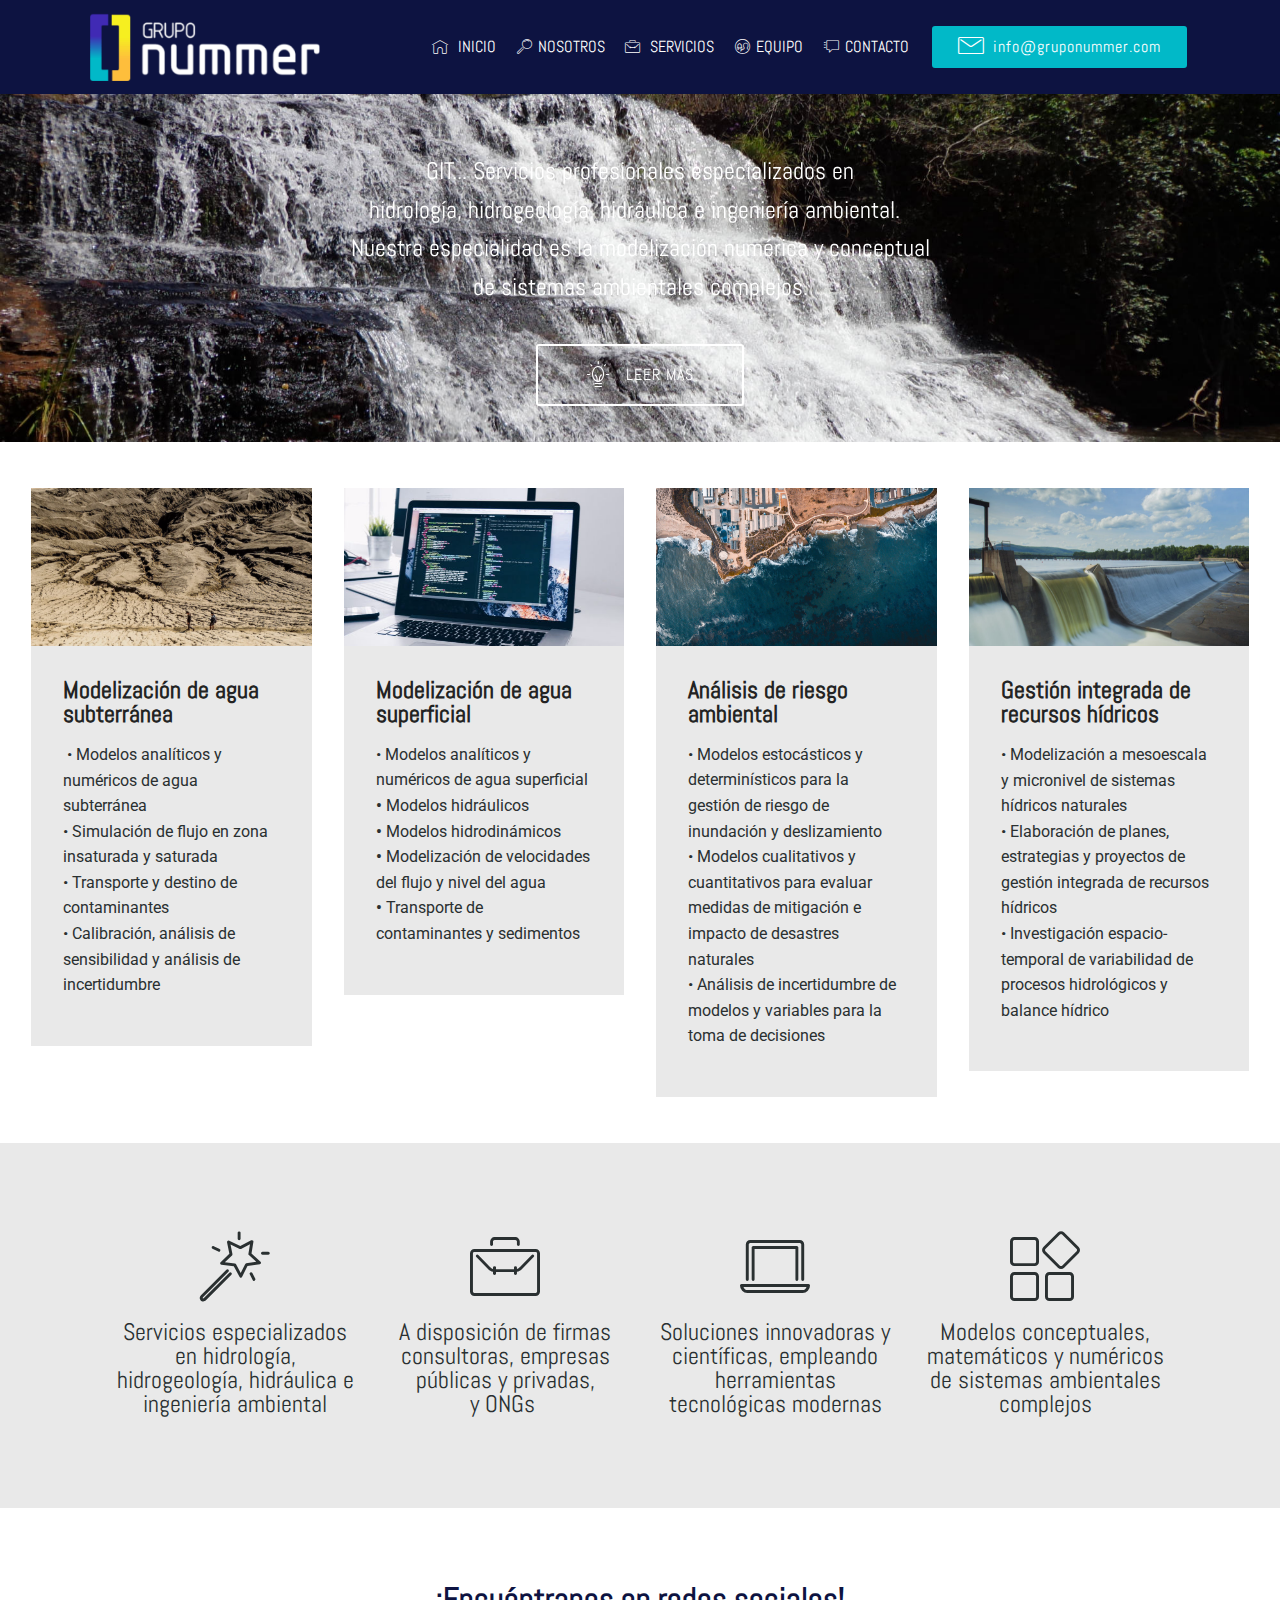
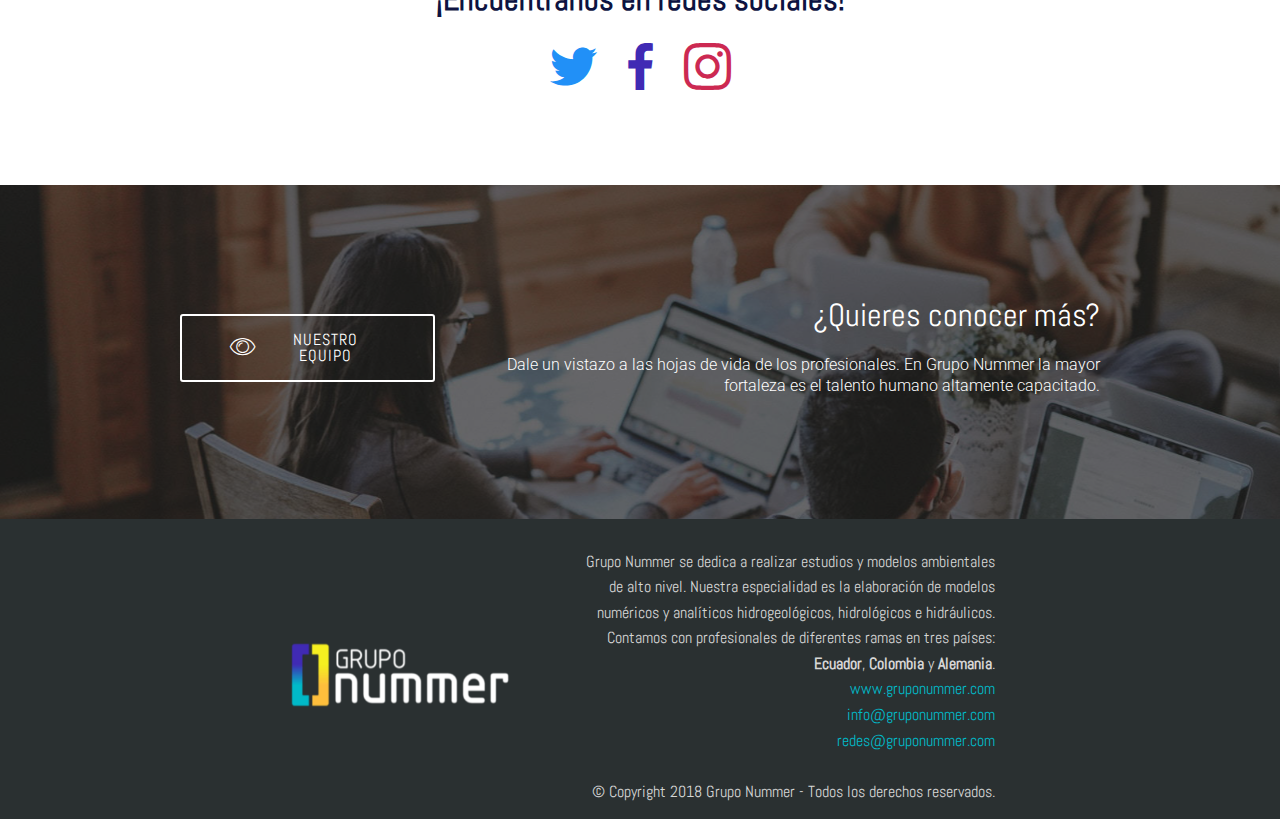
<file: index.html>
<!DOCTYPE html>
<html >
<head>
  <!-- Site made with Mobirise Website Builder v4.7.2, https://mobirise.com -->
  <meta charset="UTF-8">
  <meta http-equiv="X-UA-Compatible" content="IE=edge">
  <meta name="generator" content="Mobirise v4.7.2, mobirise.com">
  <meta name="viewport" content="width=device-width, initial-scale=1, minimum-scale=1">
  <link rel="shortcut icon" href="assets/images/circular-dark-128x128.png" type="image/x-icon">
  <meta name="description" content="">
  <title>Home</title>
  <link rel="stylesheet" href="assets/web/assets/mobirise-icons/mobirise-icons.css">
  <link rel="stylesheet" href="assets/tether/tether.min.css">
  <link rel="stylesheet" href="assets/bootstrap/css/bootstrap.min.css">
  <link rel="stylesheet" href="assets/bootstrap/css/bootstrap-grid.min.css">
  <link rel="stylesheet" href="assets/bootstrap/css/bootstrap-reboot.min.css">
  <link rel="stylesheet" href="assets/socicon/css/styles.css">
  <link rel="stylesheet" href="assets/dropdown/css/style.css">
  <link rel="stylesheet" href="assets/theme/css/style.css">
  <link rel="stylesheet" href="assets/mobirise/css/mbr-additional.css" type="text/css">
  
  
  
</head>
<body>
  <section class="menu cid-qRWK1kU3SK" once="menu" id="menu2-2w">

    

    <nav class="navbar navbar-expand beta-menu navbar-dropdown align-items-center navbar-fixed-top navbar-toggleable-sm">
        <button class="navbar-toggler navbar-toggler-right" type="button" data-toggle="collapse" data-target="#navbarSupportedContent" aria-controls="navbarSupportedContent" aria-expanded="false" aria-label="Toggle navigation">
            <div class="hamburger">
                <span></span>
                <span></span>
                <span></span>
                <span></span>
            </div>
        </button>
        <div class="menu-logo">
            <div class="navbar-brand">
                <span class="navbar-logo">
                    <a href="index.html">
                        <img src="assets/images/alt-300x94.png" alt="Mobirise" title="" style="height: 4.9rem;">
                    </a>
                </span>
                
            </div>
        </div>
        <div class="collapse navbar-collapse" id="navbarSupportedContent">
            <ul class="navbar-nav nav-dropdown" data-app-modern-menu="true"><li class="nav-item">
                    <a class="nav-link link text-white display-4" href="index.html"><span class="mbri-home mbr-iconfont mbr-iconfont-btn" style="font-size: 16px;"></span>&nbsp;INICIO</a>
                </li><li class="nav-item"><a class="nav-link link text-white display-4" href="sobre-nosotros.html"><span class="mbri-search mbr-iconfont mbr-iconfont-btn" style="font-size: 15px;"></span>NOSOTROS</a></li><li class="nav-item"><a class="nav-link link text-white display-4" href="servicios.html"><span class="mbri-briefcase mbr-iconfont mbr-iconfont-btn" style="font-size: 15px;"></span>&nbsp;SERVICIOS</a></li><li class="nav-item"><a class="nav-link link text-white display-4" href="equipo.html"><span class="mbri-users mbr-iconfont mbr-iconfont-btn" style="font-size: 15px;"></span>EQUIPO</a></li><li class="nav-item"><a class="nav-link link text-white display-4" href="contacto.html"><span class="mbri-help mbr-iconfont mbr-iconfont-btn" style="font-size: 15px;"></span>CONTACTO</a></li></ul>
            <div class="navbar-buttons mbr-section-btn"><a class="btn btn-sm btn-success display-4" href="mailto:info@gruponummer.com"><span class="mbri-letter mbr-iconfont mbr-iconfont-btn"></span>
                    info@gruponummer.com</a></div>
        </div>
    </nav>
</section>

<section class="engine"><a href="https://mobirise.me/l">free site templates</a></section><section class="header1 cid-qRPsgjaifY mbr-parallax-background" id="header1-s">

    

    

    <div class="container">
        <div class="row justify-content-md-center">
            <div class="mbr-white col-md-10">
                <h1 class="mbr-section-title align-center mbr-bold pb-3 mbr-fonts-style display-7"><br><br></h1>
                
                <p class="mbr-text align-center pb-3 mbr-fonts-style display-5">GIT... Servicios profesionales especializados en <br>hidrología, hidrogeología, hidráulica e ingeniería ambiental. &nbsp;<br>Nuestra especialidad es la modelización numérica y conceptual <br>de sistemas ambientales complejos. <br></p>
                <div class="mbr-section-btn align-center"><a class="btn btn-md btn-white-outline display-4" href="sobre-nosotros.html">
                        <span class="mbr-iconfont mbri-idea"></span>LEER MÁS</a></div>
            </div>
        </div>
    </div>

</section>

<section class="features17 cid-qREWarCayt" id="features17-h">
    
    

    
    <div class="container-fluid">
        <div class="media-container-row">
            <div class="card p-3 col-12 col-md-6 col-lg-3">
                <div class="card-wrapper">
                    <div class="card-img">
                        <a href="agua-subterranea.html" target="_blank"><img src="assets/images/mbr-872x581.jpg" alt="Mobirise" title=""></a>
                    </div>
                    <div class="card-box">
                        <h4 class="card-title pb-3 mbr-fonts-style display-5"><strong>
                            Modelización de agua subterránea</strong></h4>
                        <p class="mbr-text mbr-fonts-style display-7">&nbsp;• Modelos analíticos y numéricos de agua subterránea 
<br>•  Simulación de flujo en zona insaturada y saturada 
<br>• Transporte y destino de contaminantes 
<br>• Calibración, análisis de sensibilidad y análisis de incertidumbre</p>
                    </div>
                </div>
            </div>

            <div class="card p-3 col-12 col-md-6 col-lg-3">
                <div class="card-wrapper">
                    <div class="card-img">
                        <a href="agua-superficial.html" target="_blank"><img src="assets/images/mbr-2-872x580.jpg" alt="Mobirise" title=""></a>
                    </div>
                    <div class="card-box">
                        <h4 class="card-title pb-3 mbr-fonts-style display-5"><strong>
                            Modelización de agua superficial</strong></h4>
                        <p class="mbr-text mbr-fonts-style display-7">•  Modelos analíticos y numéricos de agua superficial&nbsp;<br><strong>•</strong> Modelos hidráulicos<br><strong>•</strong> Modelos hidrodinámicos&nbsp;<br><strong>•</strong> Modelización de velocidades del flujo y nivel del agua
<br><strong>•</strong>&nbsp;Transporte de contaminantes y sedimentos<br></p>
                    </div>
                </div>
            </div>

            <div class="card p-3 col-12 col-md-6 col-lg-3">
                <div class="card-wrapper">
                    <div class="card-img">
                        <a href="analisis-de-riesgo.html" target="_blank"><img src="assets/images/mbr-1-1014x569.jpg" alt="Mobirise" title=""></a>
                    </div>
                    <div class="card-box">
                        <h4 class="card-title pb-3 mbr-fonts-style display-5"><strong>Análisis de riesgo ambiental</strong></h4>
                        <p class="mbr-text mbr-fonts-style display-7">• Modelos estocásticos y determinísticos para la gestión de riesgo de inundación y deslizamiento
<br>• Modelos cualitativos y cuantitativos para evaluar medidas de mitigación e impacto de desastres naturales&nbsp;<br>• Análisis de incertidumbre de modelos y variables para la toma de decisiones<br> 
                        </p>
                    </div>
                </div>
            </div>

            <div class="card p-3 col-12 col-md-6 col-lg-3">
                <div class="card-wrapper">
                    <div class="card-img">
                        <a href="gestion-agua.html" target="_blank"><img src="assets/images/mbr-1-872x581.jpg" alt="Mobirise" title=""></a>
                    </div>
                    <div class="card-box">
                        <h4 class="card-title pb-3 mbr-fonts-style display-5"><strong>Gestión integrada de recursos hídricos</strong></h4>
                        <p class="mbr-text mbr-fonts-style display-7">• Modelización a mesoescala y micronivel de sistemas hídricos naturales<br>• Elaboración de planes, estrategias y proyectos de gestión integrada de recursos hídricos<br>• Investigación espacio-temporal de variabilidad de procesos hidrológicos y balance hídrico<br></p>
                    </div>
                </div>
            </div>
            
            
        </div>
    </div>
</section>

<section class="header12 cid-qRRP1jZSYZ" id="header12-v">

    

    

    <div class="container  ">
            <div class="media-container">
                <div class="col-md-12 align-center">
                    <h1 class="mbr-section-title pb-3 mbr-white mbr-bold mbr-fonts-style display-2"></h1>
                    
                    

                    <div class="icons-media-container mbr-white">
                        <div class="card col-12 col-md-6 col-lg-3">
                            <div class="icon-block">
                            <a href="servicios.html">
                                <span class="mbr-iconfont mbri-magic-stick" style="color: rgb(42, 48, 49); font-size: 70px;"></span>
                            </a>
                            </div>
                            <h5 class="mbr-fonts-style display-5">Servicios especializados en hidrología, hidrogeología, hidráulica e ingeniería ambiental</h5>
                        </div>

                        <div class="card col-12 col-md-6 col-lg-3">
                            <div class="icon-block">
                                <a href="servicios.html">
                                    <span class="mbr-iconfont mbri-briefcase" style="color: rgb(42, 48, 49); font-size: 70px;"></span>
                                </a>
                            </div>
                            <h5 class="mbr-fonts-style display-5">A disposición de firmas consultoras, empresas públicas y privadas, <br>y ONGs&nbsp;</h5>
                        </div>

                        <div class="card col-12 col-md-6 col-lg-3">
                            <div class="icon-block">
                                <a href="servicios.html">
                                    <span class="mbr-iconfont mbri-laptop" style="color: rgb(42, 48, 49); font-size: 70px;"></span>
                                </a>
                            </div>
                            <h5 class="mbr-fonts-style display-5"><div>Soluciones innovadoras y científicas, empleando herramientas tecnológicas modernas</div></h5>
                        </div>

                        <div class="card col-12 col-md-6 col-lg-3">
                            <div class="icon-block">
                                <a href="servicios.html">
                                    <span class="mbr-iconfont mbri-extension" style="color: rgb(42, 48, 49); font-size: 70px;"></span>
                                </a>
                            </div>
                            <h5 class="mbr-fonts-style display-5">Modelos conceptuales, matemáticos y numéricos de sistemas ambientales complejos</h5>
                        </div>
                    </div>
                </div>
            </div>
    </div>

    
</section>

<section class="cid-qREWJBQzC9" id="social-buttons2-l">

    

    <div class="mbr-overlay" style="opacity: 1; background-color: rgb(255, 255, 255);">
    </div>

    <div class="container">
        <div class="media-container-row">
            <div class="col-md-8 align-center">
                <h2 class="pb-3 mbr-fonts-style display-2"><strong>¡Encuéntranos en redes sociales!</strong></h2>
                <div class="social-list pl-0 mb-0">
                    <a href="https://twitter.com/GrupoNummer" target="_blank">
                        <span class="px-2 mbr-iconfont mbr-iconfont-social socicon-twitter socicon" style="color: rgb(33, 144, 247); font-size: 47px;"></span>
                    </a>
                    <a href="https://www.facebook.com/pages/Mobirise/1616226671953247" target="_blank">
                        <span class="px-2 mbr-iconfont mbr-iconfont-social socicon-facebook socicon" style="color: rgb(64, 42, 180); font-size: 47px;"></span>
                    </a>
                    <a href="https://instagram.com/gruponummer/" target="_blank">
                        <span class="px-2 mbr-iconfont mbr-iconfont-social socicon-instagram socicon" style="color: rgb(204, 41, 82); font-size: 47px;"></span>
                    </a>
                    <a href="https://www.youtube.com/c/mobirise" target="_blank">
                        
                    </a>
                    <a href="https://plus.google.com/u/0/+Mobirise" target="_blank">
                        
                    </a>
                    <a href="https://www.behance.net/Mobirise" target="_blank">
                        
                    </a>
                </div>
            </div>
        </div>
    </div>
</section>

<section class="mbr-section info2 cid-qREWB5nad4" id="info2-j">

    

    <div class="mbr-overlay" style="opacity: 0.6; background-color: rgb(35, 35, 35);">
    </div>

    <div class="container">
        <div class="row main justify-content-center">
            <div class="media-container-column col-12 col-lg-3 col-md-4">
                <div class="mbr-section-btn align-left py-4"><a class="btn btn-white-outline display-4" href="equipo.html">
                    <span class="mbri-preview mbr-iconfont"></span>NUESTRO EQUIPO</a></div>
            </div>
            <div class="media-container-column title col-12 col-lg-7 col-md-6">
                <h2 class="align-right mbr-bold mbr-white pb-3 mbr-fonts-style display-2"><span style="font-weight: normal;">¿Quieres conocer más?</span></h2>
                <h3 class="mbr-section-subtitle align-right mbr-light mbr-white mbr-fonts-style display-7">Dale un vistazo a las hojas de vida de los profesionales. En Grupo Nummer la mayor fortaleza es el talento humano altamente capacitado.</h3>
            </div>
        </div>
    </div>
</section>

<section class="mbr-section content6 cid-qRWJAmcG1r" id="content6-2k">
    
     
    
    <div class="container">
        <div class="media-container-row">
            <div class="col-12 col-md-8">
                <div class="media-container-row">
                    <div class="mbr-figure" style="width: 65%;">
                      <a href="index.html"><img src="assets/images/logo-space-s-2-436x481.png" alt="Mobirise" title=""></a>  
                    </div>
                    <div class="media-content">
                        <div class="mbr-section-text">
                            <p class="mbr-text mb-0 mbr-fonts-style display-4">Grupo Nummer se dedica a realizar estudios y modelos ambientales de alto nivel. Nuestra especialidad es la elaboración de modelos numéricos y analíticos hidrogeológicos, hidrológicos e hidráulicos.
<br> Contamos con profesionales de diferentes ramas en tres países: <strong>Ecuador</strong>, <strong>Colombia</strong> y <strong>Alemania</strong>.<br><a href="http://www.gruponummer.com" class="text-success">www.gruponummer.com</a><br><a href="mailto:info@gruponummer.com" class="text-success">info@gruponummer.com</a><br><a href="mailto:redes@gruponummer.com" class="text-success">redes@gruponummer.com</a><br><br>© Copyright 2018 Grupo Nummer - Todos los derechos reservados.<a href="mailto:redes@gruponummer.com" class="text-success"><br></a></p>
                        </div>
                    </div>
                </div>
            </div>
        </div>
    </div>
</section>


  <script src="assets/web/assets/jquery/jquery.min.js"></script>
  <script src="assets/popper/popper.min.js"></script>
  <script src="assets/tether/tether.min.js"></script>
  <script src="assets/bootstrap/js/bootstrap.min.js"></script>
  <script src="assets/smoothscroll/smooth-scroll.js"></script>
  <script src="assets/sociallikes/social-likes.js"></script>
  <script src="assets/dropdown/js/script.min.js"></script>
  <script src="assets/touchswipe/jquery.touch-swipe.min.js"></script>
  <script src="assets/parallax/jarallax.min.js"></script>
  <script src="assets/theme/js/script.js"></script>
  
  
</body>
</html>
</file>
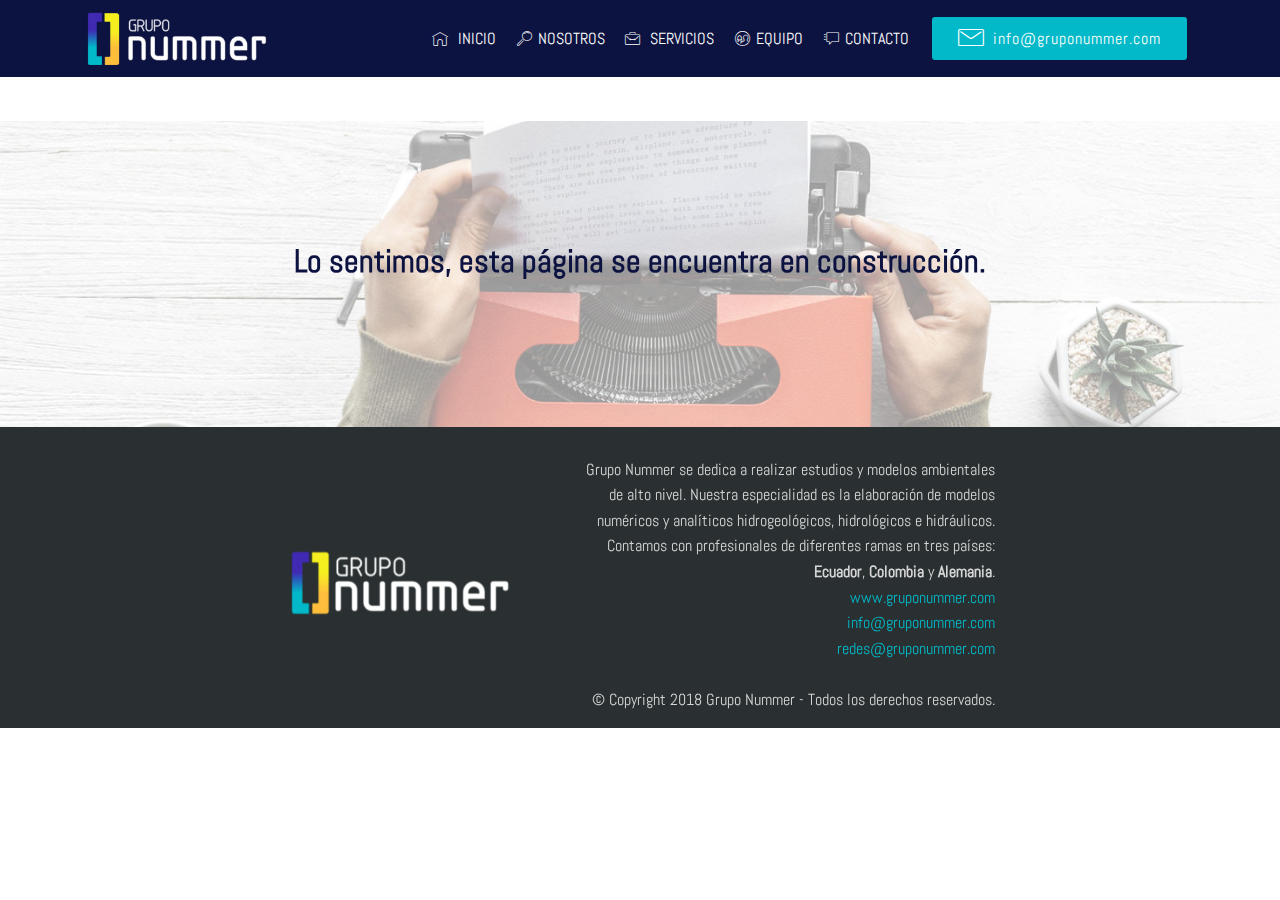
<file: agua-subterranea.html>
<!DOCTYPE html>
<html >
<head>
  <!-- Site made with Mobirise Website Builder v4.7.2, https://mobirise.com -->
  <meta charset="UTF-8">
  <meta http-equiv="X-UA-Compatible" content="IE=edge">
  <meta name="generator" content="Mobirise v4.7.2, mobirise.com">
  <meta name="viewport" content="width=device-width, initial-scale=1, minimum-scale=1">
  <link rel="shortcut icon" href="assets/images/circular-dark-128x128.png" type="image/x-icon">
  <meta name="description" content="Web Builder Description">
  <title>Modelos de agua subterránea</title>
  <link rel="stylesheet" href="assets/web/assets/mobirise-icons/mobirise-icons.css">
  <link rel="stylesheet" href="assets/tether/tether.min.css">
  <link rel="stylesheet" href="assets/bootstrap/css/bootstrap.min.css">
  <link rel="stylesheet" href="assets/bootstrap/css/bootstrap-grid.min.css">
  <link rel="stylesheet" href="assets/bootstrap/css/bootstrap-reboot.min.css">
  <link rel="stylesheet" href="assets/dropdown/css/style.css">
  <link rel="stylesheet" href="assets/theme/css/style.css">
  <link rel="stylesheet" href="assets/mobirise/css/mbr-additional.css" type="text/css">
  
  
  
</head>
<body>
  <section class="menu cid-qRWKanXZlB" once="menu" id="menu2-2z">

    

    <nav class="navbar navbar-expand beta-menu navbar-dropdown align-items-center navbar-toggleable-sm">
        <button class="navbar-toggler navbar-toggler-right" type="button" data-toggle="collapse" data-target="#navbarSupportedContent" aria-controls="navbarSupportedContent" aria-expanded="false" aria-label="Toggle navigation">
            <div class="hamburger">
                <span></span>
                <span></span>
                <span></span>
                <span></span>
            </div>
        </button>
        <div class="menu-logo">
            <div class="navbar-brand">
                <span class="navbar-logo">
                    <a href="index.html">
                        <img src="assets/images/alt-300x94.png" alt="Mobirise" title="" style="height: 3.8rem;">
                    </a>
                </span>
                
            </div>
        </div>
        <div class="collapse navbar-collapse" id="navbarSupportedContent">
            <ul class="navbar-nav nav-dropdown" data-app-modern-menu="true"><li class="nav-item">
                    <a class="nav-link link text-white display-4" href="index.html"><span class="mbri-home mbr-iconfont mbr-iconfont-btn" style="font-size: 16px;"></span>&nbsp;INICIO</a>
                </li><li class="nav-item"><a class="nav-link link text-white display-4" href="sobre-nosotros.html"><span class="mbri-search mbr-iconfont mbr-iconfont-btn" style="font-size: 15px;"></span>NOSOTROS</a></li><li class="nav-item"><a class="nav-link link text-white display-4" href="servicios.html"><span class="mbri-briefcase mbr-iconfont mbr-iconfont-btn" style="font-size: 15px;"></span>&nbsp;SERVICIOS</a></li><li class="nav-item"><a class="nav-link link text-white display-4" href="equipo.html"><span class="mbri-users mbr-iconfont mbr-iconfont-btn" style="font-size: 15px;"></span>EQUIPO</a></li><li class="nav-item"><a class="nav-link link text-white display-4" href="contacto.html"><span class="mbri-help mbr-iconfont mbr-iconfont-btn" style="font-size: 15px;"></span>CONTACTO</a></li></ul>
            <div class="navbar-buttons mbr-section-btn"><a class="btn btn-sm btn-success display-4" href="mailto:info@gruponummer.com"><span class="mbri-letter mbr-iconfont mbr-iconfont-btn"></span>
                    info@gruponummer.com</a></div>
        </div>
    </nav>
</section>

<section class="engine"><a href="https://mobirise.me/e">how to make a website</a></section><section class="mbr-section article content1 cid-qRWSgEJTwd" id="content1-3d">
    
     

    <div class="container">
        <div class="media-container-row">
            <div class="mbr-text col-12 col-md-8 mbr-fonts-style display-7"></div>
        </div>
    </div>
</section>

<section class="mbr-section content5 cid-qRWSyNZ3tD mbr-parallax-background" id="content5-3f">

    

    <div class="mbr-overlay" style="opacity: 0.6; background-color: rgb(255, 255, 255);">
    </div>

    <div class="container">
        <div class="media-container-row">
            <div class="title col-12 col-md-8">
                
                <h3 class="mbr-section-subtitle align-center mbr-light mbr-white pb-3 mbr-fonts-style display-2"><strong>Lo sentimos, esta página se encuentra en construcción.</strong></h3>
                
                
            </div>
        </div>
    </div>
</section>

<section class="mbr-section content6 cid-qRWJFiToSF" id="content6-2m">
    
     
    
    <div class="container">
        <div class="media-container-row">
            <div class="col-12 col-md-8">
                <div class="media-container-row">
                    <div class="mbr-figure" style="width: 65%;">
                      <a href="index.html"><img src="assets/images/logo-space-s-2-436x481.png" alt="Mobirise" title=""></a>  
                    </div>
                    <div class="media-content">
                        <div class="mbr-section-text">
                            <p class="mbr-text mb-0 mbr-fonts-style display-4">Grupo Nummer se dedica a realizar estudios y modelos ambientales de alto nivel. Nuestra especialidad es la elaboración de modelos numéricos y analíticos hidrogeológicos, hidrológicos e hidráulicos.
<br> Contamos con profesionales de diferentes ramas en tres países: <strong>Ecuador</strong>, <strong>Colombia</strong> y <strong>Alemania</strong>.<br><a href="http://www.gruponummer.com" class="text-success">www.gruponummer.com</a><br><a href="mailto:info@gruponummer.com" class="text-success">info@gruponummer.com</a><br><a href="mailto:redes@gruponummer.com" class="text-success">redes@gruponummer.com</a><br><br>© Copyright 2018 Grupo Nummer - Todos los derechos reservados.<a href="mailto:redes@gruponummer.com" class="text-success"><br></a></p>
                        </div>
                    </div>
                </div>
            </div>
        </div>
    </div>
</section>


  <script src="assets/web/assets/jquery/jquery.min.js"></script>
  <script src="assets/popper/popper.min.js"></script>
  <script src="assets/tether/tether.min.js"></script>
  <script src="assets/bootstrap/js/bootstrap.min.js"></script>
  <script src="assets/smoothscroll/smooth-scroll.js"></script>
  <script src="assets/parallax/jarallax.min.js"></script>
  <script src="assets/dropdown/js/script.min.js"></script>
  <script src="assets/touchswipe/jquery.touch-swipe.min.js"></script>
  <script src="assets/theme/js/script.js"></script>
  
  
</body>
</html>
</file>
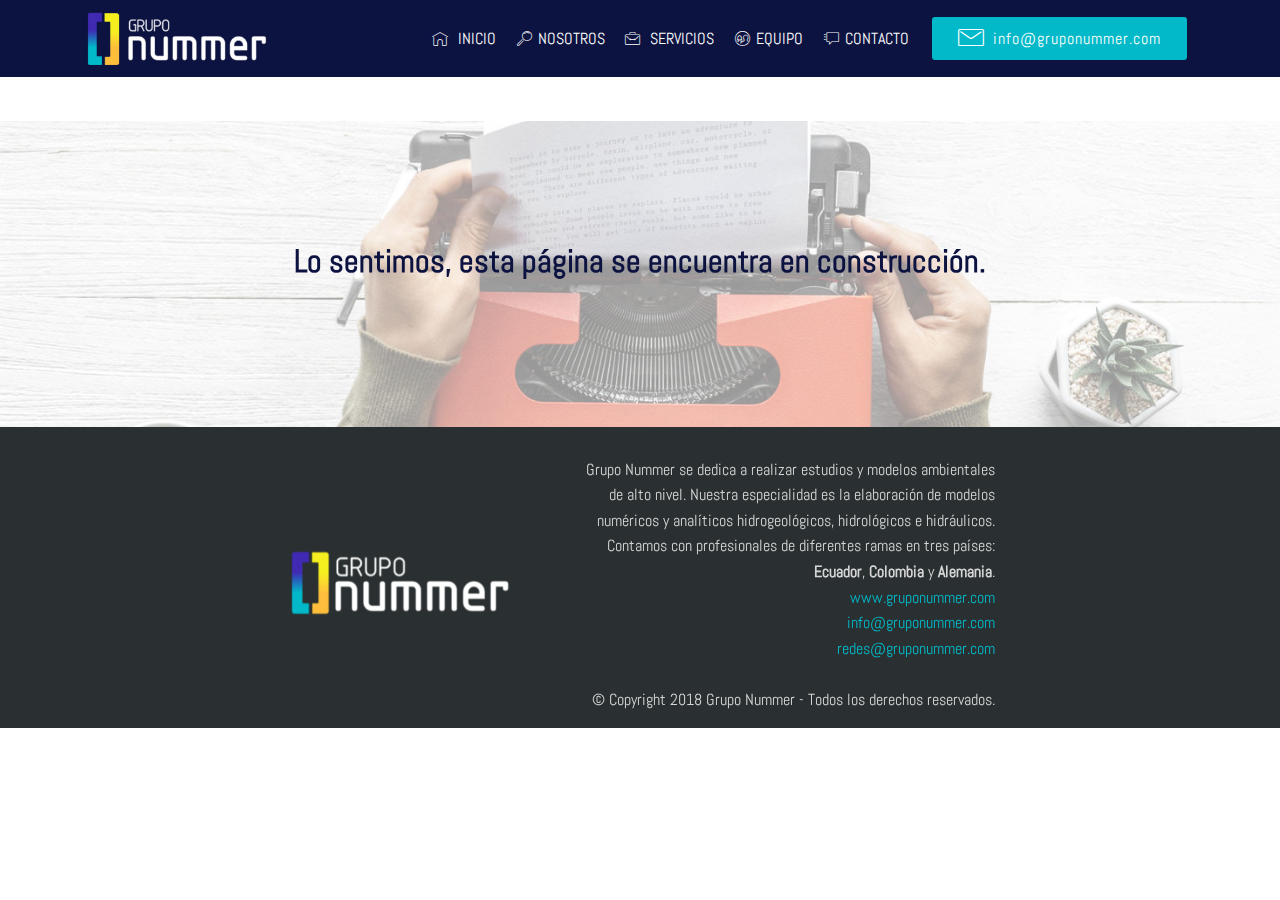
<file: agua-superficial.html>
<!DOCTYPE html>
<html >
<head>
  <!-- Site made with Mobirise Website Builder v4.7.2, https://mobirise.com -->
  <meta charset="UTF-8">
  <meta http-equiv="X-UA-Compatible" content="IE=edge">
  <meta name="generator" content="Mobirise v4.7.2, mobirise.com">
  <meta name="viewport" content="width=device-width, initial-scale=1, minimum-scale=1">
  <link rel="shortcut icon" href="assets/images/circular-dark-128x128.png" type="image/x-icon">
  <meta name="description" content="Web Builder Description">
  <title>Modelos de agua superficial</title>
  <link rel="stylesheet" href="assets/web/assets/mobirise-icons/mobirise-icons.css">
  <link rel="stylesheet" href="assets/tether/tether.min.css">
  <link rel="stylesheet" href="assets/bootstrap/css/bootstrap.min.css">
  <link rel="stylesheet" href="assets/bootstrap/css/bootstrap-grid.min.css">
  <link rel="stylesheet" href="assets/bootstrap/css/bootstrap-reboot.min.css">
  <link rel="stylesheet" href="assets/dropdown/css/style.css">
  <link rel="stylesheet" href="assets/theme/css/style.css">
  <link rel="stylesheet" href="assets/mobirise/css/mbr-additional.css" type="text/css">
  
  
  
</head>
<body>
  <section class="menu cid-qRWKcXQfzs" once="menu" id="menu2-30">

    

    <nav class="navbar navbar-expand beta-menu navbar-dropdown align-items-center navbar-toggleable-sm">
        <button class="navbar-toggler navbar-toggler-right" type="button" data-toggle="collapse" data-target="#navbarSupportedContent" aria-controls="navbarSupportedContent" aria-expanded="false" aria-label="Toggle navigation">
            <div class="hamburger">
                <span></span>
                <span></span>
                <span></span>
                <span></span>
            </div>
        </button>
        <div class="menu-logo">
            <div class="navbar-brand">
                <span class="navbar-logo">
                    <a href="index.html">
                        <img src="assets/images/alt-300x94.png" alt="Mobirise" title="" style="height: 3.8rem;">
                    </a>
                </span>
                
            </div>
        </div>
        <div class="collapse navbar-collapse" id="navbarSupportedContent">
            <ul class="navbar-nav nav-dropdown" data-app-modern-menu="true"><li class="nav-item">
                    <a class="nav-link link text-white display-4" href="index.html"><span class="mbri-home mbr-iconfont mbr-iconfont-btn" style="font-size: 16px;"></span>&nbsp;INICIO</a>
                </li><li class="nav-item"><a class="nav-link link text-white display-4" href="sobre-nosotros.html"><span class="mbri-search mbr-iconfont mbr-iconfont-btn" style="font-size: 15px;"></span>NOSOTROS</a></li><li class="nav-item"><a class="nav-link link text-white display-4" href="servicios.html"><span class="mbri-briefcase mbr-iconfont mbr-iconfont-btn" style="font-size: 15px;"></span>&nbsp;SERVICIOS</a></li><li class="nav-item"><a class="nav-link link text-white display-4" href="equipo.html"><span class="mbri-users mbr-iconfont mbr-iconfont-btn" style="font-size: 15px;"></span>EQUIPO</a></li><li class="nav-item"><a class="nav-link link text-white display-4" href="contacto.html"><span class="mbri-help mbr-iconfont mbr-iconfont-btn" style="font-size: 15px;"></span>CONTACTO</a></li></ul>
            <div class="navbar-buttons mbr-section-btn"><a class="btn btn-sm btn-success display-4" href="mailto:info@gruponummer.com"><span class="mbri-letter mbr-iconfont mbr-iconfont-btn"></span>
                    info@gruponummer.com</a></div>
        </div>
    </nav>
</section>

<section class="engine"><a href="https://mobirise.me/b">create a website for free</a></section><section class="mbr-section article content1 cid-qRWTekd2yf" id="content1-3g">
    
     

    <div class="container">
        <div class="media-container-row">
            <div class="mbr-text col-12 col-md-8 mbr-fonts-style display-7"></div>
        </div>
    </div>
</section>

<section class="mbr-section content5 cid-qRWTgiUrmZ mbr-parallax-background" id="content5-3h">

    

    <div class="mbr-overlay" style="opacity: 0.6; background-color: rgb(255, 255, 255);">
    </div>

    <div class="container">
        <div class="media-container-row">
            <div class="title col-12 col-md-8">
                
                <h3 class="mbr-section-subtitle align-center mbr-light mbr-white pb-3 mbr-fonts-style display-2"><strong>Lo sentimos, esta página se encuentra en construcción.</strong></h3>
                
                
            </div>
        </div>
    </div>
</section>

<section class="mbr-section content6 cid-qRWJICxjhf" id="content6-2o">
    
     
    
    <div class="container">
        <div class="media-container-row">
            <div class="col-12 col-md-8">
                <div class="media-container-row">
                    <div class="mbr-figure" style="width: 65%;">
                      <a href="index.html"><img src="assets/images/logo-space-s-2-436x481.png" alt="Mobirise" title=""></a>  
                    </div>
                    <div class="media-content">
                        <div class="mbr-section-text">
                            <p class="mbr-text mb-0 mbr-fonts-style display-4">Grupo Nummer se dedica a realizar estudios y modelos ambientales de alto nivel. Nuestra especialidad es la elaboración de modelos numéricos y analíticos hidrogeológicos, hidrológicos e hidráulicos.
<br> Contamos con profesionales de diferentes ramas en tres países: <strong>Ecuador</strong>, <strong>Colombia</strong> y <strong>Alemania</strong>.<br><a href="http://www.gruponummer.com" class="text-success">www.gruponummer.com</a><br><a href="mailto:info@gruponummer.com" class="text-success">info@gruponummer.com</a><br><a href="mailto:redes@gruponummer.com" class="text-success">redes@gruponummer.com</a><br><br>© Copyright 2018 Grupo Nummer - Todos los derechos reservados.<a href="mailto:redes@gruponummer.com" class="text-success"><br></a></p>
                        </div>
                    </div>
                </div>
            </div>
        </div>
    </div>
</section>


  <script src="assets/web/assets/jquery/jquery.min.js"></script>
  <script src="assets/popper/popper.min.js"></script>
  <script src="assets/tether/tether.min.js"></script>
  <script src="assets/bootstrap/js/bootstrap.min.js"></script>
  <script src="assets/smoothscroll/smooth-scroll.js"></script>
  <script src="assets/parallax/jarallax.min.js"></script>
  <script src="assets/dropdown/js/script.min.js"></script>
  <script src="assets/touchswipe/jquery.touch-swipe.min.js"></script>
  <script src="assets/theme/js/script.js"></script>
  
  
</body>
</html>
</file>
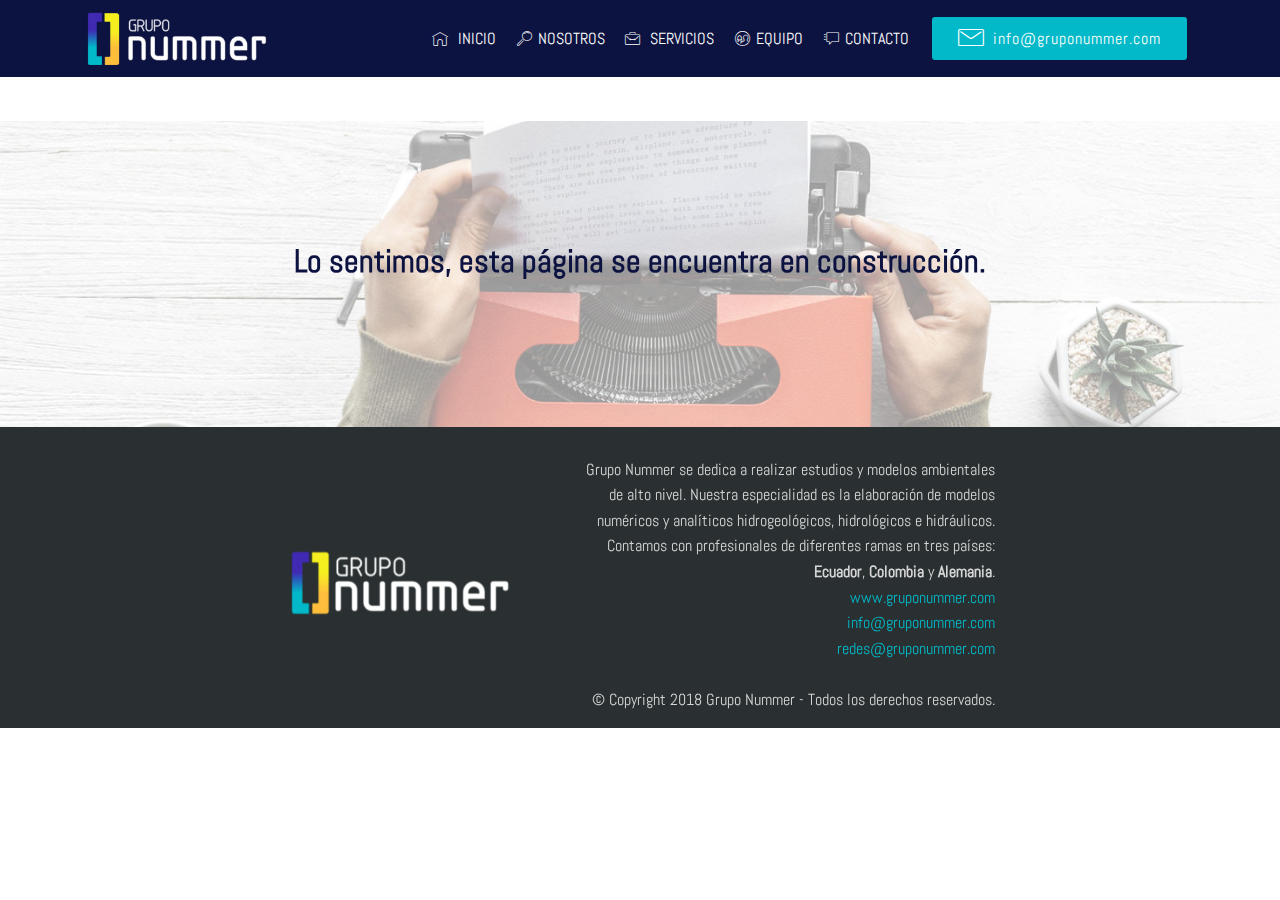
<file: analisis-de-riesgo.html>
<!DOCTYPE html>
<html >
<head>
  <!-- Site made with Mobirise Website Builder v4.7.2, https://mobirise.com -->
  <meta charset="UTF-8">
  <meta http-equiv="X-UA-Compatible" content="IE=edge">
  <meta name="generator" content="Mobirise v4.7.2, mobirise.com">
  <meta name="viewport" content="width=device-width, initial-scale=1, minimum-scale=1">
  <link rel="shortcut icon" href="assets/images/circular-dark-128x128.png" type="image/x-icon">
  <meta name="description" content="Web Builder Description">
  <title>Análisis de riesgo</title>
  <link rel="stylesheet" href="assets/web/assets/mobirise-icons/mobirise-icons.css">
  <link rel="stylesheet" href="assets/tether/tether.min.css">
  <link rel="stylesheet" href="assets/bootstrap/css/bootstrap.min.css">
  <link rel="stylesheet" href="assets/bootstrap/css/bootstrap-grid.min.css">
  <link rel="stylesheet" href="assets/bootstrap/css/bootstrap-reboot.min.css">
  <link rel="stylesheet" href="assets/dropdown/css/style.css">
  <link rel="stylesheet" href="assets/theme/css/style.css">
  <link rel="stylesheet" href="assets/mobirise/css/mbr-additional.css" type="text/css">
  
  
  
</head>
<body>
  <section class="menu cid-qRWKfTXAQ1" once="menu" id="menu2-31">

    

    <nav class="navbar navbar-expand beta-menu navbar-dropdown align-items-center navbar-toggleable-sm">
        <button class="navbar-toggler navbar-toggler-right" type="button" data-toggle="collapse" data-target="#navbarSupportedContent" aria-controls="navbarSupportedContent" aria-expanded="false" aria-label="Toggle navigation">
            <div class="hamburger">
                <span></span>
                <span></span>
                <span></span>
                <span></span>
            </div>
        </button>
        <div class="menu-logo">
            <div class="navbar-brand">
                <span class="navbar-logo">
                    <a href="index.html">
                        <img src="assets/images/alt-300x94.png" alt="Mobirise" title="" style="height: 3.8rem;">
                    </a>
                </span>
                
            </div>
        </div>
        <div class="collapse navbar-collapse" id="navbarSupportedContent">
            <ul class="navbar-nav nav-dropdown" data-app-modern-menu="true"><li class="nav-item">
                    <a class="nav-link link text-white display-4" href="index.html"><span class="mbri-home mbr-iconfont mbr-iconfont-btn" style="font-size: 16px;"></span>&nbsp;INICIO</a>
                </li><li class="nav-item"><a class="nav-link link text-white display-4" href="sobre-nosotros.html"><span class="mbri-search mbr-iconfont mbr-iconfont-btn" style="font-size: 15px;"></span>NOSOTROS</a></li><li class="nav-item"><a class="nav-link link text-white display-4" href="servicios.html"><span class="mbri-briefcase mbr-iconfont mbr-iconfont-btn" style="font-size: 15px;"></span>&nbsp;SERVICIOS</a></li><li class="nav-item"><a class="nav-link link text-white display-4" href="equipo.html"><span class="mbri-users mbr-iconfont mbr-iconfont-btn" style="font-size: 15px;"></span>EQUIPO</a></li><li class="nav-item"><a class="nav-link link text-white display-4" href="contacto.html"><span class="mbri-help mbr-iconfont mbr-iconfont-btn" style="font-size: 15px;"></span>CONTACTO</a></li></ul>
            <div class="navbar-buttons mbr-section-btn"><a class="btn btn-sm btn-success display-4" href="mailto:info@gruponummer.com"><span class="mbri-letter mbr-iconfont mbr-iconfont-btn"></span>
                    info@gruponummer.com</a></div>
        </div>
    </nav>
</section>

<section class="engine"><a href="https://mobirise.me/m">free site design templates</a></section><section class="mbr-section article content1 cid-qRWTt3VEPR" id="content1-3j">
    
     

    <div class="container">
        <div class="media-container-row">
            <div class="mbr-text col-12 col-md-8 mbr-fonts-style display-7"></div>
        </div>
    </div>
</section>

<section class="mbr-section content5 cid-qRWTtBbnFB mbr-parallax-background" id="content5-3k">

    

    <div class="mbr-overlay" style="opacity: 0.6; background-color: rgb(255, 255, 255);">
    </div>

    <div class="container">
        <div class="media-container-row">
            <div class="title col-12 col-md-8">
                
                <h3 class="mbr-section-subtitle align-center mbr-light mbr-white pb-3 mbr-fonts-style display-2"><strong>Lo sentimos, esta página se encuentra en construcción.</strong></h3>
                
                
            </div>
        </div>
    </div>
</section>

<section class="mbr-section content6 cid-qRWJMvJvI1" id="content6-2q">
    
     
    
    <div class="container">
        <div class="media-container-row">
            <div class="col-12 col-md-8">
                <div class="media-container-row">
                    <div class="mbr-figure" style="width: 65%;">
                      <a href="index.html"><img src="assets/images/logo-space-s-2-436x481.png" alt="Mobirise" title=""></a>  
                    </div>
                    <div class="media-content">
                        <div class="mbr-section-text">
                            <p class="mbr-text mb-0 mbr-fonts-style display-4">Grupo Nummer se dedica a realizar estudios y modelos ambientales de alto nivel. Nuestra especialidad es la elaboración de modelos numéricos y analíticos hidrogeológicos, hidrológicos e hidráulicos.
<br> Contamos con profesionales de diferentes ramas en tres países: <strong>Ecuador</strong>, <strong>Colombia</strong> y <strong>Alemania</strong>.<br><a href="http://www.gruponummer.com" class="text-success">www.gruponummer.com</a><br><a href="mailto:info@gruponummer.com" class="text-success">info@gruponummer.com</a><br><a href="mailto:redes@gruponummer.com" class="text-success">redes@gruponummer.com</a><br><br>© Copyright 2018 Grupo Nummer - Todos los derechos reservados.<a href="mailto:redes@gruponummer.com" class="text-success"><br></a></p>
                        </div>
                    </div>
                </div>
            </div>
        </div>
    </div>
</section>


  <script src="assets/web/assets/jquery/jquery.min.js"></script>
  <script src="assets/popper/popper.min.js"></script>
  <script src="assets/tether/tether.min.js"></script>
  <script src="assets/bootstrap/js/bootstrap.min.js"></script>
  <script src="assets/smoothscroll/smooth-scroll.js"></script>
  <script src="assets/parallax/jarallax.min.js"></script>
  <script src="assets/dropdown/js/script.min.js"></script>
  <script src="assets/touchswipe/jquery.touch-swipe.min.js"></script>
  <script src="assets/theme/js/script.js"></script>
  
  
</body>
</html>
</file>
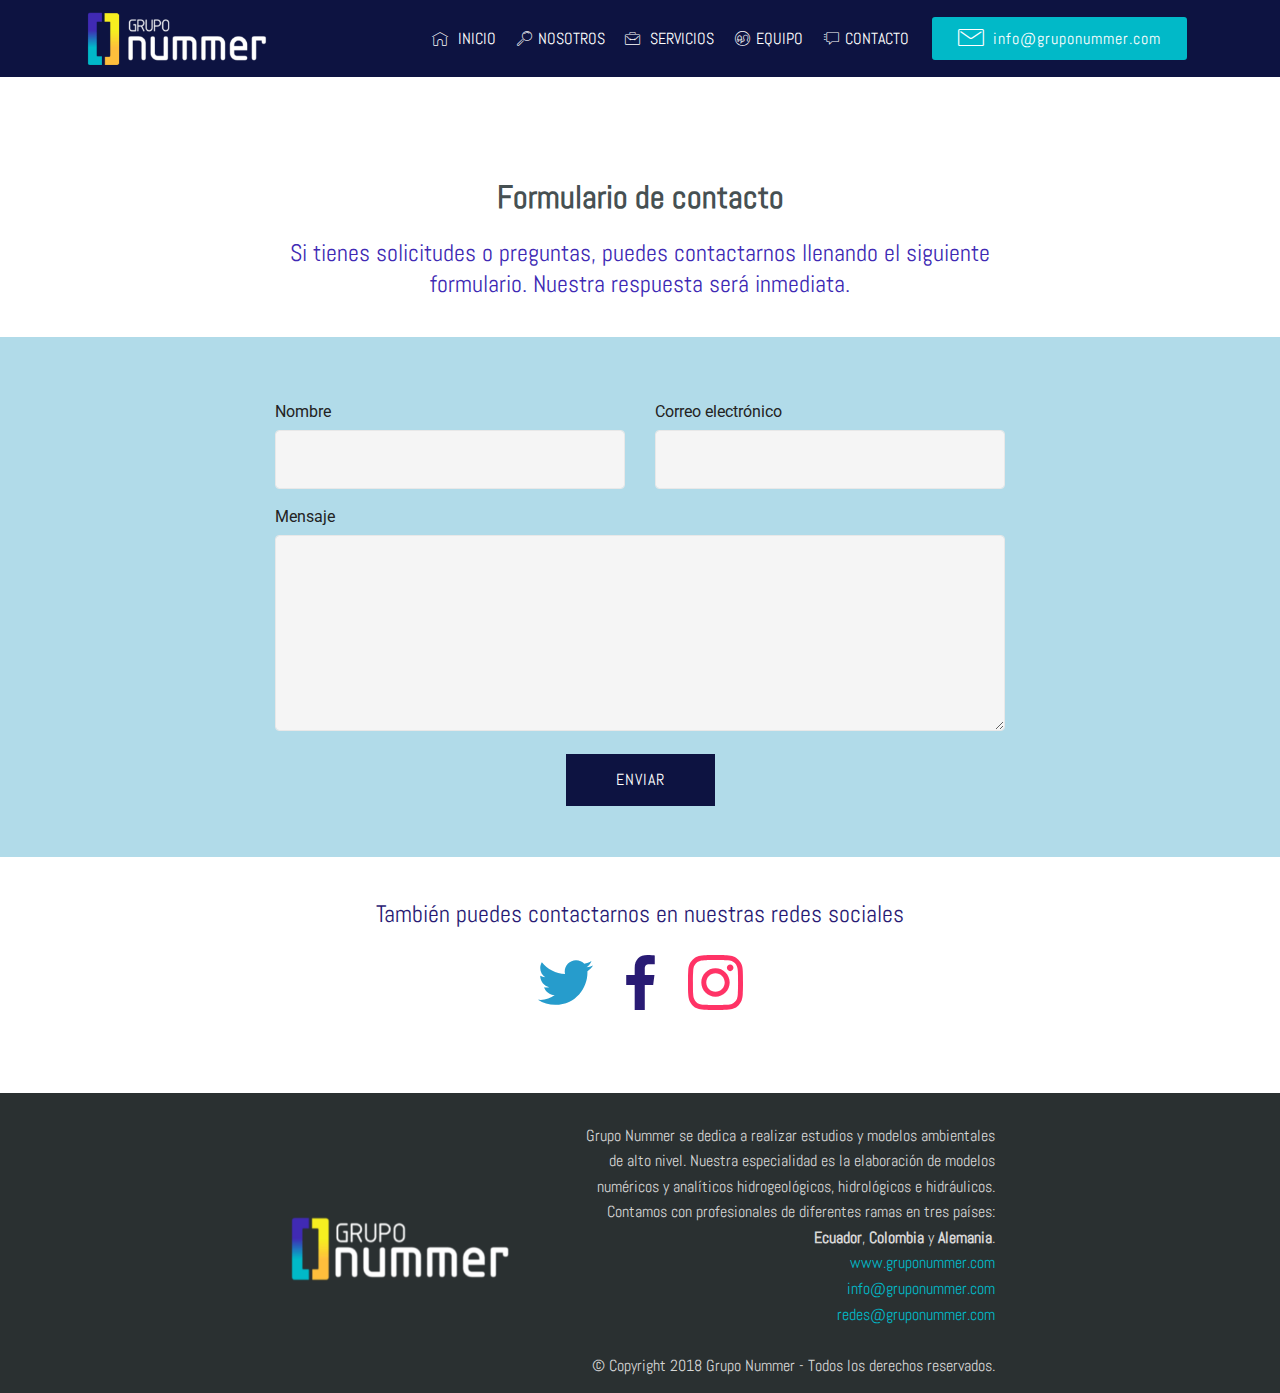
<file: contacto.html>
<!DOCTYPE html>
<html >
<head>
  <!-- Site made with Mobirise Website Builder v4.7.2, https://mobirise.com -->
  <meta charset="UTF-8">
  <meta http-equiv="X-UA-Compatible" content="IE=edge">
  <meta name="generator" content="Mobirise v4.7.2, mobirise.com">
  <meta name="viewport" content="width=device-width, initial-scale=1, minimum-scale=1">
  <link rel="shortcut icon" href="assets/images/circular-dark-128x128.png" type="image/x-icon">
  <meta name="description" content="Site Generator Description">
  <title>Contacto</title>
  <link rel="stylesheet" href="assets/web/assets/mobirise-icons/mobirise-icons.css">
  <link rel="stylesheet" href="assets/tether/tether.min.css">
  <link rel="stylesheet" href="assets/bootstrap/css/bootstrap.min.css">
  <link rel="stylesheet" href="assets/bootstrap/css/bootstrap-grid.min.css">
  <link rel="stylesheet" href="assets/bootstrap/css/bootstrap-reboot.min.css">
  <link rel="stylesheet" href="assets/dropdown/css/style.css">
  <link rel="stylesheet" href="assets/socicon/css/styles.css">
  <link rel="stylesheet" href="assets/theme/css/style.css">
  <link rel="stylesheet" href="assets/mobirise/css/mbr-additional.css" type="text/css">
  
  
  
</head>
<body>
  <section class="menu cid-qRWUog9Fgi" once="menu" id="menu2-3o">

    

    <nav class="navbar navbar-expand beta-menu navbar-dropdown align-items-center navbar-toggleable-sm">
        <button class="navbar-toggler navbar-toggler-right" type="button" data-toggle="collapse" data-target="#navbarSupportedContent" aria-controls="navbarSupportedContent" aria-expanded="false" aria-label="Toggle navigation">
            <div class="hamburger">
                <span></span>
                <span></span>
                <span></span>
                <span></span>
            </div>
        </button>
        <div class="menu-logo">
            <div class="navbar-brand">
                <span class="navbar-logo">
                    <a href="index.html">
                        <img src="assets/images/alt-300x94.png" alt="Mobirise" title="" style="height: 3.8rem;">
                    </a>
                </span>
                
            </div>
        </div>
        <div class="collapse navbar-collapse" id="navbarSupportedContent">
            <ul class="navbar-nav nav-dropdown" data-app-modern-menu="true"><li class="nav-item">
                    <a class="nav-link link text-white display-4" href="index.html"><span class="mbri-home mbr-iconfont mbr-iconfont-btn" style="font-size: 16px;"></span>&nbsp;INICIO</a>
                </li><li class="nav-item"><a class="nav-link link text-white display-4" href="sobre-nosotros.html"><span class="mbri-search mbr-iconfont mbr-iconfont-btn" style="font-size: 15px;"></span>NOSOTROS</a></li><li class="nav-item"><a class="nav-link link text-white display-4" href="servicios.html"><span class="mbri-briefcase mbr-iconfont mbr-iconfont-btn" style="font-size: 15px;"></span>&nbsp;SERVICIOS</a></li><li class="nav-item"><a class="nav-link link text-white display-4" href="equipo.html"><span class="mbri-users mbr-iconfont mbr-iconfont-btn" style="font-size: 15px;"></span>EQUIPO</a></li><li class="nav-item"><a class="nav-link link text-white display-4" href="contacto.html"><span class="mbri-help mbr-iconfont mbr-iconfont-btn" style="font-size: 15px;"></span>CONTACTO</a></li></ul>
            <div class="navbar-buttons mbr-section-btn"><a class="btn btn-sm btn-success display-4" href="mailto:info@gruponummer.com"><span class="mbri-letter mbr-iconfont mbr-iconfont-btn"></span>
                    info@gruponummer.com</a></div>
        </div>
    </nav>
</section>

<section class="engine"><a href="https://mobirise.me/w">free html5 templates</a></section><section class="mbr-section article content1 cid-qRWUoNpDxo" id="content1-3p">
    
     

    <div class="container">
        <div class="media-container-row">
            <div class="mbr-text col-12 col-md-8 mbr-fonts-style display-7"></div>
        </div>
    </div>
</section>

<section class="mbr-section content4 cid-qRSq93nBao" id="content4-1x">

    

    <div class="container">
        <div class="media-container-row">
            <div class="title col-12 col-md-8">
                <h2 class="align-center pb-3 mbr-fonts-style display-2"><strong>Formulario de contacto</strong></h2>
                <h3 class="mbr-section-subtitle align-center mbr-light mbr-fonts-style display-5">Si tienes solicitudes o preguntas, puedes contactarnos llenando el siguiente formulario. Nuestra respuesta será inmediata.</h3>
                
            </div>
        </div>
    </div>
</section>

<section class="mbr-section form1 cid-qRSpvH6Yh4" id="form1-1w">

    

    
    <div class="container">
        <div class="row justify-content-center">
            <div class="title col-12 col-lg-8">
                
                
            </div>
        </div>
    </div>
    <div class="container">
        <div class="row justify-content-center">
            <div class="media-container-column col-lg-8" data-form-type="formoid">
                    <div data-form-alert="" hidden="">Gracias por escribirnos. Atenderemos su inquietud o solicitud de inmediato.</div>
            
                    <form class="mbr-form" action="https://mobirise.com/" method="post" data-form-title="Mobirise Form"><input type="hidden" name="email" data-form-email="true" value="3x1zDXoDjK9JmXrRE39JxtGMyHEEYVp0V1kL56TwFZ6REZgY7fm2dYiB3efle0HjbkiJTw6Y3v7WdLtOwPA8kq3iL6S8kEPo+4MI5CJXxDG5GCfeDRCHnrEu2sqLbUVp" data-form-field="Email">
                        <div class="row row-sm-offset">
                            <div class="col-md-4 multi-horizontal" data-for="name">
                                <div class="form-group">
                                    <label class="form-control-label mbr-fonts-style display-7" for="name-form1-1w">Nombre</label>
                                    <input type="text" class="form-control" name="name" data-form-field="Name" required="" id="name-form1-1w">
                                </div>
                            </div>
                            <div class="col-md-4 multi-horizontal" data-for="email">
                                <div class="form-group">
                                    <label class="form-control-label mbr-fonts-style display-7" for="email-form1-1w">Correo electrónico</label>
                                    <input type="email" class="form-control" name="email" data-form-field="Email" required="" id="email-form1-1w">
                                </div>
                            </div>
                            
                        </div>
                        <div class="form-group" data-for="message">
                            <label class="form-control-label mbr-fonts-style display-7" for="message-form1-1w">Mensaje</label>
                            <textarea type="text" class="form-control" name="message" rows="7" data-form-field="Message" id="message-form1-1w"></textarea>
                        </div>
            
                        <span class="input-group-btn"><button href="" type="submit" class="btn btn-form btn-danger display-4">ENVIAR</button></span>
                    </form>
            </div>
        </div>
    </div>
</section>

<section class="cid-qRSrNvDEss" id="social-buttons2-24">

    

    

    <div class="container">
        <div class="media-container-row">
            <div class="col-md-8 align-center">
                <h2 class="pb-3 mbr-fonts-style display-5">También puedes contactarnos en nuestras redes sociales</h2>
                <div class="social-list pl-0 mb-0">
                    <a href="https://twitter.com/GrupoNummer" target="_blank">
                        <span class="px-2 mbr-iconfont mbr-iconfont-social socicon-twitter socicon" style="color: rgb(38, 156, 204); font-size: 55px;"></span>
                    </a>
                    <a href="https://www.facebook.com/gruponummer" target="_blank">
                        <span class="px-2 mbr-iconfont mbr-iconfont-social socicon-facebook socicon" style="color: rgb(41, 27, 116); font-size: 55px;"></span>
                    </a>
                    <a href="https://instagram.com/gruponummer" target="_blank">
                        <span class="px-2 mbr-iconfont mbr-iconfont-social socicon-instagram socicon" style="font-size: 55px;"></span>
                    </a>
                    <a href="https://www.youtube.com/c/mobirise" target="_blank">
                        
                    </a>
                    <a href="https://plus.google.com/u/0/+Mobirise" target="_blank">
                        
                    </a>
                    <a href="https://www.behance.net/Mobirise" target="_blank">
                        
                    </a>
                </div>
            </div>
        </div>
    </div>
</section>

<section class="mbr-section content6 cid-qRWRrTaEnD" id="content6-34">
    
     
    
    <div class="container">
        <div class="media-container-row">
            <div class="col-12 col-md-8">
                <div class="media-container-row">
                    <div class="mbr-figure" style="width: 65%;">
                      <a href="index.html"><img src="assets/images/logo-space-s-2-436x481.png" alt="Mobirise" title=""></a>  
                    </div>
                    <div class="media-content">
                        <div class="mbr-section-text">
                            <p class="mbr-text mb-0 mbr-fonts-style display-4">Grupo Nummer se dedica a realizar estudios y modelos ambientales de alto nivel. Nuestra especialidad es la elaboración de modelos numéricos y analíticos hidrogeológicos, hidrológicos e hidráulicos.
<br> Contamos con profesionales de diferentes ramas en tres países: <strong>Ecuador</strong>, <strong>Colombia</strong> y <strong>Alemania</strong>.<br><a href="http://www.gruponummer.com" class="text-success">www.gruponummer.com</a><br><a href="mailto:info@gruponummer.com" class="text-success">info@gruponummer.com</a><br><a href="mailto:redes@gruponummer.com" class="text-success">redes@gruponummer.com</a><br><br>© Copyright 2018 Grupo Nummer - Todos los derechos reservados.<a href="mailto:redes@gruponummer.com" class="text-success"><br></a></p>
                        </div>
                    </div>
                </div>
            </div>
        </div>
    </div>
</section>


  <script src="assets/web/assets/jquery/jquery.min.js"></script>
  <script src="assets/popper/popper.min.js"></script>
  <script src="assets/tether/tether.min.js"></script>
  <script src="assets/bootstrap/js/bootstrap.min.js"></script>
  <script src="assets/smoothscroll/smooth-scroll.js"></script>
  <script src="assets/sociallikes/social-likes.js"></script>
  <script src="assets/dropdown/js/script.min.js"></script>
  <script src="assets/touchswipe/jquery.touch-swipe.min.js"></script>
  <script src="assets/theme/js/script.js"></script>
  <script src="assets/formoid/formoid.min.js"></script>
  
  
</body>
</html>
</file>
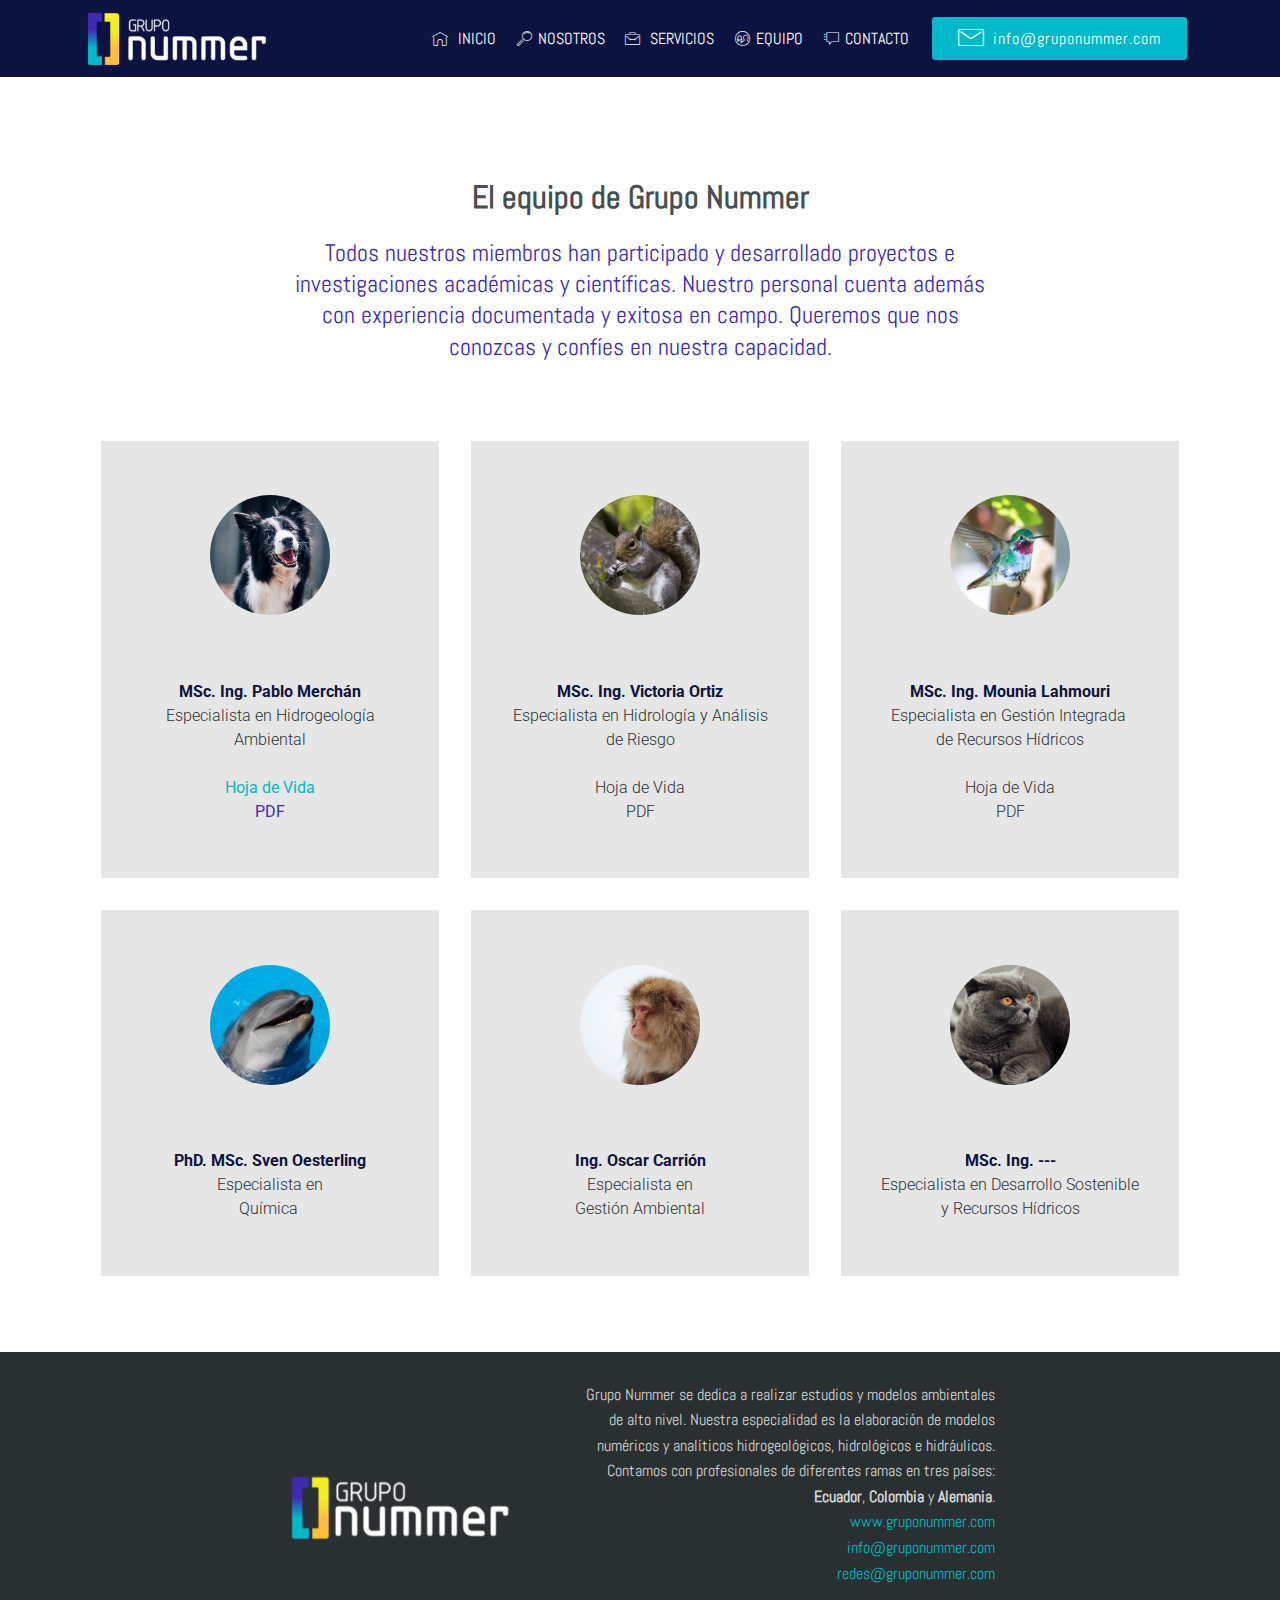
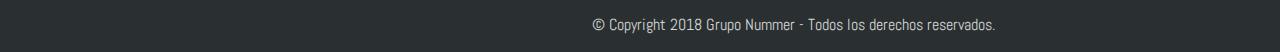
<file: equipo.html>
<!DOCTYPE html>
<html >
<head>
  <!-- Site made with Mobirise Website Builder v4.7.2, https://mobirise.com -->
  <meta charset="UTF-8">
  <meta http-equiv="X-UA-Compatible" content="IE=edge">
  <meta name="generator" content="Mobirise v4.7.2, mobirise.com">
  <meta name="viewport" content="width=device-width, initial-scale=1, minimum-scale=1">
  <link rel="shortcut icon" href="assets/images/circular-dark-128x128.png" type="image/x-icon">
  <meta name="description" content="Site Creator Description">
  <title>Equipo</title>
  <link rel="stylesheet" href="assets/web/assets/mobirise-icons/mobirise-icons.css">
  <link rel="stylesheet" href="assets/tether/tether.min.css">
  <link rel="stylesheet" href="assets/bootstrap/css/bootstrap.min.css">
  <link rel="stylesheet" href="assets/bootstrap/css/bootstrap-grid.min.css">
  <link rel="stylesheet" href="assets/bootstrap/css/bootstrap-reboot.min.css">
  <link rel="stylesheet" href="assets/dropdown/css/style.css">
  <link rel="stylesheet" href="assets/theme/css/style.css">
  <link rel="stylesheet" href="assets/mobirise/css/mbr-additional.css" type="text/css">
  
  
  
</head>
<body>
  <section class="menu cid-qRWKlUFlsY" once="menu" id="menu2-33">

    

    <nav class="navbar navbar-expand beta-menu navbar-dropdown align-items-center navbar-toggleable-sm">
        <button class="navbar-toggler navbar-toggler-right" type="button" data-toggle="collapse" data-target="#navbarSupportedContent" aria-controls="navbarSupportedContent" aria-expanded="false" aria-label="Toggle navigation">
            <div class="hamburger">
                <span></span>
                <span></span>
                <span></span>
                <span></span>
            </div>
        </button>
        <div class="menu-logo">
            <div class="navbar-brand">
                <span class="navbar-logo">
                    <a href="index.html">
                        <img src="assets/images/alt-300x94.png" alt="Mobirise" title="" style="height: 3.8rem;">
                    </a>
                </span>
                
            </div>
        </div>
        <div class="collapse navbar-collapse" id="navbarSupportedContent">
            <ul class="navbar-nav nav-dropdown" data-app-modern-menu="true"><li class="nav-item">
                    <a class="nav-link link text-white display-4" href="index.html"><span class="mbri-home mbr-iconfont mbr-iconfont-btn" style="font-size: 16px;"></span>&nbsp;INICIO</a>
                </li><li class="nav-item"><a class="nav-link link text-white display-4" href="sobre-nosotros.html"><span class="mbri-search mbr-iconfont mbr-iconfont-btn" style="font-size: 15px;"></span>NOSOTROS</a></li><li class="nav-item"><a class="nav-link link text-white display-4" href="servicios.html"><span class="mbri-briefcase mbr-iconfont mbr-iconfont-btn" style="font-size: 15px;"></span>&nbsp;SERVICIOS</a></li><li class="nav-item"><a class="nav-link link text-white display-4" href="equipo.html"><span class="mbri-users mbr-iconfont mbr-iconfont-btn" style="font-size: 15px;"></span>EQUIPO</a></li><li class="nav-item"><a class="nav-link link text-white display-4" href="contacto.html"><span class="mbri-help mbr-iconfont mbr-iconfont-btn" style="font-size: 15px;"></span>CONTACTO</a></li></ul>
            <div class="navbar-buttons mbr-section-btn"><a class="btn btn-sm btn-success display-4" href="mailto:info@gruponummer.com"><span class="mbri-letter mbr-iconfont mbr-iconfont-btn"></span>
                    info@gruponummer.com</a></div>
        </div>
    </nav>
</section>

<section class="engine"><a href="https://mobirise.me/l">free site templates</a></section><section class="mbr-section article content1 cid-qRWTQOS2uu" id="content1-3n">
    
     

    <div class="container">
        <div class="media-container-row">
            <div class="mbr-text col-12 col-md-8 mbr-fonts-style display-7"></div>
        </div>
    </div>
</section>

<section class="mbr-section content4 cid-qRSm5brZPd" id="content4-1r">

    

    <div class="container">
        <div class="media-container-row">
            <div class="title col-12 col-md-8">
                <h2 class="align-center pb-3 mbr-fonts-style display-2"><strong>El equipo de Grupo Nummer</strong></h2>
                <h3 class="mbr-section-subtitle align-center mbr-light mbr-fonts-style display-5">Todos nuestros miembros han participado y desarrollado proyectos e investigaciones académicas y científicas. Nuestro personal cuenta además con experiencia documentada y exitosa en campo. Queremos que nos conozcas y confíes en nuestra capacidad.</h3>
                
            </div>
        </div>
    </div>
</section>

<section class="testimonials1 cid-qRSm3HP98z" id="testimonials1-1q">

    

    
    <div class="container">
        <div class="media-container-row">
            <div class="title col-12 align-center">
                
                
            </div>
        </div>
    </div>

    <div class="container pt-3 mt-2">
        <div class="media-container-row">
            <div class="mbr-testimonial p-3 align-center col-12 col-md-6 col-lg-4">
                <div class="panel-item p-3">
                    <div class="card-block">
                        <div class="testimonial-photo">
                            <img src="assets/images/mbr-240x362.jpg" alt="" title="">
                        </div>
                        <p class="mbr-text mbr-fonts-style display-7"></p>
                    </div>
                    <div class="card-footer">
                        <div class="mbr-author-name mbr-bold mbr-fonts-style display-7">MSc. Ing. Pablo Merchán</div>
                        <small class="mbr-author-desc mbr-italic mbr-light mbr-fonts-style display-7">
                               Especialista en Hidrogeología Ambiental<br><br><a href="http://www.gruponummer.com" target="_blank" class="text-success">Hoja de Vida</a><br><a href="assets/files/CV_PMerchan.pdf" target="_blank">PDF</a></small>
                    </div>
                </div>
            </div>

            <div class="mbr-testimonial p-3 align-center col-12 col-md-6 col-lg-4">
                <div class="panel-item p-3">
                    <div class="card-block">
                        <div class="testimonial-photo">
                            <img src="assets/images/mbr-3-240x160.jpg" alt="" title="">
                        </div>
                        <p class="mbr-text mbr-fonts-style display-7"></p>
                    </div>
                    <div class="card-footer">
                        <div class="mbr-author-name mbr-bold mbr-fonts-style display-7">MSc. Ing. Victoria Ortiz</div>
                        <small class="mbr-author-desc mbr-italic mbr-light mbr-fonts-style display-7">
                               Especialista en Hidrología y Análisis de Riesgo<br><br>Hoja de Vida
<br>PDF<br></small>
                    </div>
                </div>
            </div>

            <div class="mbr-testimonial p-3 align-center col-12 col-md-6 col-lg-4">
                <div class="panel-item p-3">
                    <div class="card-block">
                        <div class="testimonial-photo">
                            <img src="assets/images/mbr-2-240x160.jpg" alt="" title="">
                        </div>
                        <p class="mbr-text mbr-fonts-style display-7"></p>
                    </div>
                    <div class="card-footer">
                        <div class="mbr-author-name mbr-bold mbr-fonts-style display-7">MSc. Ing. Mounia Lahmouri</div>
                        <small class="mbr-author-desc mbr-italic mbr-light mbr-fonts-style display-7">Especialista en Gestión Integrada&nbsp;<br>de Recursos Hídricos<br><br>Hoja de Vida 
<br>PDF<br></small>
                    </div>
                </div>
            </div>

            <div class="mbr-testimonial p-3 align-center col-12 col-md-6 col-lg-4">
                <div class="panel-item p-3">
                    <div class="card-block">
                        <div class="testimonial-photo">
                            <img src="assets/images/mbr-4-240x160.jpg" alt="" title="">
                        </div>
                        <p class="mbr-text mbr-fonts-style display-7"></p>
                    </div>
                    <div class="card-footer">
                        <div class="mbr-author-name mbr-bold mbr-fonts-style display-7">PhD. MSc. Sven Oesterling</div>
                        <small class="mbr-author-desc mbr-italic mbr-light mbr-fonts-style display-7">
                               Especialista en <br>Química&nbsp;</small>
                    </div>
                </div>
            </div>

            <div class="mbr-testimonial p-3 align-center col-12 col-md-6 col-lg-4">
                <div class="panel-item p-3">
                    <div class="card-block">
                        <div class="testimonial-photo">
                            <img src="assets/images/mbr-2-240x360.jpg" alt="" title="">
                        </div>
                        <p class="mbr-text mbr-fonts-style display-7"></p>
                    </div>
                    <div class="card-footer">
                        <div class="mbr-author-name mbr-bold mbr-fonts-style display-7">Ing. Oscar Carrión</div>
                        <small class="mbr-author-desc mbr-italic mbr-light mbr-fonts-style display-7">
                               Especialista en <br>Gestión Ambiental</small>
                    </div>
                </div>
            </div>

            <div class="mbr-testimonial p-3 align-center col-12 col-md-6 col-lg-4">
                <div class="panel-item p-3">
                    <div class="card-block">
                        <div class="testimonial-photo">
                            <img src="assets/images/mbr-5-240x160.jpg" alt="" title="">
                        </div>
                        <p class="mbr-text mbr-fonts-style display-7"></p></div>
                    <div class="card-footer">
                        <div class="mbr-author-name mbr-bold mbr-fonts-style display-7">MSc. Ing. ---</div>
                        <small class="mbr-author-desc mbr-italic mbr-light mbr-fonts-style display-7">
                               Especialista en Desarrollo Sostenible y Recursos Hídricos</small>
                    </div>
                </div>
            </div>
        </div>
    </div>   
</section>

<section class="mbr-section content6 cid-qRWJVXziuI" id="content6-2v">
    
     
    
    <div class="container">
        <div class="media-container-row">
            <div class="col-12 col-md-8">
                <div class="media-container-row">
                    <div class="mbr-figure" style="width: 65%;">
                      <a href="index.html"><img src="assets/images/logo-space-s-2-436x481.png" alt="Mobirise" title=""></a>  
                    </div>
                    <div class="media-content">
                        <div class="mbr-section-text">
                            <p class="mbr-text mb-0 mbr-fonts-style display-4">Grupo Nummer se dedica a realizar estudios y modelos ambientales de alto nivel. Nuestra especialidad es la elaboración de modelos numéricos y analíticos hidrogeológicos, hidrológicos e hidráulicos.
<br> Contamos con profesionales de diferentes ramas en tres países: <strong>Ecuador</strong>, <strong>Colombia</strong> y <strong>Alemania</strong>.<br><a href="http://www.gruponummer.com" class="text-success">www.gruponummer.com</a><br><a href="mailto:info@gruponummer.com" class="text-success">info@gruponummer.com</a><br><a href="mailto:redes@gruponummer.com" class="text-success">redes@gruponummer.com</a><br><br>© Copyright 2018 Grupo Nummer - Todos los derechos reservados.<a href="mailto:redes@gruponummer.com" class="text-success"><br></a></p>
                        </div>
                    </div>
                </div>
            </div>
        </div>
    </div>
</section>


  <script src="assets/web/assets/jquery/jquery.min.js"></script>
  <script src="assets/popper/popper.min.js"></script>
  <script src="assets/tether/tether.min.js"></script>
  <script src="assets/bootstrap/js/bootstrap.min.js"></script>
  <script src="assets/smoothscroll/smooth-scroll.js"></script>
  <script src="assets/dropdown/js/script.min.js"></script>
  <script src="assets/touchswipe/jquery.touch-swipe.min.js"></script>
  <script src="assets/theme/js/script.js"></script>
  
  
</body>
</html>
</file>
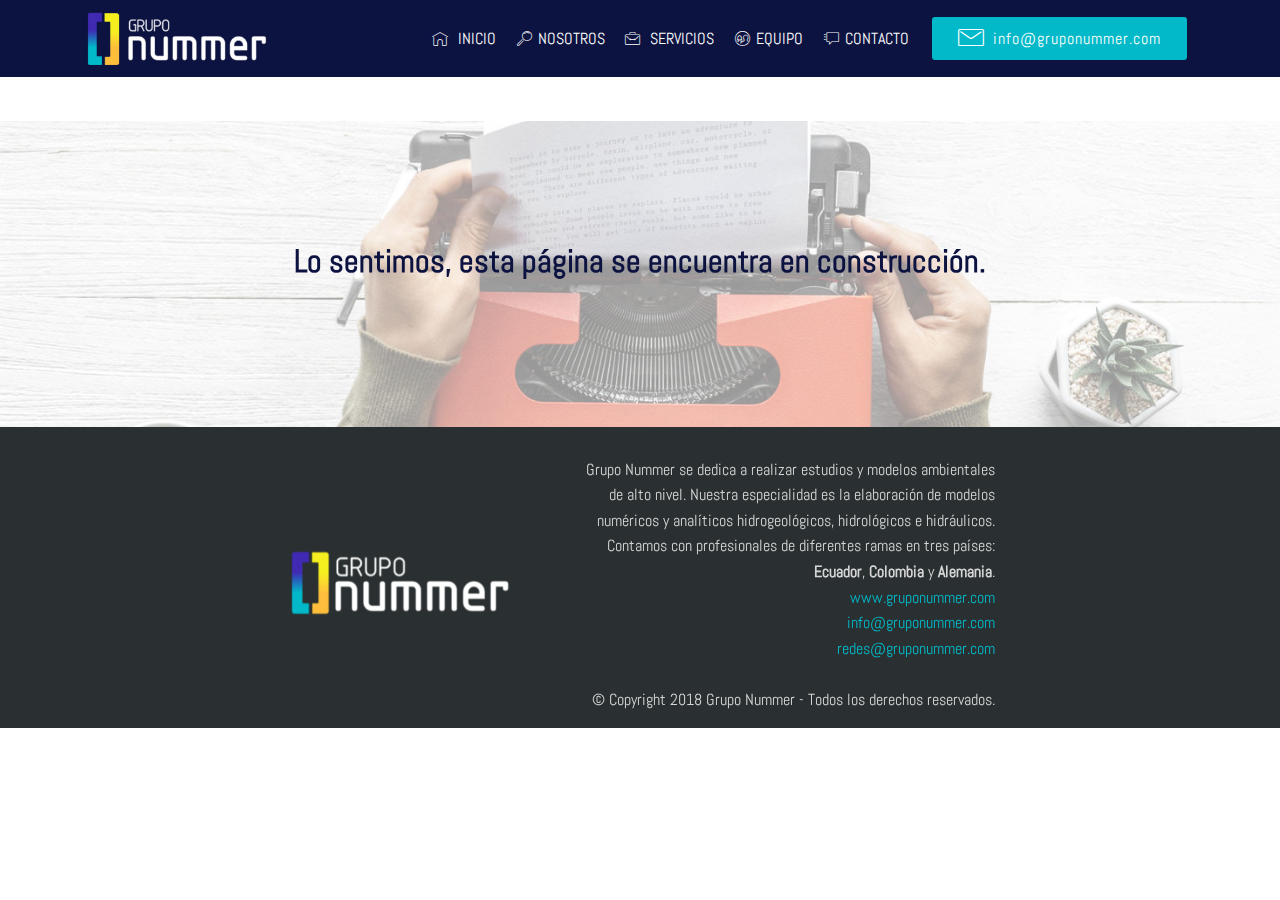
<file: gestion-agua.html>
<!DOCTYPE html>
<html >
<head>
  <!-- Site made with Mobirise Website Builder v4.7.2, https://mobirise.com -->
  <meta charset="UTF-8">
  <meta http-equiv="X-UA-Compatible" content="IE=edge">
  <meta name="generator" content="Mobirise v4.7.2, mobirise.com">
  <meta name="viewport" content="width=device-width, initial-scale=1, minimum-scale=1">
  <link rel="shortcut icon" href="assets/images/circular-dark-128x128.png" type="image/x-icon">
  <meta name="description" content="Website Builder Description">
  <title>Gestión de recursos hídricos</title>
  <link rel="stylesheet" href="assets/web/assets/mobirise-icons/mobirise-icons.css">
  <link rel="stylesheet" href="assets/tether/tether.min.css">
  <link rel="stylesheet" href="assets/bootstrap/css/bootstrap.min.css">
  <link rel="stylesheet" href="assets/bootstrap/css/bootstrap-grid.min.css">
  <link rel="stylesheet" href="assets/bootstrap/css/bootstrap-reboot.min.css">
  <link rel="stylesheet" href="assets/dropdown/css/style.css">
  <link rel="stylesheet" href="assets/theme/css/style.css">
  <link rel="stylesheet" href="assets/mobirise/css/mbr-additional.css" type="text/css">
  
  
  
</head>
<body>
  <section class="menu cid-qRWKjaxpOx" once="menu" id="menu2-32">

    

    <nav class="navbar navbar-expand beta-menu navbar-dropdown align-items-center navbar-toggleable-sm">
        <button class="navbar-toggler navbar-toggler-right" type="button" data-toggle="collapse" data-target="#navbarSupportedContent" aria-controls="navbarSupportedContent" aria-expanded="false" aria-label="Toggle navigation">
            <div class="hamburger">
                <span></span>
                <span></span>
                <span></span>
                <span></span>
            </div>
        </button>
        <div class="menu-logo">
            <div class="navbar-brand">
                <span class="navbar-logo">
                    <a href="index.html">
                        <img src="assets/images/alt-300x94.png" alt="Mobirise" title="" style="height: 3.8rem;">
                    </a>
                </span>
                
            </div>
        </div>
        <div class="collapse navbar-collapse" id="navbarSupportedContent">
            <ul class="navbar-nav nav-dropdown" data-app-modern-menu="true"><li class="nav-item">
                    <a class="nav-link link text-white display-4" href="index.html"><span class="mbri-home mbr-iconfont mbr-iconfont-btn" style="font-size: 16px;"></span>&nbsp;INICIO</a>
                </li><li class="nav-item"><a class="nav-link link text-white display-4" href="sobre-nosotros.html"><span class="mbri-search mbr-iconfont mbr-iconfont-btn" style="font-size: 15px;"></span>NOSOTROS</a></li><li class="nav-item"><a class="nav-link link text-white display-4" href="servicios.html"><span class="mbri-briefcase mbr-iconfont mbr-iconfont-btn" style="font-size: 15px;"></span>&nbsp;SERVICIOS</a></li><li class="nav-item"><a class="nav-link link text-white display-4" href="equipo.html"><span class="mbri-users mbr-iconfont mbr-iconfont-btn" style="font-size: 15px;"></span>EQUIPO</a></li><li class="nav-item"><a class="nav-link link text-white display-4" href="contacto.html"><span class="mbri-help mbr-iconfont mbr-iconfont-btn" style="font-size: 15px;"></span>CONTACTO</a></li></ul>
            <div class="navbar-buttons mbr-section-btn"><a class="btn btn-sm btn-success display-4" href="mailto:info@gruponummer.com"><span class="mbri-letter mbr-iconfont mbr-iconfont-btn"></span>
                    info@gruponummer.com</a></div>
        </div>
    </nav>
</section>

<section class="engine"><a href="https://mobirise.me/b">how to create a website for free</a></section><section class="mbr-section article content1 cid-qRWTy6AEmT" id="content1-3l">
    
     

    <div class="container">
        <div class="media-container-row">
            <div class="mbr-text col-12 col-md-8 mbr-fonts-style display-7"></div>
        </div>
    </div>
</section>

<section class="mbr-section content5 cid-qRWTylI3IT mbr-parallax-background" id="content5-3m">

    

    <div class="mbr-overlay" style="opacity: 0.6; background-color: rgb(255, 255, 255);">
    </div>

    <div class="container">
        <div class="media-container-row">
            <div class="title col-12 col-md-8">
                
                <h3 class="mbr-section-subtitle align-center mbr-light mbr-white pb-3 mbr-fonts-style display-2"><strong>Lo sentimos, esta página se encuentra en construcción.</strong></h3>
                
                
            </div>
        </div>
    </div>
</section>

<section class="mbr-section content6 cid-qRWJP4fhTB" id="content6-2s">
    
     
    
    <div class="container">
        <div class="media-container-row">
            <div class="col-12 col-md-8">
                <div class="media-container-row">
                    <div class="mbr-figure" style="width: 65%;">
                      <a href="index.html"><img src="assets/images/logo-space-s-2-436x481.png" alt="Mobirise" title=""></a>  
                    </div>
                    <div class="media-content">
                        <div class="mbr-section-text">
                            <p class="mbr-text mb-0 mbr-fonts-style display-4">Grupo Nummer se dedica a realizar estudios y modelos ambientales de alto nivel. Nuestra especialidad es la elaboración de modelos numéricos y analíticos hidrogeológicos, hidrológicos e hidráulicos.
<br> Contamos con profesionales de diferentes ramas en tres países: <strong>Ecuador</strong>, <strong>Colombia</strong> y <strong>Alemania</strong>.<br><a href="http://www.gruponummer.com" class="text-success">www.gruponummer.com</a><br><a href="mailto:info@gruponummer.com" class="text-success">info@gruponummer.com</a><br><a href="mailto:redes@gruponummer.com" class="text-success">redes@gruponummer.com</a><br><br>© Copyright 2018 Grupo Nummer - Todos los derechos reservados.<a href="mailto:redes@gruponummer.com" class="text-success"><br></a></p>
                        </div>
                    </div>
                </div>
            </div>
        </div>
    </div>
</section>


  <script src="assets/web/assets/jquery/jquery.min.js"></script>
  <script src="assets/popper/popper.min.js"></script>
  <script src="assets/tether/tether.min.js"></script>
  <script src="assets/bootstrap/js/bootstrap.min.js"></script>
  <script src="assets/smoothscroll/smooth-scroll.js"></script>
  <script src="assets/parallax/jarallax.min.js"></script>
  <script src="assets/dropdown/js/script.min.js"></script>
  <script src="assets/touchswipe/jquery.touch-swipe.min.js"></script>
  <script src="assets/theme/js/script.js"></script>
  
  
</body>
</html>
</file>
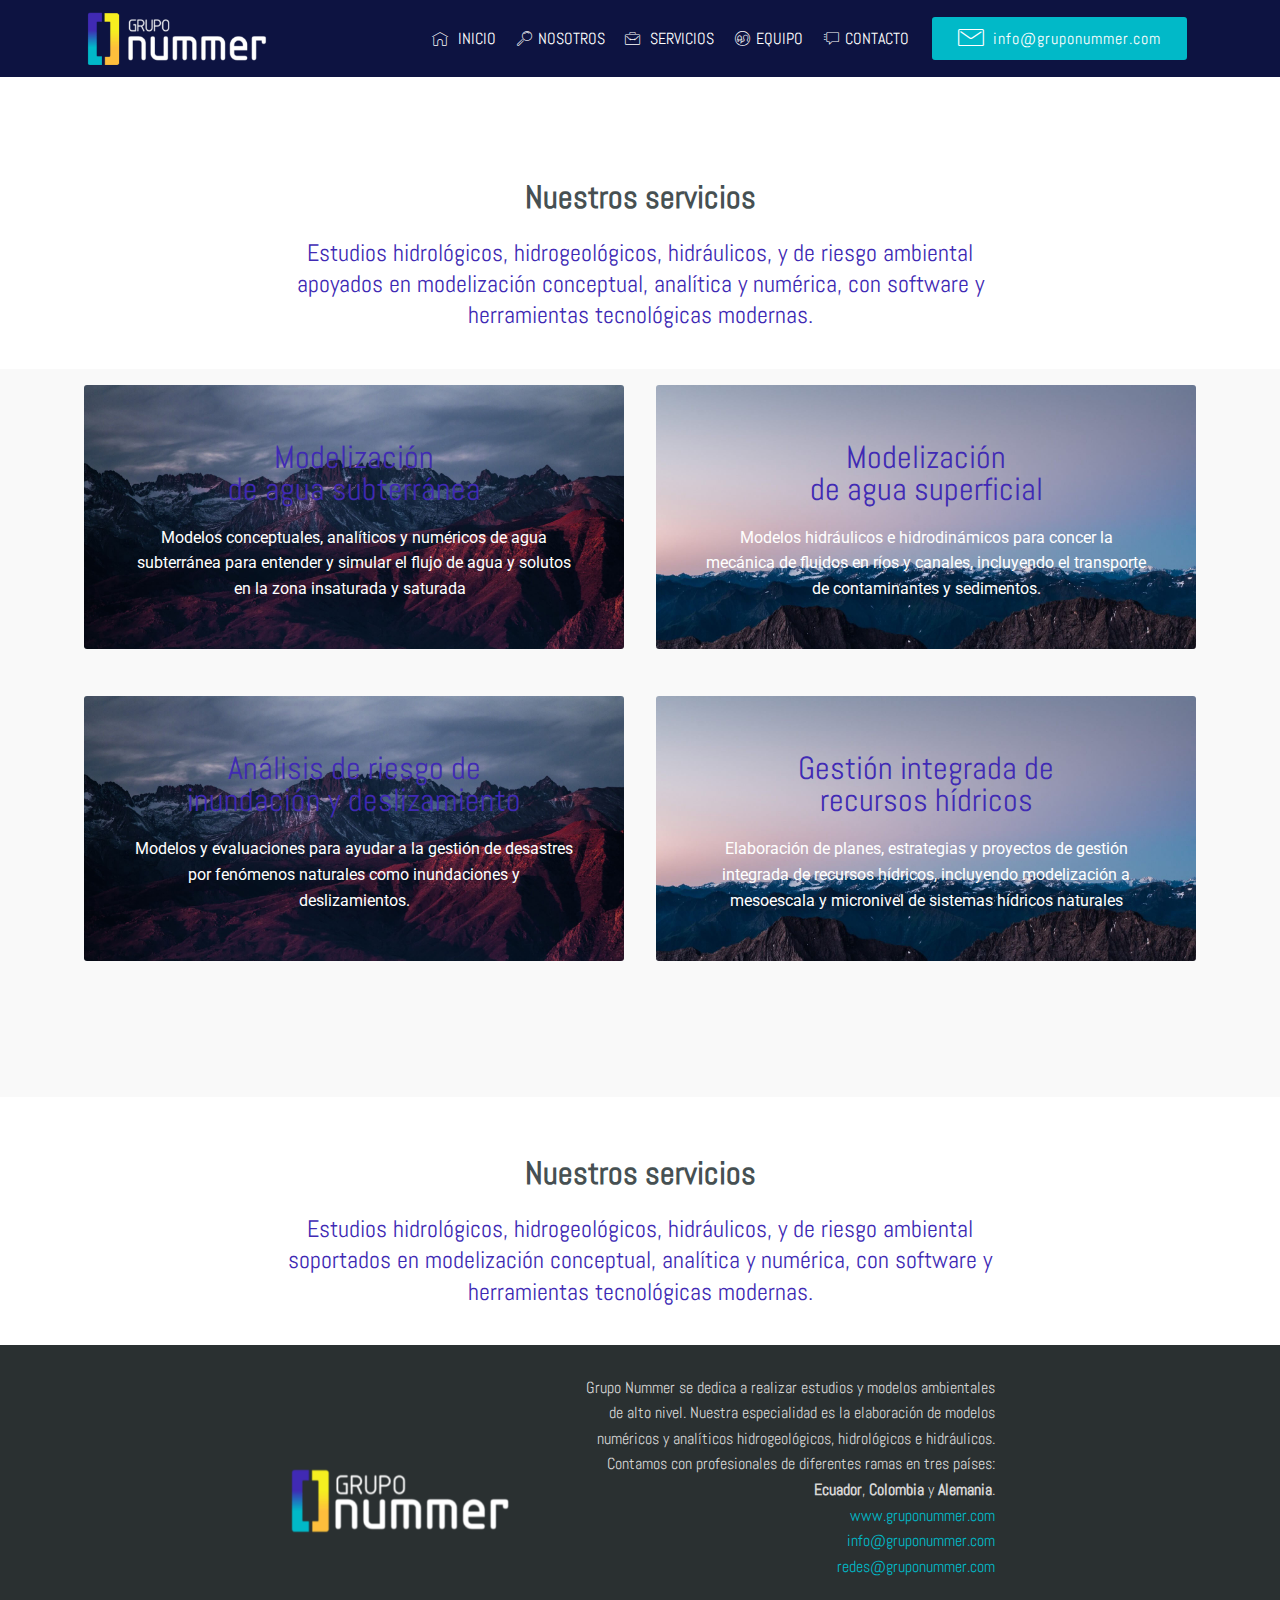
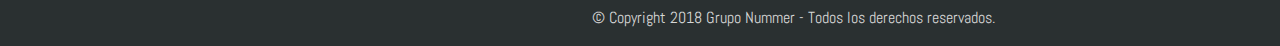
<file: servicios.html>
<!DOCTYPE html>
<html >
<head>
  <!-- Site made with Mobirise Website Builder v4.7.2, https://mobirise.com -->
  <meta charset="UTF-8">
  <meta http-equiv="X-UA-Compatible" content="IE=edge">
  <meta name="generator" content="Mobirise v4.7.2, mobirise.com">
  <meta name="viewport" content="width=device-width, initial-scale=1, minimum-scale=1">
  <link rel="shortcut icon" href="assets/images/circular-dark-128x128.png" type="image/x-icon">
  <meta name="description" content="Web Page Creator Description">
  <title>Servicios</title>
  <link rel="stylesheet" href="assets/web/assets/mobirise-icons/mobirise-icons.css">
  <link rel="stylesheet" href="assets/tether/tether.min.css">
  <link rel="stylesheet" href="assets/bootstrap/css/bootstrap.min.css">
  <link rel="stylesheet" href="assets/bootstrap/css/bootstrap-grid.min.css">
  <link rel="stylesheet" href="assets/bootstrap/css/bootstrap-reboot.min.css">
  <link rel="stylesheet" href="assets/dropdown/css/style.css">
  <link rel="stylesheet" href="assets/theme/css/style.css">
  <link rel="stylesheet" href="assets/mobirise/css/mbr-additional.css" type="text/css">
  
  
  
</head>
<body>
  <section class="menu cid-qRWK71cVlY" once="menu" id="menu2-2y">

    

    <nav class="navbar navbar-expand beta-menu navbar-dropdown align-items-center navbar-toggleable-sm">
        <button class="navbar-toggler navbar-toggler-right" type="button" data-toggle="collapse" data-target="#navbarSupportedContent" aria-controls="navbarSupportedContent" aria-expanded="false" aria-label="Toggle navigation">
            <div class="hamburger">
                <span></span>
                <span></span>
                <span></span>
                <span></span>
            </div>
        </button>
        <div class="menu-logo">
            <div class="navbar-brand">
                <span class="navbar-logo">
                    <a href="index.html">
                        <img src="assets/images/alt-300x94.png" alt="Mobirise" title="" style="height: 3.8rem;">
                    </a>
                </span>
                
            </div>
        </div>
        <div class="collapse navbar-collapse" id="navbarSupportedContent">
            <ul class="navbar-nav nav-dropdown" data-app-modern-menu="true"><li class="nav-item">
                    <a class="nav-link link text-white display-4" href="index.html"><span class="mbri-home mbr-iconfont mbr-iconfont-btn" style="font-size: 16px;"></span>&nbsp;INICIO</a>
                </li><li class="nav-item"><a class="nav-link link text-white display-4" href="sobre-nosotros.html"><span class="mbri-search mbr-iconfont mbr-iconfont-btn" style="font-size: 15px;"></span>NOSOTROS</a></li><li class="nav-item"><a class="nav-link link text-white display-4" href="servicios.html"><span class="mbri-briefcase mbr-iconfont mbr-iconfont-btn" style="font-size: 15px;"></span>&nbsp;SERVICIOS</a></li><li class="nav-item"><a class="nav-link link text-white display-4" href="equipo.html"><span class="mbri-users mbr-iconfont mbr-iconfont-btn" style="font-size: 15px;"></span>EQUIPO</a></li><li class="nav-item"><a class="nav-link link text-white display-4" href="contacto.html"><span class="mbri-help mbr-iconfont mbr-iconfont-btn" style="font-size: 15px;"></span>CONTACTO</a></li></ul>
            <div class="navbar-buttons mbr-section-btn"><a class="btn btn-sm btn-success display-4" href="mailto:info@gruponummer.com"><span class="mbri-letter mbr-iconfont mbr-iconfont-btn"></span>
                    info@gruponummer.com</a></div>
        </div>
    </nav>
</section>

<section class="engine"><a href="https://mobirise.me/d">web maker</a></section><section class="mbr-section article content1 cid-qRWSahGZWB" id="content1-37">
    
     

    <div class="container">
        <div class="media-container-row">
            <div class="mbr-text col-12 col-md-8 mbr-fonts-style display-7"></div>
        </div>
    </div>
</section>

<section class="mbr-section content4 cid-qRS99TB0gd" id="content4-1f">

    

    <div class="container">
        <div class="media-container-row">
            <div class="title col-12 col-md-8">
                <h2 class="align-center pb-3 mbr-fonts-style display-2"><strong>Nuestros servicios</strong></h2>
                <h3 class="mbr-section-subtitle align-center mbr-light mbr-fonts-style display-5">Estudios hidrológicos, hidrogeológicos, hidráulicos, y de riesgo ambiental apoyados en modelización conceptual, analítica y numérica, con software y herramientas tecnológicas modernas.</h3>
                
            </div>
        </div>
    </div>
</section>

<section class="features13 cid-qRSaNnBdI5" id="features13-1k">

    

    
    <div class="container">
        

        <div class="media-container-row container">
            <div class="card col-12 col-md-6 p-5 m-3 align-center">
                <div class="card-img">
                    <a href="agua-subterranea.html" target="_blank"><img src="assets/images/jumbotron.jpg" alt="Mobirise" title=""></a>
                </div>
                <h4 class="card-title py-2 mbr-fonts-style display-2"><a href="agua-subterranea.html" target="_blank">Modelización </a><br><a href="agua-subterranea.html" target="_blank">de agua subterránea</a></h4>
                <p class="mbr-text mbr-fonts-style display-7">Modelos conceptuales, analíticos y numéricos de agua subterránea para entender y simular el&nbsp;flujo de agua y solutos en la zona insaturada y saturada &nbsp;<br></p>
            </div>
            <div class="card col-12 col-md-6 p-5 m-3 align-center">
                <div class="card-img">
                    <a href="agua-superficial.html" target="_blank"><img src="assets/images/jumbotron2.jpg" alt="Mobirise" title=""></a>
                </div>
                <h4 class="card-title py-2 mbr-fonts-style display-2"><a href="agua-superficial.html" target="_blank">Modelización </a><br><a href="agua-superficial.html" target="_blank">de agua superficial</a></h4>
                <p class="mbr-text mbr-fonts-style display-7">Modelos hidráulicos e&nbsp;hidrodinámicos para concer la mecánica de fluidos en ríos y canales, incluyendo el transporte de contaminantes y sedimentos.<br></p>
            </div>
                
        </div>
</div></section>

<section class="features13 cid-qRSaRBFkgo" id="features13-1l">

    

    
    <div class="container">
        

        <div class="media-container-row container">
            <div class="card col-12 col-md-6 p-5 m-3 align-center">
                <div class="card-img">
                    <a href="analisis-de-riesgo.html" target="_blank"><img src="assets/images/jumbotron.jpg" alt="Mobirise" title=""></a>
                </div>
                <h4 class="card-title py-2 mbr-fonts-style display-2"><a href="analisis-de-riesgo.html" target="_blank">Análisis de riesgo de </a><br><a href="analisis-de-riesgo.html" target="_blank">inundación y deslizamiento</a></h4>
                <p class="mbr-text mbr-fonts-style display-7">Modelos y evaluaciones para ayudar a la gestión de desastres por fenómenos naturales como inundaciones y deslizamientos.
                </p>
            </div>
            <div class="card col-12 col-md-6 p-5 m-3 align-center">
                <div class="card-img">
                    <a href="gestion-agua.html" target="_blank"><img src="assets/images/jumbotron2.jpg" alt="Mobirise" title=""></a>
                </div>
                <h4 class="card-title py-2 mbr-fonts-style display-2"><a href="gestion-agua.html" target="_blank">Gestión integrada de </a><br><a href="gestion-agua.html" target="_blank">recursos hídricos</a></h4>
                <p class="mbr-text mbr-fonts-style display-7">Elaboración de planes, estrategias y proyectos de gestión integrada de recursos hídricos, incluyendo modelización a mesoescala y micronivel de sistemas hídricos naturales </p>
            </div>
                
        </div>
</div></section>

<section class="mbr-section content4 cid-qRWVFlXIo8" id="content4-3q">

    

    <div class="container">
        <div class="media-container-row">
            <div class="title col-12 col-md-8">
                <h2 class="align-center pb-3 mbr-fonts-style display-2"><strong>Nuestros servicios</strong></h2>
                <h3 class="mbr-section-subtitle align-center mbr-light mbr-fonts-style display-5">Estudios hidrológicos, hidrogeológicos, hidráulicos, y de riesgo ambiental soportados en modelización conceptual, analítica y numérica, con software y herramientas tecnológicas modernas.</h3>
                
            </div>
        </div>
    </div>
</section>

<section class="mbr-section content6 cid-qRSpjGvctS" id="content6-1u">
    
     
    
    <div class="container">
        <div class="media-container-row">
            <div class="col-12 col-md-8">
                <div class="media-container-row">
                    <div class="mbr-figure" style="width: 65%;">
                      <a href="index.html"><img src="assets/images/logo-space-s-2-436x481.png" alt="Mobirise" title=""></a>  
                    </div>
                    <div class="media-content">
                        <div class="mbr-section-text">
                            <p class="mbr-text mb-0 mbr-fonts-style display-4">Grupo Nummer se dedica a realizar estudios y modelos ambientales de alto nivel. Nuestra especialidad es la elaboración de modelos numéricos y analíticos hidrogeológicos, hidrológicos e hidráulicos.
<br> Contamos con profesionales de diferentes ramas en tres países: <strong>Ecuador</strong>, <strong>Colombia</strong> y <strong>Alemania</strong>.<br><a href="http://www.gruponummer.com" class="text-success">www.gruponummer.com</a><br><a href="mailto:info@gruponummer.com" class="text-success">info@gruponummer.com</a><br><a href="mailto:redes@gruponummer.com" class="text-success">redes@gruponummer.com</a><br><br>© Copyright 2018 Grupo Nummer - Todos los derechos reservados.<a href="mailto:redes@gruponummer.com" class="text-success"><br></a></p>
                        </div>
                    </div>
                </div>
            </div>
        </div>
    </div>
</section>


  <script src="assets/web/assets/jquery/jquery.min.js"></script>
  <script src="assets/popper/popper.min.js"></script>
  <script src="assets/tether/tether.min.js"></script>
  <script src="assets/bootstrap/js/bootstrap.min.js"></script>
  <script src="assets/smoothscroll/smooth-scroll.js"></script>
  <script src="assets/dropdown/js/script.min.js"></script>
  <script src="assets/touchswipe/jquery.touch-swipe.min.js"></script>
  <script src="assets/theme/js/script.js"></script>
  
  
</body>
</html>
</file>
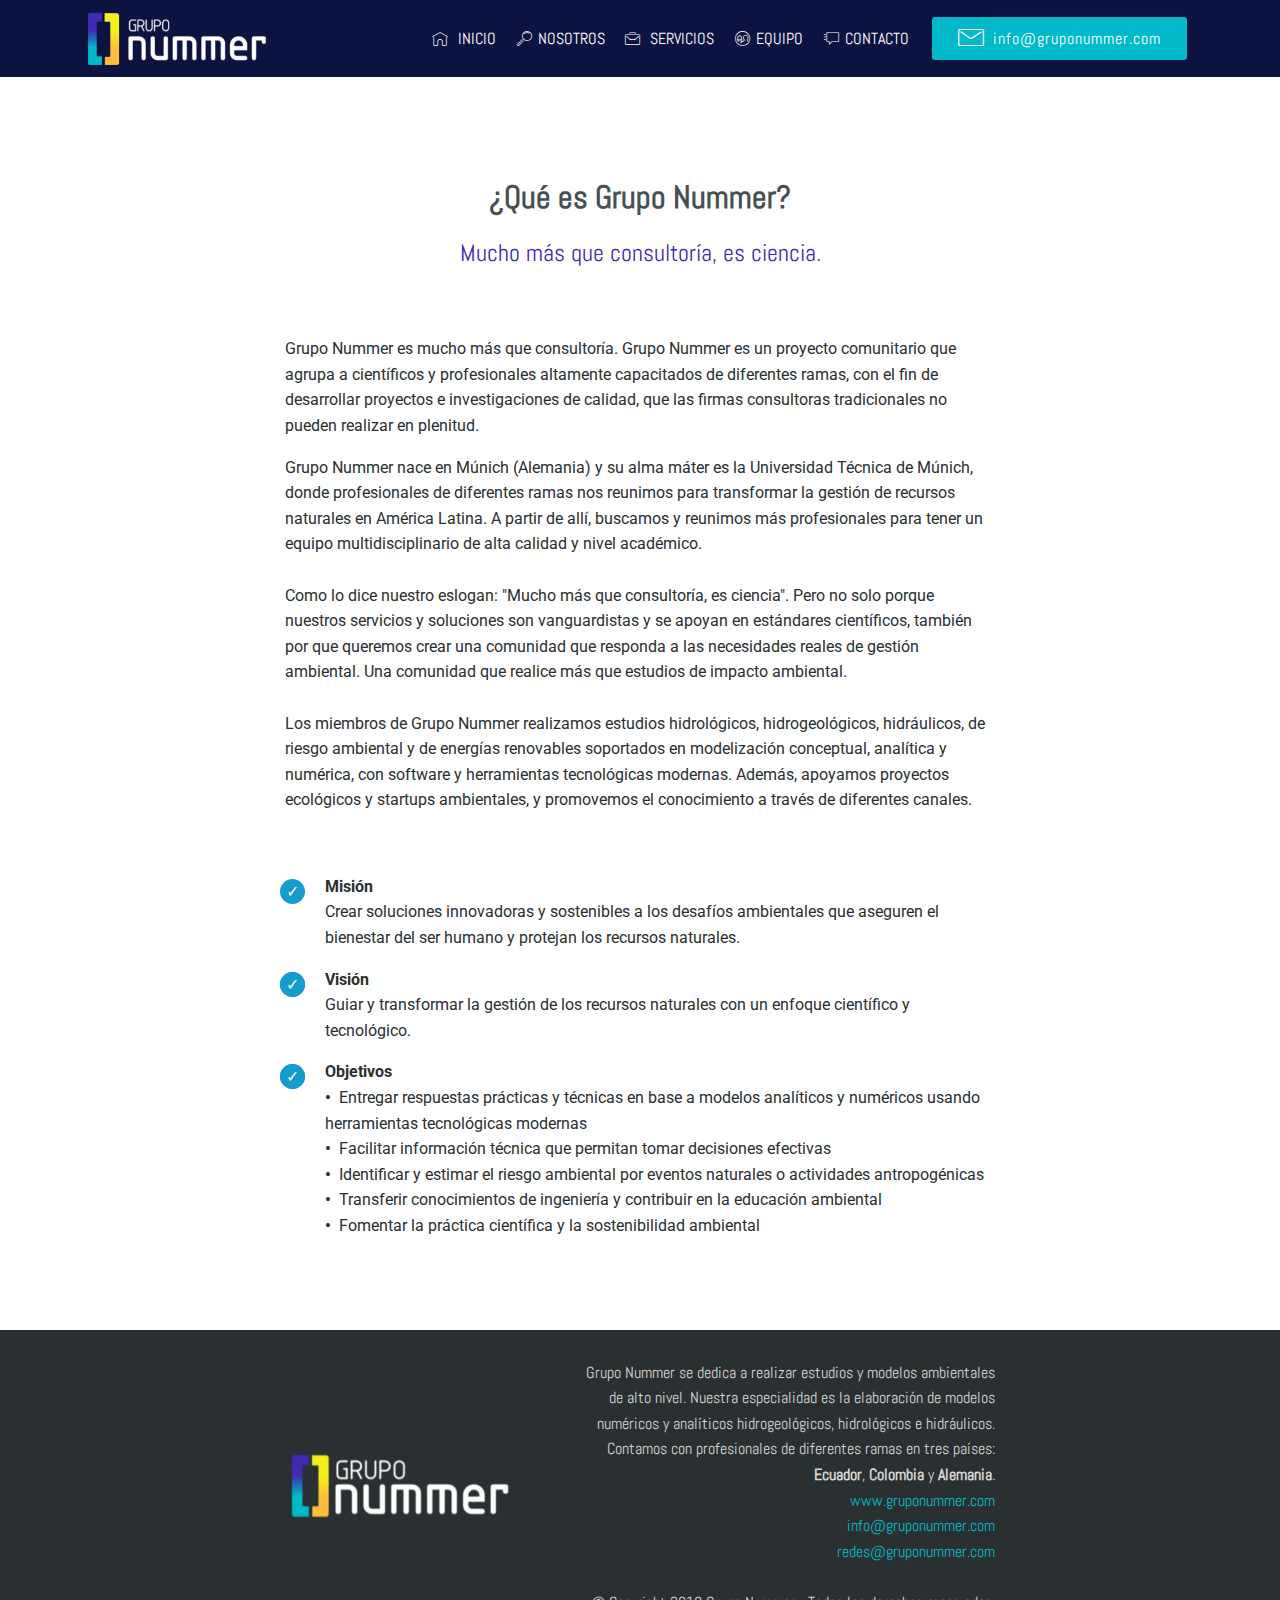
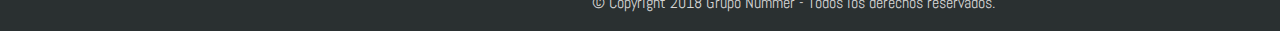
<file: sobre-nosotros.html>
<!DOCTYPE html>
<html >
<head>
  <!-- Site made with Mobirise Website Builder v4.7.2, https://mobirise.com -->
  <meta charset="UTF-8">
  <meta http-equiv="X-UA-Compatible" content="IE=edge">
  <meta name="generator" content="Mobirise v4.7.2, mobirise.com">
  <meta name="viewport" content="width=device-width, initial-scale=1, minimum-scale=1">
  <link rel="shortcut icon" href="assets/images/circular-dark-128x128.png" type="image/x-icon">
  <meta name="description" content="Website Generator Description">
  <title>Nosotros</title>
  <link rel="stylesheet" href="assets/web/assets/mobirise-icons/mobirise-icons.css">
  <link rel="stylesheet" href="assets/tether/tether.min.css">
  <link rel="stylesheet" href="assets/bootstrap/css/bootstrap.min.css">
  <link rel="stylesheet" href="assets/bootstrap/css/bootstrap-grid.min.css">
  <link rel="stylesheet" href="assets/bootstrap/css/bootstrap-reboot.min.css">
  <link rel="stylesheet" href="assets/dropdown/css/style.css">
  <link rel="stylesheet" href="assets/theme/css/style.css">
  <link rel="stylesheet" href="assets/mobirise/css/mbr-additional.css" type="text/css">
  
  
  
</head>
<body>
  <section class="menu cid-qRWK3YMltW" once="menu" id="menu2-2x">

    

    <nav class="navbar navbar-expand beta-menu navbar-dropdown align-items-center navbar-toggleable-sm">
        <button class="navbar-toggler navbar-toggler-right" type="button" data-toggle="collapse" data-target="#navbarSupportedContent" aria-controls="navbarSupportedContent" aria-expanded="false" aria-label="Toggle navigation">
            <div class="hamburger">
                <span></span>
                <span></span>
                <span></span>
                <span></span>
            </div>
        </button>
        <div class="menu-logo">
            <div class="navbar-brand">
                <span class="navbar-logo">
                    <a href="index.html">
                        <img src="assets/images/alt-300x94.png" alt="Mobirise" title="" style="height: 3.8rem;">
                    </a>
                </span>
                
            </div>
        </div>
        <div class="collapse navbar-collapse" id="navbarSupportedContent">
            <ul class="navbar-nav nav-dropdown" data-app-modern-menu="true"><li class="nav-item">
                    <a class="nav-link link text-white display-4" href="index.html"><span class="mbri-home mbr-iconfont mbr-iconfont-btn" style="font-size: 16px;"></span>&nbsp;INICIO</a>
                </li><li class="nav-item"><a class="nav-link link text-white display-4" href="sobre-nosotros.html"><span class="mbri-search mbr-iconfont mbr-iconfont-btn" style="font-size: 15px;"></span>NOSOTROS</a></li><li class="nav-item"><a class="nav-link link text-white display-4" href="servicios.html"><span class="mbri-briefcase mbr-iconfont mbr-iconfont-btn" style="font-size: 15px;"></span>&nbsp;SERVICIOS</a></li><li class="nav-item"><a class="nav-link link text-white display-4" href="equipo.html"><span class="mbri-users mbr-iconfont mbr-iconfont-btn" style="font-size: 15px;"></span>EQUIPO</a></li><li class="nav-item"><a class="nav-link link text-white display-4" href="contacto.html"><span class="mbri-help mbr-iconfont mbr-iconfont-btn" style="font-size: 15px;"></span>CONTACTO</a></li></ul>
            <div class="navbar-buttons mbr-section-btn"><a class="btn btn-sm btn-success display-4" href="mailto:info@gruponummer.com"><span class="mbri-letter mbr-iconfont mbr-iconfont-btn"></span>
                    info@gruponummer.com</a></div>
        </div>
    </nav>
</section>

<section class="engine"><a href="https://mobirise.me/m">web design templates</a></section><section class="mbr-section article content1 cid-qRWS0q5uNT" id="content1-36">
    
     

    <div class="container">
        <div class="media-container-row">
            <div class="mbr-text col-12 col-md-8 mbr-fonts-style display-7"></div>
        </div>
    </div>
</section>

<section class="mbr-section content4 cid-qRS05bSW0u" id="content4-15">

    

    <div class="container">
        <div class="media-container-row">
            <div class="title col-12 col-md-8">
                <h2 class="align-center pb-3 mbr-fonts-style display-2"><strong>¿Qué es Grupo Nummer?</strong></h2>
                <h3 class="mbr-section-subtitle align-center mbr-light mbr-fonts-style display-5">Mucho más que consultoría, es ciencia.</h3>
                
            </div>
        </div>
    </div>
</section>

<section class="mbr-section article content1 cid-qRS1ZFgeM1" id="content1-1a">
    
     

    <div class="container">
        <div class="media-container-row">
            <div class="mbr-text col-12 col-md-8 mbr-fonts-style display-7"><p>Grupo Nummer es mucho más que consultoría. Grupo Nummer es un proyecto comunitario que agrupa a científicos y profesionales altamente capacitados de diferentes ramas, con el fin de desarrollar proyectos e investigaciones de calidad, que las firmas consultoras tradicionales no pueden realizar en plenitud.&nbsp;
</p><p></p><div></div><div>
Grupo Nummer nace en Múnich (Alemania) y su alma máter es la Universidad Técnica de Múnich, donde profesionales de diferentes ramas nos reunimos para transformar la gestión de recursos naturales en América Latina. A partir de allí, buscamos y reunimos más profesionales para tener un equipo multidisciplinario de alta calidad y nivel académico.&nbsp;</div><div><br></div><div>
</div><div></div><div>
Como lo dice nuestro eslogan: "Mucho más que consultoría, es ciencia". Pero no solo porque nuestros servicios y soluciones son vanguardistas y se apoyan en estándares científicos, también por que queremos crear una comunidad que responda a las necesidades reales de gestión ambiental. Una comunidad que realice más que estudios de impacto ambiental.&nbsp;
</div><div></div><div>
</div><div><br></div><div>Los miembros de Grupo Nummer realizamos estudios hidrológicos, hidrogeológicos, hidráulicos, de riesgo ambiental y de energías renovables soportados en modelización conceptual, analítica y numérica, con software y herramientas tecnológicas modernas. Además, apoyamos proyectos ecológicos y startups ambientales, y promovemos el conocimiento a través de diferentes canales.</div><p></p></div>
        </div>
    </div>
</section>

<section class="mbr-section article content12 cid-qRS0LKjZwk" id="content12-18">
     

    <div class="container">
        <div class="media-container-row">
            <div class="mbr-text counter-container col-12 col-md-8 mbr-fonts-style display-7">
                <ul>
                    <li><strong>Misión
</strong><br>Crear soluciones innovadoras y sostenibles a los desafíos ambientales que aseguren el bienestar del ser humano y protejan los recursos naturales.&nbsp;</li><li></li><li>
<strong>Visión
</strong><br>Guiar y transformar la gestión de los recursos naturales con un enfoque científico y tecnológico.&nbsp;</li><li></li><li><strong>
Objetivos
</strong><br><strong>•</strong> &nbsp;Entregar respuestas prácticas y técnicas en base a modelos analíticos y numéricos usando herramientas tecnológicas modernas<br><strong>•</strong> &nbsp;Facilitar información técnica que permitan tomar decisiones efectivas<br><strong>•</strong> &nbsp;Identificar y estimar el riesgo ambiental por eventos naturales o actividades antropogénicas<br><strong>•</strong> &nbsp;Transferir conocimientos de ingeniería y contribuir en la educación ambiental<br><strong>•</strong> &nbsp;Fomentar la práctica científica y la sostenibilidad ambiental<br></li>
                </ul>
            </div>
        </div>
    </div>
</section>

<section class="mbr-section content6 cid-qRWJxmIvfj" id="content6-2j">
    
     
    
    <div class="container">
        <div class="media-container-row">
            <div class="col-12 col-md-8">
                <div class="media-container-row">
                    <div class="mbr-figure" style="width: 65%;">
                      <a href="index.html"><img src="assets/images/logo-space-s-2-436x481.png" alt="Mobirise" title=""></a>  
                    </div>
                    <div class="media-content">
                        <div class="mbr-section-text">
                            <p class="mbr-text mb-0 mbr-fonts-style display-4">Grupo Nummer se dedica a realizar estudios y modelos ambientales de alto nivel. Nuestra especialidad es la elaboración de modelos numéricos y analíticos hidrogeológicos, hidrológicos e hidráulicos.
<br> Contamos con profesionales de diferentes ramas en tres países: <strong>Ecuador</strong>, <strong>Colombia</strong> y <strong>Alemania</strong>.<br><a href="http://www.gruponummer.com" class="text-success">www.gruponummer.com</a><br><a href="mailto:info@gruponummer.com" class="text-success">info@gruponummer.com</a><br><a href="mailto:redes@gruponummer.com" class="text-success">redes@gruponummer.com</a><br><br>© Copyright 2018 Grupo Nummer - Todos los derechos reservados.<a href="mailto:redes@gruponummer.com" class="text-success"><br></a></p>
                        </div>
                    </div>
                </div>
            </div>
        </div>
    </div>
</section>


  <script src="assets/web/assets/jquery/jquery.min.js"></script>
  <script src="assets/popper/popper.min.js"></script>
  <script src="assets/tether/tether.min.js"></script>
  <script src="assets/bootstrap/js/bootstrap.min.js"></script>
  <script src="assets/smoothscroll/smooth-scroll.js"></script>
  <script src="assets/dropdown/js/script.min.js"></script>
  <script src="assets/touchswipe/jquery.touch-swipe.min.js"></script>
  <script src="assets/theme/js/script.js"></script>
  
  
</body>
</html>
</file>
<file: assets/web/assets/mobirise-icons/mobirise-icons.css>
@font-face {
  font-family: 'MobiriseIcons';
  src:  url('mobirise-icons.eot?spat4u');
  src:  url('mobirise-icons.eot?spat4u#iefix') format('embedded-opentype'),
    url('mobirise-icons.ttf?spat4u') format('truetype'),
    url('mobirise-icons.woff?spat4u') format('woff'),
    url('mobirise-icons.svg?spat4u#MobiriseIcons') format('svg');
  font-weight: normal;
  font-style: normal;
}

[class^="mbri-"], [class*=" mbri-"] {
  /* use !important to prevent issues with browser extensions that change fonts */
  font-family: MobiriseIcons !important;
  speak: none;
  font-style: normal;
  font-weight: normal;
  font-variant: normal;
  text-transform: none;
  line-height: 1;

  /* Better Font Rendering =========== */
  -webkit-font-smoothing: antialiased;
  -moz-osx-font-smoothing: grayscale;
}

.mbri-add-submenu:before {
  content: "\e900";
}
.mbri-alert:before {
  content: "\e901";
}
.mbri-align-center:before {
  content: "\e902";
}
.mbri-align-justify:before {
  content: "\e903";
}
.mbri-align-left:before {
  content: "\e904";
}
.mbri-align-right:before {
  content: "\e905";
}
.mbri-android:before {
  content: "\e906";
}
.mbri-apple:before {
  content: "\e907";
}
.mbri-arrow-down:before {
  content: "\e908";
}
.mbri-arrow-next:before {
  content: "\e909";
}
.mbri-arrow-prev:before {
  content: "\e90a";
}
.mbri-arrow-up:before {
  content: "\e90b";
}
.mbri-bold:before {
  content: "\e90c";
}
.mbri-bookmark:before {
  content: "\e90d";
}
.mbri-bootstrap:before {
  content: "\e90e";
}
.mbri-briefcase:before {
  content: "\e90f";
}
.mbri-browse:before {
  content: "\e910";
}
.mbri-bulleted-list:before {
  content: "\e911";
}
.mbri-calendar:before {
  content: "\e912";
}
.mbri-camera:before {
  content: "\e913";
}
.mbri-cart-add:before {
  content: "\e914";
}
.mbri-cart-full:before {
  content: "\e915";
}
.mbri-cash:before {
  content: "\e916";
}
.mbri-change-style:before {
  content: "\e917";
}
.mbri-chat:before {
  content: "\e918";
}
.mbri-clock:before {
  content: "\e919";
}
.mbri-close:before {
  content: "\e91a";
}
.mbri-cloud:before {
  content: "\e91b";
}
.mbri-code:before {
  content: "\e91c";
}
.mbri-contact-form:before {
  content: "\e91d";
}
.mbri-credit-card:before {
  content: "\e91e";
}
.mbri-cursor-click:before {
  content: "\e91f";
}
.mbri-cust-feedback:before {
  content: "\e920";
}
.mbri-database:before {
  content: "\e921";
}
.mbri-delivery:before {
  content: "\e922";
}
.mbri-desktop:before {
  content: "\e923";
}
.mbri-devices:before {
  content: "\e924";
}
.mbri-down:before {
  content: "\e925";
}
.mbri-download:before {
  content: "\e989";
}
.mbri-drag-n-drop:before {
  content: "\e927";
}
.mbri-drag-n-drop2:before {
  content: "\e928";
}
.mbri-edit:before {
  content: "\e929";
}
.mbri-edit2:before {
  content: "\e92a";
}
.mbri-error:before {
  content: "\e92b";
}
.mbri-extension:before {
  content: "\e92c";
}
.mbri-features:before {
  content: "\e92d";
}
.mbri-file:before {
  content: "\e92e";
}
.mbri-flag:before {
  content: "\e92f";
}
.mbri-folder:before {
  content: "\e930";
}
.mbri-gift:before {
  content: "\e931";
}
.mbri-github:before {
  content: "\e932";
}
.mbri-globe:before {
  content: "\e933";
}
.mbri-globe-2:before {
  content: "\e934";
}
.mbri-growing-chart:before {
  content: "\e935";
}
.mbri-hearth:before {
  content: "\e936";
}
.mbri-help:before {
  content: "\e937";
}
.mbri-home:before {
  content: "\e938";
}
.mbri-hot-cup:before {
  content: "\e939";
}
.mbri-idea:before {
  content: "\e93a";
}
.mbri-image-gallery:before {
  content: "\e93b";
}
.mbri-image-slider:before {
  content: "\e93c";
}
.mbri-info:before {
  content: "\e93d";
}
.mbri-italic:before {
  content: "\e93e";
}
.mbri-key:before {
  content: "\e93f";
}
.mbri-laptop:before {
  content: "\e940";
}
.mbri-layers:before {
  content: "\e941";
}
.mbri-left-right:before {
  content: "\e942";
}
.mbri-left:before {
  content: "\e943";
}
.mbri-letter:before {
  content: "\e944";
}
.mbri-like:before {
  content: "\e945";
}
.mbri-link:before {
  content: "\e946";
}
.mbri-lock:before {
  content: "\e947";
}
.mbri-login:before {
  content: "\e948";
}
.mbri-logout:before {
  content: "\e949";
}
.mbri-magic-stick:before {
  content: "\e94a";
}
.mbri-map-pin:before {
  content: "\e94b";
}
.mbri-menu:before {
  content: "\e94c";
}
.mbri-mobile:before {
  content: "\e94d";
}
.mbri-mobile2:before {
  content: "\e94e";
}
.mbri-mobirise:before {
  content: "\e94f";
}
.mbri-more-horizontal:before {
  content: "\e950";
}
.mbri-more-vertical:before {
  content: "\e951";
}
.mbri-music:before {
  content: "\e952";
}
.mbri-new-file:before {
  content: "\e953";
}
.mbri-numbered-list:before {
  content: "\e954";
}
.mbri-opened-folder:before {
  content: "\e955";
}
.mbri-pages:before {
  content: "\e956";
}
.mbri-paper-plane:before {
  content: "\e957";
}
.mbri-paperclip:before {
  content: "\e958";
}
.mbri-photo:before {
  content: "\e959";
}
.mbri-photos:before {
  content: "\e95a";
}
.mbri-pin:before {
  content: "\e95b";
}
.mbri-play:before {
  content: "\e95c";
}
.mbri-plus:before {
  content: "\e95d";
}
.mbri-preview:before {
  content: "\e95e";
}
.mbri-print:before {
  content: "\e95f";
}
.mbri-protect:before {
  content: "\e960";
}
.mbri-question:before {
  content: "\e961";
}
.mbri-quote-left:before {
  content: "\e962";
}
.mbri-quote-right:before {
  content: "\e963";
}
.mbri-refresh:before {
  content: "\e964";
}
.mbri-responsive:before {
  content: "\e965";
}
.mbri-right:before {
  content: "\e966";
}
.mbri-rocket:before {
  content: "\e967";
}
.mbri-sad-face:before {
  content: "\e968";
}
.mbri-sale:before {
  content: "\e969";
}
.mbri-save:before {
  content: "\e96a";
}
.mbri-search:before {
  content: "\e96b";
}
.mbri-setting:before {
  content: "\e96c";
}
.mbri-setting2:before {
  content: "\e96d";
}
.mbri-setting3:before {
  content: "\e96e";
}
.mbri-share:before {
  content: "\e96f";
}
.mbri-shopping-bag:before {
  content: "\e970";
}
.mbri-shopping-basket:before {
  content: "\e971";
}
.mbri-shopping-cart:before {
  content: "\e972";
}
.mbri-sites:before {
  content: "\e973";
}
.mbri-smile-face:before {
  content: "\e974";
}
.mbri-speed:before {
  content: "\e975";
}
.mbri-star:before {
  content: "\e976";
}
.mbri-success:before {
  content: "\e977";
}
.mbri-sun:before {
  content: "\e978";
}
.mbri-sun2:before {
  content: "\e979";
}
.mbri-tablet:before {
  content: "\e97a";
}
.mbri-tablet-vertical:before {
  content: "\e97b";
}
.mbri-target:before {
  content: "\e97c";
}
.mbri-timer:before {
  content: "\e97d";
}
.mbri-to-ftp:before {
  content: "\e97e";
}
.mbri-to-local-drive:before {
  content: "\e97f";
}
.mbri-touch-swipe:before {
  content: "\e980";
}
.mbri-touch:before {
  content: "\e981";
}
.mbri-trash:before {
  content: "\e982";
}
.mbri-underline:before {
  content: "\e983";
}
.mbri-unlink:before {
  content: "\e984";
}
.mbri-unlock:before {
  content: "\e985";
}
.mbri-up-down:before {
  content: "\e986";
}
.mbri-up:before {
  content: "\e987";
}
.mbri-update:before {
  content: "\e988";
}
.mbri-upload:before {
 content: "\e926"; 
}
.mbri-user:before {
  content: "\e98a";
}
.mbri-user2:before {
  content: "\e98b";
}
.mbri-users:before {
  content: "\e98c";
}
.mbri-video:before {
  content: "\e98d";
}
.mbri-video-play:before {
  content: "\e98e";
}
.mbri-watch:before {
  content: "\e98f";
}
.mbri-website-theme:before {
  content: "\e990";
}
.mbri-wifi:before {
  content: "\e991";
}
.mbri-windows:before {
  content: "\e992";
}
.mbri-zoom-out:before {
  content: "\e993";
}
.mbri-redo:before {
  content: "\e994";
}
.mbri-undo:before {
  content: "\e995";
}
</file>
<file: assets/socicon/css/styles.css>
@charset "UTF-8";

@font-face {
  font-family: "socicon";
  src:url("../fonts/socicon.eot");
  src:url("../fonts/socicon.eot?#iefix") format("embedded-opentype"),
    url("../fonts/socicon.woff") format("woff"),
    url("../fonts/socicon.ttf") format("truetype"),
    url("../fonts/socicon.svg#socicon") format("svg");
  font-weight: normal;
  font-style: normal;

}

[data-icon]:before {
  font-family: "socicon" !important;
  content: attr(data-icon);
  font-style: normal !important;
  font-weight: normal !important;
  font-variant: normal !important;
  text-transform: none !important;
  speak: none;
  line-height: 1;
  -webkit-font-smoothing: antialiased;
  -moz-osx-font-smoothing: grayscale;
}

[class^="socicon-"]:before,
[class*=" socicon-"]:before {
  font-family: "socicon" !important;
  font-style: normal !important;
  font-weight: normal !important;
  font-variant: normal !important;
  text-transform: none !important;
  speak: none;
  line-height: 1;
  -webkit-font-smoothing: antialiased;
  -moz-osx-font-smoothing: grayscale;
}

.socicon-modelmayhem:before {
  content: "\e000";
}
.socicon-mixcloud:before {
  content: "\e001";
}
.socicon-drupal:before {
  content: "\e002";
}
.socicon-swarm:before {
  content: "\e003";
}
.socicon-istock:before {
  content: "\e004";
}
.socicon-yammer:before {
  content: "\e005";
}
.socicon-ello:before {
  content: "\e006";
}
.socicon-stackoverflow:before {
  content: "\e007";
}
.socicon-persona:before {
  content: "\e008";
}
.socicon-triplej:before {
  content: "\e009";
}
.socicon-houzz:before {
  content: "\e00a";
}
.socicon-rss:before {
  content: "\e00b";
}
.socicon-paypal:before {
  content: "\e00c";
}
.socicon-odnoklassniki:before {
  content: "\e00d";
}
.socicon-airbnb:before {
  content: "\e00e";
}
.socicon-periscope:before {
  content: "\e00f";
}
.socicon-outlook:before {
  content: "\e010";
}
.socicon-coderwall:before {
  content: "\e011";
}
.socicon-tripadvisor:before {
  content: "\e012";
}
.socicon-appnet:before {
  content: "\e013";
}
.socicon-goodreads:before {
  content: "\e014";
}
.socicon-tripit:before {
  content: "\e015";
}
.socicon-lanyrd:before {
  content: "\e016";
}
.socicon-slideshare:before {
  content: "\e017";
}
.socicon-buffer:before {
  content: "\e018";
}
.socicon-disqus:before {
  content: "\e019";
}
.socicon-vkontakte:before {
  content: "\e01a";
}
.socicon-whatsapp:before {
  content: "\e01b";
}
.socicon-patreon:before {
  content: "\e01c";
}
.socicon-storehouse:before {
  content: "\e01d";
}
.socicon-pocket:before {
  content: "\e01e";
}
.socicon-mail:before {
  content: "\e01f";
}
.socicon-blogger:before {
  content: "\e020";
}
.socicon-technorati:before {
  content: "\e021";
}
.socicon-reddit:before {
  content: "\e022";
}
.socicon-dribbble:before {
  content: "\e023";
}
.socicon-stumbleupon:before {
  content: "\e024";
}
.socicon-digg:before {
  content: "\e025";
}
.socicon-envato:before {
  content: "\e026";
}
.socicon-behance:before {
  content: "\e027";
}
.socicon-delicious:before {
  content: "\e028";
}
.socicon-deviantart:before {
  content: "\e029";
}
.socicon-forrst:before {
  content: "\e02a";
}
.socicon-play:before {
  content: "\e02b";
}
.socicon-zerply:before {
  content: "\e02c";
}
.socicon-wikipedia:before {
  content: "\e02d";
}
.socicon-apple:before {
  content: "\e02e";
}
.socicon-flattr:before {
  content: "\e02f";
}
.socicon-github:before {
  content: "\e030";
}
.socicon-renren:before {
  content: "\e031";
}
.socicon-friendfeed:before {
  content: "\e032";
}
.socicon-newsvine:before {
  content: "\e033";
}
.socicon-identica:before {
  content: "\e034";
}
.socicon-bebo:before {
  content: "\e035";
}
.socicon-zynga:before {
  content: "\e036";
}
.socicon-steam:before {
  content: "\e037";
}
.socicon-xbox:before {
  content: "\e038";
}
.socicon-windows:before {
  content: "\e039";
}
.socicon-qq:before {
  content: "\e03a";
}
.socicon-douban:before {
  content: "\e03b";
}
.socicon-meetup:before {
  content: "\e03c";
}
.socicon-playstation:before {
  content: "\e03d";
}
.socicon-android:before {
  content: "\e03e";
}
.socicon-snapchat:before {
  content: "\e03f";
}
.socicon-twitter:before {
  content: "\e040";
}
.socicon-facebook:before {
  content: "\e041";
}
.socicon-googleplus:before {
  content: "\e042";
}
.socicon-pinterest:before {
  content: "\e043";
}
.socicon-foursquare:before {
  content: "\e044";
}
.socicon-yahoo:before {
  content: "\e045";
}
.socicon-skype:before {
  content: "\e046";
}
.socicon-yelp:before {
  content: "\e047";
}
.socicon-feedburner:before {
  content: "\e048";
}
.socicon-linkedin:before {
  content: "\e049";
}
.socicon-viadeo:before {
  content: "\e04a";
}
.socicon-xing:before {
  content: "\e04b";
}
.socicon-myspace:before {
  content: "\e04c";
}
.socicon-soundcloud:before {
  content: "\e04d";
}
.socicon-spotify:before {
  content: "\e04e";
}
.socicon-grooveshark:before {
  content: "\e04f";
}
.socicon-lastfm:before {
  content: "\e050";
}
.socicon-youtube:before {
  content: "\e051";
}
.socicon-vimeo:before {
  content: "\e052";
}
.socicon-dailymotion:before {
  content: "\e053";
}
.socicon-vine:before {
  content: "\e054";
}
.socicon-flickr:before {
  content: "\e055";
}
.socicon-500px:before {
  content: "\e056";
}
.socicon-wordpress:before {
  content: "\e058";
}
.socicon-tumblr:before {
  content: "\e059";
}
.socicon-twitch:before {
  content: "\e05a";
}
.socicon-8tracks:before {
  content: "\e05b";
}
.socicon-amazon:before {
  content: "\e05c";
}
.socicon-icq:before {
  content: "\e05d";
}
.socicon-smugmug:before {
  content: "\e05e";
}
.socicon-ravelry:before {
  content: "\e05f";
}
.socicon-weibo:before {
  content: "\e060";
}
.socicon-baidu:before {
  content: "\e061";
}
.socicon-angellist:before {
  content: "\e062";
}
.socicon-ebay:before {
  content: "\e063";
}
.socicon-imdb:before {
  content: "\e064";
}
.socicon-stayfriends:before {
  content: "\e065";
}
.socicon-residentadvisor:before {
  content: "\e066";
}
.socicon-google:before {
  content: "\e067";
}
.socicon-yandex:before {
  content: "\e068";
}
.socicon-sharethis:before {
  content: "\e069";
}
.socicon-bandcamp:before {
  content: "\e06a";
}
.socicon-itunes:before {
  content: "\e06b";
}
.socicon-deezer:before {
  content: "\e06c";
}
.socicon-telegram:before {
  content: "\e06e";
}
.socicon-openid:before {
  content: "\e06f";
}
.socicon-amplement:before {
  content: "\e070";
}
.socicon-viber:before {
  content: "\e071";
}
.socicon-zomato:before {
  content: "\e072";
}
.socicon-draugiem:before {
  content: "\e074";
}
.socicon-endomodo:before {
  content: "\e075";
}
.socicon-filmweb:before {
  content: "\e076";
}
.socicon-stackexchange:before {
  content: "\e077";
}
.socicon-wykop:before {
  content: "\e078";
}
.socicon-teamspeak:before {
  content: "\e079";
}
.socicon-teamviewer:before {
  content: "\e07a";
}
.socicon-ventrilo:before {
  content: "\e07b";
}
.socicon-younow:before {
  content: "\e07c";
}
.socicon-raidcall:before {
  content: "\e07d";
}
.socicon-mumble:before {
  content: "\e07e";
}
.socicon-medium:before {
  content: "\e06d";
}
.socicon-bebee:before {
  content: "\e07f";
}
.socicon-hitbox:before {
  content: "\e080";
}
.socicon-reverbnation:before {
  content: "\e081";
}
.socicon-formulr:before {
  content: "\e082";
}
.socicon-instagram:before {
  content: "\e057";
}
.socicon-battlenet:before {
  content: "\e083";
}
.socicon-chrome:before {
  content: "\e084";
}
.socicon-discord:before {
  content: "\e086";
}
.socicon-issuu:before {
  content: "\e087";
}
.socicon-macos:before {
  content: "\e088";
}
.socicon-firefox:before {
  content: "\e089";
}
.socicon-opera:before {
  content: "\e08d";
}
.socicon-keybase:before {
  content: "\e090";
}
.socicon-alliance:before {
  content: "\e091";
}
.socicon-livejournal:before {
  content: "\e092";
}
.socicon-googlephotos:before {
  content: "\e093";
}
.socicon-horde:before {
  content: "\e094";
}
.socicon-etsy:before {
  content: "\e095";
}
.socicon-zapier:before {
  content: "\e096";
}
.socicon-google-scholar:before {
  content: "\e097";
}
.socicon-researchgate:before {
  content: "\e098";
}
.socicon-wechat:before {
  content: "\e099";
}
.socicon-strava:before {
  content: "\e09a";
}
.socicon-line:before {
  content: "\e09b";
}
.socicon-lyft:before {
  content: "\e09c";
}
.socicon-uber:before {
  content: "\e09d";
}
.socicon-songkick:before {
  content: "\e09e";
}
.socicon-viewbug:before {
  content: "\e09f";
}
.socicon-googlegroups:before {
  content: "\e0a0";
}
.socicon-quora:before {
  content: "\e073";
}
.socicon-diablo:before {
  content: "\e085";
}
.socicon-blizzard:before {
  content: "\e0a1";
}
.socicon-hearthstone:before {
  content: "\e08b";
}
.socicon-heroes:before {
  content: "\e08a";
}
.socicon-overwatch:before {
  content: "\e08c";
}
.socicon-warcraft:before {
  content: "\e08e";
}
.socicon-starcraft:before {
  content: "\e08f";
}
.socicon-beam:before {
  content: "\e0a2";
}
.socicon-curse:before {
  content: "\e0a3";
}
.socicon-player:before {
  content: "\e0a4";
}
.socicon-streamjar:before {
  content: "\e0a5";
}
.socicon-nintendo:before {
  content: "\e0a6";
}
.socicon-hellocoton:before {
  content: "\e0a7";
}
</file>
<file: assets/dropdown/css/style.css>
.navbar-dropdown {
  left: 0;
  padding: 0;
  position: absolute;
  right: 0;
  top: 0;
  transition: all 0.45s ease;
  z-index: 1030;
  background: #282828; }
  .navbar-dropdown .navbar-logo {
    margin-right: 0.8rem;
    transition: margin 0.3s ease-in-out;
    vertical-align: middle; }
    .navbar-dropdown .navbar-logo img {
      height: 3.125rem;
      transition: all 0.3s ease-in-out; }
    .navbar-dropdown .navbar-logo.mbr-iconfont {
      font-size: 3.125rem;
      line-height: 3.125rem; }
  .navbar-dropdown .navbar-caption {
    font-weight: 700;
    white-space: normal;
    vertical-align: -4px;
    line-height: 3.125rem !important; }
    .navbar-dropdown .navbar-caption, .navbar-dropdown .navbar-caption:hover {
      color: inherit;
      text-decoration: none; }
  .navbar-dropdown .mbr-iconfont + .navbar-caption {
    vertical-align: -1px; }
  .navbar-dropdown.navbar-fixed-top {
    position: fixed; }
  .navbar-dropdown .navbar-brand span {
    vertical-align: -4px; }
  .navbar-dropdown.bg-color.transparent {
    background: none; }
  .navbar-dropdown.navbar-short .navbar-brand {
    padding: 0.625rem 0; }
    .navbar-dropdown.navbar-short .navbar-brand span {
      vertical-align: -1px; }
  .navbar-dropdown.navbar-short .navbar-caption {
    line-height: 2.375rem !important;
    vertical-align: -2px; }
  .navbar-dropdown.navbar-short .navbar-logo {
    margin-right: 0.5rem; }
    .navbar-dropdown.navbar-short .navbar-logo img {
      height: 2.375rem; }
    .navbar-dropdown.navbar-short .navbar-logo.mbr-iconfont {
      font-size: 2.375rem;
      line-height: 2.375rem; }
  .navbar-dropdown.navbar-short .mbr-table-cell {
    height: 3.625rem; }
  .navbar-dropdown .navbar-close {
    left: 0.6875rem;
    position: fixed;
    top: 0.75rem;
    z-index: 1000; }
  .navbar-dropdown .hamburger-icon {
    content: "";
    display: inline-block;
    vertical-align: middle;
    width: 16px;
    -webkit-box-shadow: 0 -6px 0 1px #282828,0 0 0 1px #282828,0 6px 0 1px #282828;
    -moz-box-shadow: 0 -6px 0 1px #282828,0 0 0 1px #282828,0 6px 0 1px #282828;
    box-shadow: 0 -6px 0 1px #282828,0 0 0 1px #282828,0 6px 0 1px #282828; }

.dropdown-menu .dropdown-toggle[data-toggle="dropdown-submenu"]::after {
  border-bottom: 0.35em solid transparent;
  border-left: 0.35em solid;
  border-right: 0;
  border-top: 0.35em solid transparent;
  margin-left: 0.3rem; }

.dropdown-menu .dropdown-item:focus {
  outline: 0; }

.nav-dropdown {
  font-size: 0.75rem;
  font-weight: 500;
  height: auto !important; }
  .nav-dropdown .nav-btn {
    padding-left: 1rem; }
  .nav-dropdown .link {
    margin: .667em 1.667em;
    font-weight: 500;
    padding: 0;
    transition: color .2s ease-in-out; }
    .nav-dropdown .link.dropdown-toggle {
      margin-right: 2.583em; }
      .nav-dropdown .link.dropdown-toggle::after {
        margin-left: .25rem;
        border-top: 0.35em solid;
        border-right: 0.35em solid transparent;
        border-left: 0.35em solid transparent;
        border-bottom: 0; }
      .nav-dropdown .link.dropdown-toggle[aria-expanded="true"] {
        margin: 0;
        padding: 0.667em 3.263em  0.667em 1.667em; }
  .nav-dropdown .link::after,
  .nav-dropdown .dropdown-item::after {
    color: inherit; }
  .nav-dropdown .btn {
    font-size: 0.75rem;
    font-weight: 700;
    letter-spacing: 0;
    margin-bottom: 0;
    padding-left: 1.25rem;
    padding-right: 1.25rem; }
  .nav-dropdown .dropdown-menu {
    border-radius: 0;
    border: 0;
    left: 0;
    margin: 0;
    padding-bottom: 1.25rem;
    padding-top: 1.25rem;
    position: relative; }
  .nav-dropdown .dropdown-submenu {
    margin-left: 0.125rem;
    top: 0; }
  .nav-dropdown .dropdown-item {
    font-weight: 500;
    line-height: 2;
    padding: 0.3846em 4.615em 0.3846em 1.5385em;
    position: relative;
    transition: color .2s ease-in-out, background-color .2s ease-in-out; }
    .nav-dropdown .dropdown-item::after {
      margin-top: -0.3077em;
      position: absolute;
      right: 1.1538em;
      top: 50%; }
    .nav-dropdown .dropdown-item:focus, .nav-dropdown .dropdown-item:hover {
      background: none; }

@media (max-width: 767px) {
  .nav-dropdown.navbar-toggleable-sm {
    bottom: 0;
    display: none;
    left: 0;
    overflow-x: hidden;
    position: fixed;
    top: 0;
    transform: translateX(-100%);
    -ms-transform: translateX(-100%);
    -webkit-transform: translateX(-100%);
    width: 18.75rem;
    z-index: 999; } }
.nav-dropdown.navbar-toggleable-xl {
  bottom: 0;
  display: none;
  left: 0;
  overflow-x: hidden;
  position: fixed;
  top: 0;
  transform: translateX(-100%);
  -ms-transform: translateX(-100%);
  -webkit-transform: translateX(-100%);
  width: 18.75rem;
  z-index: 999; }

.nav-dropdown-sm {
  display: block !important;
  overflow-x: hidden;
  overflow: auto;
  padding-top: 3.875rem; }
  .nav-dropdown-sm::after {
    content: "";
    display: block;
    height: 3rem;
    width: 100%; }
  .nav-dropdown-sm.collapse.in ~ .navbar-close {
    display: block !important; }
  .nav-dropdown-sm.collapsing, .nav-dropdown-sm.collapse.in {
    transform: translateX(0);
    -ms-transform: translateX(0);
    -webkit-transform: translateX(0);
    transition: all 0.25s ease-out;
    -webkit-transition: all 0.25s ease-out;
    background: #282828; }
  .nav-dropdown-sm.collapsing[aria-expanded="false"] {
    transform: translateX(-100%);
    -ms-transform: translateX(-100%);
    -webkit-transform: translateX(-100%); }
  .nav-dropdown-sm .nav-item {
    display: block;
    margin-left: 0 !important;
    padding-left: 0; }
  .nav-dropdown-sm .link,
  .nav-dropdown-sm .dropdown-item {
    border-top: 1px dotted rgba(255, 255, 255, 0.1);
    font-size: 0.8125rem;
    line-height: 1.6;
    margin: 0 !important;
    padding: 0.875rem 2.4rem 0.875rem 1.5625rem !important;
    position: relative;
    white-space: normal; }
    .nav-dropdown-sm .link:focus, .nav-dropdown-sm .link:hover,
    .nav-dropdown-sm .dropdown-item:focus,
    .nav-dropdown-sm .dropdown-item:hover {
      background: rgba(0, 0, 0, 0.2) !important;
      color: #c0a375; }
  .nav-dropdown-sm .nav-btn {
    position: relative;
    padding: 1.5625rem 1.5625rem 0 1.5625rem; }
    .nav-dropdown-sm .nav-btn::before {
      border-top: 1px dotted rgba(255, 255, 255, 0.1);
      content: "";
      left: 0;
      position: absolute;
      top: 0;
      width: 100%; }
    .nav-dropdown-sm .nav-btn + .nav-btn {
      padding-top: 0.625rem; }
      .nav-dropdown-sm .nav-btn + .nav-btn::before {
        display: none; }
  .nav-dropdown-sm .btn {
    padding: 0.625rem 0; }
  .nav-dropdown-sm .dropdown-toggle[data-toggle="dropdown-submenu"]::after {
    margin-left: .25rem;
    border-top: 0.35em solid;
    border-right: 0.35em solid transparent;
    border-left: 0.35em solid transparent;
    border-bottom: 0; }
  .nav-dropdown-sm .dropdown-toggle[data-toggle="dropdown-submenu"][aria-expanded="true"]::after {
    border-top: 0;
    border-right: 0.35em solid transparent;
    border-left: 0.35em solid transparent;
    border-bottom: 0.35em solid; }
  .nav-dropdown-sm .dropdown-menu {
    margin: 0;
    padding: 0;
    position: relative;
    top: 0;
    left: 0;
    width: 100%;
    border: 0;
    float: none;
    border-radius: 0;
    background: none; }
  .nav-dropdown-sm .dropdown-submenu {
    left: 100%;
    margin-left: 0.125rem;
    margin-top: -1.25rem;
    top: 0; }

.navbar-toggleable-sm .nav-dropdown .dropdown-menu {
  position: absolute; }

.navbar-toggleable-sm .nav-dropdown .dropdown-submenu {
  left: 100%;
  margin-left: 0.125rem;
  margin-top: -1.25rem;
  top: 0; }

.navbar-toggleable-sm.opened .nav-dropdown .dropdown-menu {
  position: relative; }

.navbar-toggleable-sm.opened .nav-dropdown .dropdown-submenu {
  left: 0;
  margin-left: 00rem;
  margin-top: 0rem;
  top: 0; }

.is-builder .nav-dropdown.collapsing {
  transition: none !important; }

/*# sourceMappingURL=style.css.map */
</file>
<file: assets/theme/css/style.css>
/*!
 * Mobirise v4 theme (https://mobirise.com/)
 * Copyright 2017 Mobirise
 */
section {
  background-color: #eeeeee; }

section,
.container,
.container-fluid {
  position: relative;
  word-wrap: break-word; }

a.mbr-iconfont:hover {
  text-decoration: none; }

.article .lead p, .article .lead ul, .article .lead ol, .article .lead pre, .article .lead blockquote {
  margin-bottom: 0; }

a {
  font-style: normal;
  font-weight: 400;
  cursor: pointer; }
  a, a:hover {
    text-decoration: none; }

figure {
  margin-bottom: 0; }

body {
  color: #232323; }

h1, h2, h3, h4, h5, h6,
.h1, .h2, .h3, .h4, .h5, .h6,
.display-1, .display-2, .display-3, .display-4 {
  line-height: 1;
  word-break: break-word;
  word-wrap: break-word; }

b, strong {
  font-weight: bold; }

blockquote {
  padding: 10px 0 10px 20px;
  position: relative;
  border-left: 2px solid;
  border-color: #ff3366; }

input:-webkit-autofill, input:-webkit-autofill:hover, input:-webkit-autofill:focus, input:-webkit-autofill:active {
  transition-delay: 9999s;
  transition-property: background-color, color; }

textarea[type="hidden"] {
  display: none; }

body {
  position: relative; }

section {
  background-position: 50% 50%;
  background-repeat: no-repeat;
  background-size: cover; }
  section .mbr-background-video,
  section .mbr-background-video-preview {
    position: absolute;
    bottom: 0;
    left: 0;
    right: 0;
    top: 0; }

.hidden {
  visibility: hidden; }

.mbr-z-index20 {
  z-index: 20; }

/*! Base colors */
.mbr-white {
  color: #ffffff; }

.mbr-black {
  color: #000000; }

.mbr-bg-white {
  background-color: #ffffff; }

.mbr-bg-black {
  background-color: #000000; }

/*! Text-aligns */
.align-left {
  text-align: left; }

.align-center {
  text-align: center; }

.align-right {
  text-align: right; }

@media (max-width: 767px) {
  .align-left, .align-center, .align-right, .mbr-section-btn, .mbr-section-title {
    text-align: center; } }
/*! Font-weight  */
.mbr-light {
  font-weight: 300; }

.mbr-regular {
  font-weight: 400; }

.mbr-semibold {
  font-weight: 500; }

.mbr-bold {
  font-weight: 700; }

/*! Media  */
.media-size-item {
  -webkit-flex: 1 1 auto;
  -moz-flex: 1 1 auto;
  -ms-flex: 1 1 auto;
  -o-flex: 1 1 auto;
  flex: 1 1 auto; }

.media-content {
  -webkit-flex-basis: 100%;
  flex-basis: 100%; }

.media-container-row {
  display: -ms-flexbox;
  display: -webkit-flex;
  display: flex;
  -webkit-flex-direction: row;
  -ms-flex-direction: row;
  flex-direction: row;
  -webkit-flex-wrap: wrap;
  -ms-flex-wrap: wrap;
  flex-wrap: wrap;
  -webkit-justify-content: center;
  -ms-flex-pack: center;
  justify-content: center;
  -webkit-align-content: center;
  -ms-flex-line-pack: center;
  align-content: center;
  -webkit-align-items: start;
  -ms-flex-align: start;
  align-items: start; }
  .media-container-row .media-size-item {
    width: 400px; }

.media-container-column {
  display: -ms-flexbox;
  display: -webkit-flex;
  display: flex;
  -webkit-flex-direction: column;
  -ms-flex-direction: column;
  flex-direction: column;
  -webkit-flex-wrap: wrap;
  -ms-flex-wrap: wrap;
  flex-wrap: wrap;
  -webkit-justify-content: center;
  -ms-flex-pack: center;
  justify-content: center;
  -webkit-align-content: center;
  -ms-flex-line-pack: center;
  align-content: center;
  -webkit-align-items: stretch;
  -ms-flex-align: stretch;
  align-items: stretch; }
  .media-container-column > * {
    width: 100%; }

@media (min-width: 992px) {
  .media-container-row {
    -webkit-flex-wrap: nowrap;
    -ms-flex-wrap: nowrap;
    flex-wrap: nowrap; } }
figure {
  overflow: hidden; }

figure[mbr-media-size] {
  transition: width 0.1s; }

.mbr-figure img, .mbr-figure iframe {
  display: block;
  width: 100%; }

.card {
  background-color: transparent;
  border: none; }

.card-img {
  text-align: center;
  flex-shrink: 0; }

.media {
  max-width: 100%;
  margin: 0 auto; }

.mbr-figure {
  -ms-flex-item-align: center;
  -ms-grid-row-align: center;
  -webkit-align-self: center;
  align-self: center; }

.media-container > div {
  max-width: 100%; }

.mbr-figure img, .card-img img {
  width: 100%; }

@media (max-width: 991px) {
  .media-size-item {
    width: auto !important; }

  .media {
    width: auto; }

  .mbr-figure {
    width: 100% !important; } }
/*! Buttons */
.mbr-section-btn {
  margin-left: -.25rem;
  margin-right: -.25rem;
  font-size: 0; }

nav .mbr-section-btn {
  margin-left: 0rem;
  margin-right: 0rem; }

/*! Btn icon margin */
.btn .mbr-iconfont, .btn.btn-sm .mbr-iconfont {
  cursor: pointer;
  margin-right: 0.5rem; }

.btn.btn-md .mbr-iconfont, .btn.btn-md .mbr-iconfont {
  margin-right: 0.8rem; }

.mbr-regular {
  font-weight: 400; }

.mbr-semibold {
  font-weight: 500; }

.mbr-bold {
  font-weight: 700; }

[type="submit"] {
  -webkit-appearance: none; }

/*! Full-screen */
.mbr-fullscreen .mbr-overlay {
  min-height: 100vh; }

.mbr-fullscreen {
  display: flex;
  display: -webkit-flex;
  display: -moz-flex;
  display: -ms-flex;
  display: -o-flex;
  align-items: center;
  -webkit-align-items: center;
  min-height: 100vh;
  padding-top: 3rem;
  padding-bottom: 3rem; }

/*! Map */
.map {
  height: 25rem;
  position: relative; }
  .map iframe {
    width: 100%;
    height: 100%; }

/* Form */
.form-asterisk {
  font-family: initial;
  position: absolute;
  top: -2px;
  font-weight: normal; }

/*! Scroll to top arrow */
.mbr-arrow-up {
  bottom: 25px;
  right: 90px;
  position: fixed;
  text-align: right;
  z-index: 5000;
  color: #ffffff;
  font-size: 32px;
  transform: rotate(180deg);
  -webkit-transform: rotate(180deg); }

.mbr-arrow-up a {
  background: rgba(0, 0, 0, 0.2);
  border-radius: 3px;
  color: #fff;
  display: inline-block;
  height: 60px;
  width: 60px;
  outline-style: none !important;
  position: relative;
  text-decoration: none;
  transition: all .3s ease-in-out;
  cursor: pointer;
  text-align: center; }
  .mbr-arrow-up a:hover {
    background-color: rgba(0, 0, 0, 0.4); }
  .mbr-arrow-up a i {
    line-height: 60px; }

.mbr-arrow-up-icon {
  display: block;
  color: #fff; }

.mbr-arrow-up-icon::before {
  content: "\203a";
  display: inline-block;
  font-family: serif;
  font-size: 32px;
  line-height: 1;
  font-style: normal;
  position: relative;
  top: 6px;
  left: -4px;
  -webkit-transform: rotate(-90deg);
  transform: rotate(-90deg); }

/*! Arrow Down */
.mbr-arrow {
  position: absolute;
  bottom: 45px;
  left: 50%;
  width: 60px;
  height: 60px;
  cursor: pointer;
  background-color: rgba(80, 80, 80, 0.5);
  border-radius: 50%;
  -webkit-transform: translateX(-50%);
  transform: translateX(-50%); }
  .mbr-arrow > a {
    display: inline-block;
    text-decoration: none;
    outline-style: none;
    -webkit-animation: arrowdown 1.7s ease-in-out infinite;
    animation: arrowdown 1.7s ease-in-out infinite; }
    .mbr-arrow > a > i {
      position: absolute;
      top: -2px;
      left: 15px;
      font-size: 2rem; }

@keyframes arrowdown {
  0% {
    transform: translateY(0px);
    -webkit-transform: translateY(0px); }
  50% {
    transform: translateY(-5px);
    -webkit-transform: translateY(-5px); }
  100% {
    transform: translateY(0px);
    -webkit-transform: translateY(0px); } }
@-webkit-keyframes arrowdown {
  0% {
    transform: translateY(0px);
    -webkit-transform: translateY(0px); }
  50% {
    transform: translateY(-5px);
    -webkit-transform: translateY(-5px); }
  100% {
    transform: translateY(0px);
    -webkit-transform: translateY(0px); } }
@media (max-width: 500px) {
  .mbr-arrow-up {
    left: 50%;
    right: auto;
    transform: translateX(-50%) rotate(180deg);
    -webkit-transform: translateX(-50%) rotate(180deg); } }
/*Gradients animation*/
@keyframes gradient-animation {
  from {
    background-position: 0% 100%;
    animation-timing-function: ease-in-out; }
  to {
    background-position: 100% 0%;
    animation-timing-function: ease-in-out; } }
@-webkit-keyframes gradient-animation {
  from {
    background-position: 0% 100%;
    animation-timing-function: ease-in-out; }
  to {
    background-position: 100% 0%;
    animation-timing-function: ease-in-out; } }
.bg-gradient {
  background-size: 200% 200%;
  animation: gradient-animation 5s infinite alternate;
  -webkit-animation: gradient-animation 5s infinite alternate; }

.menu .navbar-brand {
  display: -webkit-flex; }
  .menu .navbar-brand span {
    display: flex;
    display: -webkit-flex; }
  .menu .navbar-brand .navbar-caption-wrap {
    display: -webkit-flex; }
  .menu .navbar-brand .navbar-logo img {
    display: -webkit-flex; }
@media (min-width: 768px) and (max-width: 991px) {
  .menu .navbar-toggleable-sm .navbar-nav {
    display: -webkit-box;
    display: -webkit-flex;
    display: -ms-flexbox; } }
@media (min-width: 992px) {
  .menu .navbar-nav.nav-dropdown {
    display: -webkit-flex; }
  .menu .navbar-toggleable-sm .navbar-collapse {
    display: -webkit-flex !important; } }

/*# sourceMappingURL=style.css.map */
.engine {
	position: absolute;
	text-indent: -2400px;
	text-align: center;
	padding: 0;
	top: 0;
	left: -2400px;
}
</file>
<file: assets/mobirise/css/mbr-additional.css>
@import url(https://fonts.googleapis.com/css?family=Abel:400);
@import url(https://fonts.googleapis.com/css?family=Roboto:100,100i,300,300i,400,400i,500,500i,700,700i,900,900i);





body {
  font-style: normal;
  line-height: 1.5;
}
.mbr-section-title {
  font-style: normal;
  line-height: 1.2;
}
.mbr-section-subtitle {
  line-height: 1.3;
}
.mbr-text {
  font-style: normal;
  line-height: 1.6;
}
.display-1 {
  font-family: 'Abel', sans-serif;
  font-size: 4.25rem;
}
.display-1 > .mbr-iconfont {
  font-size: 6.8rem;
}
.display-2 {
  font-family: 'Abel', sans-serif;
  font-size: 2rem;
}
.display-2 > .mbr-iconfont {
  font-size: 3.2rem;
}
.display-4 {
  font-family: 'Abel', sans-serif;
  font-size: 1rem;
}
.display-4 > .mbr-iconfont {
  font-size: 1.6rem;
}
.display-5 {
  font-family: 'Abel', sans-serif;
  font-size: 1.5rem;
}
.display-5 > .mbr-iconfont {
  font-size: 2.4rem;
}
.display-7 {
  font-family: 'Roboto', sans-serif;
  font-size: 1rem;
}
.display-7 > .mbr-iconfont {
  font-size: 1.6rem;
}
/* ---- Fluid typography for mobile devices ---- */
/* 1.4 - font scale ratio ( bootstrap == 1.42857 ) */
/* 100vw - current viewport width */
/* (48 - 20)  48 == 48rem == 768px, 20 == 20rem == 320px(minimal supported viewport) */
/* 0.65 - min scale variable, may vary */
@media (max-width: 768px) {
  .display-1 {
    font-size: 3.4rem;
    font-size: calc( 2.1374999999999997rem + (4.25 - 2.1374999999999997) * ((100vw - 20rem) / (48 - 20)));
    line-height: calc( 1.4 * (2.1374999999999997rem + (4.25 - 2.1374999999999997) * ((100vw - 20rem) / (48 - 20))));
  }
  .display-2 {
    font-size: 1.6rem;
    font-size: calc( 1.35rem + (2 - 1.35) * ((100vw - 20rem) / (48 - 20)));
    line-height: calc( 1.4 * (1.35rem + (2 - 1.35) * ((100vw - 20rem) / (48 - 20))));
  }
  .display-4 {
    font-size: 0.8rem;
    font-size: calc( 1rem + (1 - 1) * ((100vw - 20rem) / (48 - 20)));
    line-height: calc( 1.4 * (1rem + (1 - 1) * ((100vw - 20rem) / (48 - 20))));
  }
  .display-5 {
    font-size: 1.2rem;
    font-size: calc( 1.175rem + (1.5 - 1.175) * ((100vw - 20rem) / (48 - 20)));
    line-height: calc( 1.4 * (1.175rem + (1.5 - 1.175) * ((100vw - 20rem) / (48 - 20))));
  }
}
/* Buttons */
.btn {
  font-weight: 500;
  border-width: 2px;
  font-style: normal;
  letter-spacing: 1px;
  margin: .4rem .8rem;
  white-space: normal;
  -webkit-transition: all 0.3s ease-in-out;
  -moz-transition: all 0.3s ease-in-out;
  transition: all 0.3s ease-in-out;
  padding: 1rem 3rem;
  border-radius: 3px;
  display: inline-flex;
  align-items: center;
  justify-content: center;
  word-break: break-word;
}
.btn-sm {
  font-weight: 500;
  letter-spacing: 1px;
  -webkit-transition: all 0.3s ease-in-out;
  -moz-transition: all 0.3s ease-in-out;
  transition: all 0.3s ease-in-out;
  padding: 0.6rem 1.5rem;
  border-radius: 3px;
}
.btn-md {
  font-weight: 500;
  letter-spacing: 1px;
  margin: .4rem .8rem !important;
  -webkit-transition: all 0.3s ease-in-out;
  -moz-transition: all 0.3s ease-in-out;
  transition: all 0.3s ease-in-out;
  padding: 1rem 3rem;
  border-radius: 3px;
}
.btn-lg {
  font-weight: 500;
  letter-spacing: 1px;
  margin: .4rem .8rem !important;
  -webkit-transition: all 0.3s ease-in-out;
  -moz-transition: all 0.3s ease-in-out;
  transition: all 0.3s ease-in-out;
  padding: 1.2rem 3.2rem;
  border-radius: 3px;
}
.bg-primary {
  background-color: #402ab4 !important;
}
.bg-success {
  background-color: #01b9c8 !important;
}
.bg-info {
  background-color: #f6ef20 !important;
}
.bg-warning {
  background-color: #febe3c !important;
}
.bg-danger {
  background-color: #0d1341 !important;
}
.btn-primary,
.btn-primary:active {
  background-color: #402ab4 !important;
  border-color: #402ab4 !important;
  color: #ffffff !important;
}
.btn-primary:hover,
.btn-primary:focus,
.btn-primary.focus,
.btn-primary.active {
  color: #ffffff !important;
  background-color: #2a1c76 !important;
  border-color: #2a1c76 !important;
}
.btn-primary.disabled,
.btn-primary:disabled {
  color: #ffffff !important;
  background-color: #2a1c76 !important;
  border-color: #2a1c76 !important;
}
.btn-secondary,
.btn-secondary:active {
  background-color: #402ab4 !important;
  border-color: #402ab4 !important;
  color: #ffffff !important;
}
.btn-secondary:hover,
.btn-secondary:focus,
.btn-secondary.focus,
.btn-secondary.active {
  color: #ffffff !important;
  background-color: #2a1c76 !important;
  border-color: #2a1c76 !important;
}
.btn-secondary.disabled,
.btn-secondary:disabled {
  color: #ffffff !important;
  background-color: #2a1c76 !important;
  border-color: #2a1c76 !important;
}
.btn-info,
.btn-info:active {
  background-color: #f6ef20 !important;
  border-color: #f6ef20 !important;
  color: #161501 !important;
}
.btn-info:hover,
.btn-info:focus,
.btn-info.focus,
.btn-info.active {
  color: #161501 !important;
  background-color: #c2bc08 !important;
  border-color: #c2bc08 !important;
}
.btn-info.disabled,
.btn-info:disabled {
  color: #161501 !important;
  background-color: #c2bc08 !important;
  border-color: #c2bc08 !important;
}
.btn-success,
.btn-success:active {
  background-color: #01b9c8 !important;
  border-color: #01b9c8 !important;
  color: #ffffff !important;
}
.btn-success:hover,
.btn-success:focus,
.btn-success.focus,
.btn-success.active {
  color: #ffffff !important;
  background-color: #01737c !important;
  border-color: #01737c !important;
}
.btn-success.disabled,
.btn-success:disabled {
  color: #ffffff !important;
  background-color: #01737c !important;
  border-color: #01737c !important;
}
.btn-warning,
.btn-warning:active {
  background-color: #febe3c !important;
  border-color: #febe3c !important;
  color: #ffffff !important;
}
.btn-warning:hover,
.btn-warning:focus,
.btn-warning.focus,
.btn-warning.active {
  color: #ffffff !important;
  background-color: #ec9f01 !important;
  border-color: #ec9f01 !important;
}
.btn-warning.disabled,
.btn-warning:disabled {
  color: #ffffff !important;
  background-color: #ec9f01 !important;
  border-color: #ec9f01 !important;
}
.btn-danger,
.btn-danger:active {
  background-color: #0d1341 !important;
  border-color: #0d1341 !important;
  color: #ffffff !important;
}
.btn-danger:hover,
.btn-danger:focus,
.btn-danger.focus,
.btn-danger.active {
  color: #ffffff !important;
  background-color: #000001 !important;
  border-color: #000001 !important;
}
.btn-danger.disabled,
.btn-danger:disabled {
  color: #ffffff !important;
  background-color: #000001 !important;
  border-color: #000001 !important;
}
.btn-white {
  color: #333333 !important;
}
.btn-white,
.btn-white:active {
  background-color: #ffffff !important;
  border-color: #ffffff !important;
  color: #808080 !important;
}
.btn-white:hover,
.btn-white:focus,
.btn-white.focus,
.btn-white.active {
  color: #808080 !important;
  background-color: #d9d9d9 !important;
  border-color: #d9d9d9 !important;
}
.btn-white.disabled,
.btn-white:disabled {
  color: #808080 !important;
  background-color: #d9d9d9 !important;
  border-color: #d9d9d9 !important;
}
.btn-black,
.btn-black:active {
  background-color: #333333 !important;
  border-color: #333333 !important;
  color: #ffffff !important;
}
.btn-black:hover,
.btn-black:focus,
.btn-black.focus,
.btn-black.active {
  color: #ffffff !important;
  background-color: #0d0d0d !important;
  border-color: #0d0d0d !important;
}
.btn-black.disabled,
.btn-black:disabled {
  color: #ffffff !important;
  background-color: #0d0d0d !important;
  border-color: #0d0d0d !important;
}
.btn-primary-outline,
.btn-primary-outline:active {
  background: none;
  border-color: #231761;
  color: #231761;
}
.btn-primary-outline:hover,
.btn-primary-outline:focus,
.btn-primary-outline.focus,
.btn-primary-outline.active {
  color: #ffffff;
  background-color: #402ab4;
  border-color: #402ab4;
}
.btn-primary-outline.disabled,
.btn-primary-outline:disabled {
  color: #ffffff !important;
  background-color: #402ab4 !important;
  border-color: #402ab4 !important;
}
.btn-secondary-outline,
.btn-secondary-outline:active {
  background: none;
  border-color: #231761;
  color: #231761;
}
.btn-secondary-outline:hover,
.btn-secondary-outline:focus,
.btn-secondary-outline.focus,
.btn-secondary-outline.active {
  color: #ffffff;
  background-color: #402ab4;
  border-color: #402ab4;
}
.btn-secondary-outline.disabled,
.btn-secondary-outline:disabled {
  color: #ffffff !important;
  background-color: #402ab4 !important;
  border-color: #402ab4 !important;
}
.btn-info-outline,
.btn-info-outline:active {
  background: none;
  border-color: #a9a407;
  color: #a9a407;
}
.btn-info-outline:hover,
.btn-info-outline:focus,
.btn-info-outline.focus,
.btn-info-outline.active {
  color: #161501;
  background-color: #f6ef20;
  border-color: #f6ef20;
}
.btn-info-outline.disabled,
.btn-info-outline:disabled {
  color: #161501 !important;
  background-color: #f6ef20 !important;
  border-color: #f6ef20 !important;
}
.btn-success-outline,
.btn-success-outline:active {
  background: none;
  border-color: #005b63;
  color: #005b63;
}
.btn-success-outline:hover,
.btn-success-outline:focus,
.btn-success-outline.focus,
.btn-success-outline.active {
  color: #ffffff;
  background-color: #01b9c8;
  border-color: #01b9c8;
}
.btn-success-outline.disabled,
.btn-success-outline:disabled {
  color: #ffffff !important;
  background-color: #01b9c8 !important;
  border-color: #01b9c8 !important;
}
.btn-warning-outline,
.btn-warning-outline:active {
  background: none;
  border-color: #d38e01;
  color: #d38e01;
}
.btn-warning-outline:hover,
.btn-warning-outline:focus,
.btn-warning-outline.focus,
.btn-warning-outline.active {
  color: #ffffff;
  background-color: #febe3c;
  border-color: #febe3c;
}
.btn-warning-outline.disabled,
.btn-warning-outline:disabled {
  color: #ffffff !important;
  background-color: #febe3c !important;
  border-color: #febe3c !important;
}
.btn-danger-outline,
.btn-danger-outline:active {
  background: none;
  border-color: #000000;
  color: #000000;
}
.btn-danger-outline:hover,
.btn-danger-outline:focus,
.btn-danger-outline.focus,
.btn-danger-outline.active {
  color: #ffffff;
  background-color: #0d1341;
  border-color: #0d1341;
}
.btn-danger-outline.disabled,
.btn-danger-outline:disabled {
  color: #ffffff !important;
  background-color: #0d1341 !important;
  border-color: #0d1341 !important;
}
.btn-black-outline,
.btn-black-outline:active {
  background: none;
  border-color: #000000;
  color: #000000;
}
.btn-black-outline:hover,
.btn-black-outline:focus,
.btn-black-outline.focus,
.btn-black-outline.active {
  color: #ffffff;
  background-color: #333333;
  border-color: #333333;
}
.btn-black-outline.disabled,
.btn-black-outline:disabled {
  color: #ffffff !important;
  background-color: #333333 !important;
  border-color: #333333 !important;
}
.btn-white-outline,
.btn-white-outline:active,
.btn-white-outline.active {
  background: none;
  border-color: #ffffff;
  color: #ffffff;
}
.btn-white-outline:hover,
.btn-white-outline:focus,
.btn-white-outline.focus {
  color: #333333;
  background-color: #ffffff;
  border-color: #ffffff;
}
.text-primary {
  color: #402ab4 !important;
}
.text-secondary {
  color: #402ab4 !important;
}
.text-success {
  color: #01b9c8 !important;
}
.text-info {
  color: #f6ef20 !important;
}
.text-warning {
  color: #febe3c !important;
}
.text-danger {
  color: #0d1341 !important;
}
.text-white {
  color: #ffffff !important;
}
.text-black {
  color: #000000 !important;
}
a.text-primary:hover,
a.text-primary:focus {
  color: #231761 !important;
}
a.text-secondary:hover,
a.text-secondary:focus {
  color: #231761 !important;
}
a.text-success:hover,
a.text-success:focus {
  color: #005b63 !important;
}
a.text-info:hover,
a.text-info:focus {
  color: #a9a407 !important;
}
a.text-warning:hover,
a.text-warning:focus {
  color: #d38e01 !important;
}
a.text-danger:hover,
a.text-danger:focus {
  color: #000000 !important;
}
a.text-white:hover,
a.text-white:focus {
  color: #b3b3b3 !important;
}
a.text-black:hover,
a.text-black:focus {
  color: #4d4d4d !important;
}
.alert-success {
  background-color: #70c770;
}
.alert-info {
  background-color: #f6ef20;
}
.alert-warning {
  background-color: #febe3c;
}
.alert-danger {
  background-color: #0d1341;
}
.mbr-section-btn a.btn:not(.btn-form):hover,
.mbr-section-btn a.btn:not(.btn-form):focus {
  box-shadow: none !important;
}
.mbr-gallery-filter li.active .btn {
  background-color: #402ab4;
  border-color: #402ab4;
  color: #ffffff;
}
.mbr-gallery-filter li.active .btn:focus {
  box-shadow: none;
}
.btn-form {
  border-radius: 0;
}
.btn-form:hover {
  cursor: pointer;
}
a,
a:hover {
  color: #402ab4;
}
.mbr-plan-header.bg-primary .mbr-plan-subtitle,
.mbr-plan-header.bg-primary .mbr-plan-price-desc {
  color: #8d7de1;
}
.mbr-plan-header.bg-success .mbr-plan-subtitle,
.mbr-plan-header.bg-success .mbr-plan-price-desc {
  color: #4af1fe;
}
.mbr-plan-header.bg-info .mbr-plan-subtitle,
.mbr-plan-header.bg-info .mbr-plan-price-desc {
  color: #fefde4;
}
.mbr-plan-header.bg-warning .mbr-plan-subtitle,
.mbr-plan-header.bg-warning .mbr-plan-price-desc {
  color: #ffffff;
}
.mbr-plan-header.bg-danger .mbr-plan-subtitle,
.mbr-plan-header.bg-danger .mbr-plan-price-desc {
  color: #5666dd;
}
/* Scroll to top button*/
.scrollToTop_wraper {
  display: none;
}
#scrollToTop a i:before {
  content: '';
  position: absolute;
  height: 40%;
  top: 25%;
  background: #fff;
  width: 2px;
  left: calc(50% - 1px);
}
#scrollToTop a i:after {
  content: '';
  position: absolute;
  display: block;
  border-top: 2px solid #fff;
  border-right: 2px solid #fff;
  width: 40%;
  height: 40%;
  left: 30%;
  bottom: 30%;
  transform: rotate(135deg);
}
/* Others*/
.note-check a[data-value=Rubik] {
  font-style: normal;
}
.mbr-arrow a {
  color: #ffffff;
}
@media (max-width: 767px) {
  .mbr-arrow {
    display: none;
  }
}
.form-control-label {
  position: relative;
  cursor: pointer;
  margin-bottom: .357em;
  padding: 0;
}
.alert {
  color: #ffffff;
  border-radius: 0;
  border: 0;
  font-size: .875rem;
  line-height: 1.5;
  margin-bottom: 1.875rem;
  padding: 1.25rem;
  position: relative;
}
.alert.alert-form::after {
  background-color: inherit;
  bottom: -7px;
  content: "";
  display: block;
  height: 14px;
  left: 50%;
  margin-left: -7px;
  position: absolute;
  transform: rotate(45deg);
  width: 14px;
}
.form-control {
  background-color: #f5f5f5;
  box-shadow: none;
  color: #565656;
  font-family: 'Roboto', sans-serif;
  font-size: 1rem;
  line-height: 1.43;
  min-height: 3.5em;
  padding: 1.07em .5em;
}
.form-control > .mbr-iconfont {
  font-size: 1.6rem;
}
.form-control,
.form-control:focus {
  border: 1px solid #e8e8e8;
}
.form-active .form-control:invalid {
  border-color: red;
}
.mbr-overlay {
  background-color: #000;
  bottom: 0;
  left: 0;
  opacity: .5;
  position: absolute;
  right: 0;
  top: 0;
  z-index: 0;
}
blockquote {
  font-style: italic;
  padding: 10px 0 10px 20px;
  font-size: 1.09rem;
  position: relative;
  border-color: #402ab4;
  border-width: 3px;
}
ul,
ol,
pre,
blockquote {
  margin-bottom: 2.3125rem;
}
pre {
  background: #f4f4f4;
  padding: 10px 24px;
  white-space: pre-wrap;
}
.inactive {
  -webkit-user-select: none;
  -moz-user-select: none;
  -ms-user-select: none;
  user-select: none;
  pointer-events: none;
  -webkit-user-drag: none;
  user-drag: none;
}
.mbr-section__comments .row {
  justify-content: center;
}
/* Forms */
.mbr-form .btn {
  margin: .4rem 0;
}
@media (max-width: 767px) {
  .btn {
    font-size: .75rem !important;
  }
  .btn .mbr-iconfont {
    font-size: 1rem !important;
  }
}
/* Social block */
.btn-social {
  font-size: 20px;
  border-radius: 50%;
  padding: 0;
  width: 44px;
  height: 44px;
  line-height: 44px;
  text-align: center;
  position: relative;
  border: 2px solid #c0a375;
  border-color: #402ab4;
  color: #232323;
  cursor: pointer;
}
.btn-social i {
  top: 0;
  line-height: 44px;
  width: 44px;
}
.btn-social:hover {
  color: #fff;
  background: #402ab4;
}
.btn-social + .btn {
  margin-left: .1rem;
}
/* Footer */
.mbr-footer-content li::before,
.mbr-footer .mbr-contacts li::before {
  background: #402ab4;
}
.mbr-footer-content li a:hover,
.mbr-footer .mbr-contacts li a:hover {
  color: #402ab4;
}
/* Headers*/
.offset-1 {
  margin-left: 8.33333%;
}
.offset-2 {
  margin-left: 16.66667%;
}
.offset-3 {
  margin-left: 25%;
}
.offset-4 {
  margin-left: 33.33333%;
}
.offset-5 {
  margin-left: 41.66667%;
}
.offset-6 {
  margin-left: 50%;
}
.offset-7 {
  margin-left: 58.33333%;
}
.offset-8 {
  margin-left: 66.66667%;
}
.offset-9 {
  margin-left: 75%;
}
.offset-10 {
  margin-left: 83.33333%;
}
.offset-11 {
  margin-left: 91.66667%;
}
@media (min-width: 576px) {
  .offset-sm-0 {
    margin-left: 0%;
  }
  .offset-sm-1 {
    margin-left: 8.33333%;
  }
  .offset-sm-2 {
    margin-left: 16.66667%;
  }
  .offset-sm-3 {
    margin-left: 25%;
  }
  .offset-sm-4 {
    margin-left: 33.33333%;
  }
  .offset-sm-5 {
    margin-left: 41.66667%;
  }
  .offset-sm-6 {
    margin-left: 50%;
  }
  .offset-sm-7 {
    margin-left: 58.33333%;
  }
  .offset-sm-8 {
    margin-left: 66.66667%;
  }
  .offset-sm-9 {
    margin-left: 75%;
  }
  .offset-sm-10 {
    margin-left: 83.33333%;
  }
  .offset-sm-11 {
    margin-left: 91.66667%;
  }
}
@media (min-width: 768px) {
  .offset-md-0 {
    margin-left: 0%;
  }
  .offset-md-1 {
    margin-left: 8.33333%;
  }
  .offset-md-2 {
    margin-left: 16.66667%;
  }
  .offset-md-3 {
    margin-left: 25%;
  }
  .offset-md-4 {
    margin-left: 33.33333%;
  }
  .offset-md-5 {
    margin-left: 41.66667%;
  }
  .offset-md-6 {
    margin-left: 50%;
  }
  .offset-md-7 {
    margin-left: 58.33333%;
  }
  .offset-md-8 {
    margin-left: 66.66667%;
  }
  .offset-md-9 {
    margin-left: 75%;
  }
  .offset-md-10 {
    margin-left: 83.33333%;
  }
  .offset-md-11 {
    margin-left: 91.66667%;
  }
}
@media (min-width: 992px) {
  .offset-lg-0 {
    margin-left: 0%;
  }
  .offset-lg-1 {
    margin-left: 8.33333%;
  }
  .offset-lg-2 {
    margin-left: 16.66667%;
  }
  .offset-lg-3 {
    margin-left: 25%;
  }
  .offset-lg-4 {
    margin-left: 33.33333%;
  }
  .offset-lg-5 {
    margin-left: 41.66667%;
  }
  .offset-lg-6 {
    margin-left: 50%;
  }
  .offset-lg-7 {
    margin-left: 58.33333%;
  }
  .offset-lg-8 {
    margin-left: 66.66667%;
  }
  .offset-lg-9 {
    margin-left: 75%;
  }
  .offset-lg-10 {
    margin-left: 83.33333%;
  }
  .offset-lg-11 {
    margin-left: 91.66667%;
  }
}
@media (min-width: 1200px) {
  .offset-xl-0 {
    margin-left: 0%;
  }
  .offset-xl-1 {
    margin-left: 8.33333%;
  }
  .offset-xl-2 {
    margin-left: 16.66667%;
  }
  .offset-xl-3 {
    margin-left: 25%;
  }
  .offset-xl-4 {
    margin-left: 33.33333%;
  }
  .offset-xl-5 {
    margin-left: 41.66667%;
  }
  .offset-xl-6 {
    margin-left: 50%;
  }
  .offset-xl-7 {
    margin-left: 58.33333%;
  }
  .offset-xl-8 {
    margin-left: 66.66667%;
  }
  .offset-xl-9 {
    margin-left: 75%;
  }
  .offset-xl-10 {
    margin-left: 83.33333%;
  }
  .offset-xl-11 {
    margin-left: 91.66667%;
  }
}
.navbar-toggler {
  -webkit-align-self: flex-start;
  -ms-flex-item-align: start;
  align-self: flex-start;
  padding: 0.25rem 0.75rem;
  font-size: 1.25rem;
  line-height: 1;
  background: transparent;
  border: 1px solid transparent;
  -webkit-border-radius: 0.25rem;
  border-radius: 0.25rem;
}
.navbar-toggler:focus,
.navbar-toggler:hover {
  text-decoration: none;
}
.navbar-toggler-icon {
  display: inline-block;
  width: 1.5em;
  height: 1.5em;
  vertical-align: middle;
  content: "";
  background: no-repeat center center;
  -webkit-background-size: 100% 100%;
  -o-background-size: 100% 100%;
  background-size: 100% 100%;
}
.navbar-toggler-left {
  position: absolute;
  left: 1rem;
}
.navbar-toggler-right {
  position: absolute;
  right: 1rem;
}
@media (max-width: 575px) {
  .navbar-toggleable .navbar-nav .dropdown-menu {
    position: static;
    float: none;
  }
  .navbar-toggleable > .container {
    padding-right: 0;
    padding-left: 0;
  }
}
@media (min-width: 576px) {
  .navbar-toggleable {
    -webkit-box-orient: horizontal;
    -webkit-box-direction: normal;
    -webkit-flex-direction: row;
    -ms-flex-direction: row;
    flex-direction: row;
    -webkit-flex-wrap: nowrap;
    -ms-flex-wrap: nowrap;
    flex-wrap: nowrap;
    -webkit-box-align: center;
    -webkit-align-items: center;
    -ms-flex-align: center;
    align-items: center;
  }
  .navbar-toggleable .navbar-nav {
    -webkit-box-orient: horizontal;
    -webkit-box-direction: normal;
    -webkit-flex-direction: row;
    -ms-flex-direction: row;
    flex-direction: row;
  }
  .navbar-toggleable .navbar-nav .nav-link {
    padding-right: .5rem;
    padding-left: .5rem;
  }
  .navbar-toggleable > .container {
    display: -webkit-box;
    display: -webkit-flex;
    display: -ms-flexbox;
    display: flex;
    -webkit-flex-wrap: nowrap;
    -ms-flex-wrap: nowrap;
    flex-wrap: nowrap;
    -webkit-box-align: center;
    -webkit-align-items: center;
    -ms-flex-align: center;
    align-items: center;
  }
  .navbar-toggleable .navbar-collapse {
    display: -webkit-box !important;
    display: -webkit-flex !important;
    display: -ms-flexbox !important;
    display: flex !important;
    width: 100%;
  }
  .navbar-toggleable .navbar-toggler {
    display: none;
  }
}
@media (max-width: 767px) {
  .navbar-toggleable-sm .navbar-nav .dropdown-menu {
    position: static;
    float: none;
  }
  .navbar-toggleable-sm > .container {
    padding-right: 0;
    padding-left: 0;
  }
}
@media (min-width: 768px) {
  .navbar-toggleable-sm {
    -webkit-box-orient: horizontal;
    -webkit-box-direction: normal;
    -webkit-flex-direction: row;
    -ms-flex-direction: row;
    flex-direction: row;
    -webkit-flex-wrap: nowrap;
    -ms-flex-wrap: nowrap;
    flex-wrap: nowrap;
    -webkit-box-align: center;
    -webkit-align-items: center;
    -ms-flex-align: center;
    align-items: center;
  }
  .navbar-toggleable-sm .navbar-nav {
    -webkit-box-orient: horizontal;
    -webkit-box-direction: normal;
    -webkit-flex-direction: row;
    -ms-flex-direction: row;
    flex-direction: row;
  }
  .navbar-toggleable-sm .navbar-nav .nav-link {
    padding-right: .5rem;
    padding-left: .5rem;
  }
  .navbar-toggleable-sm > .container {
    display: -webkit-box;
    display: -webkit-flex;
    display: -ms-flexbox;
    display: flex;
    -webkit-flex-wrap: nowrap;
    -ms-flex-wrap: nowrap;
    flex-wrap: nowrap;
    -webkit-box-align: center;
    -webkit-align-items: center;
    -ms-flex-align: center;
    align-items: center;
  }
  .navbar-toggleable-sm .navbar-collapse {
    display: -webkit-box !important;
    display: -webkit-flex !important;
    display: -ms-flexbox !important;
    display: flex !important;
    width: 100%;
  }
  .navbar-toggleable-sm .navbar-toggler {
    display: none;
  }
}
@media (max-width: 991px) {
  .navbar-toggleable-md .navbar-nav .dropdown-menu {
    position: static;
    float: none;
  }
  .navbar-toggleable-md > .container {
    padding-right: 0;
    padding-left: 0;
  }
}
@media (min-width: 992px) {
  .navbar-toggleable-md {
    -webkit-box-orient: horizontal;
    -webkit-box-direction: normal;
    -webkit-flex-direction: row;
    -ms-flex-direction: row;
    flex-direction: row;
    -webkit-flex-wrap: nowrap;
    -ms-flex-wrap: nowrap;
    flex-wrap: nowrap;
    -webkit-box-align: center;
    -webkit-align-items: center;
    -ms-flex-align: center;
    align-items: center;
  }
  .navbar-toggleable-md .navbar-nav {
    -webkit-box-orient: horizontal;
    -webkit-box-direction: normal;
    -webkit-flex-direction: row;
    -ms-flex-direction: row;
    flex-direction: row;
  }
  .navbar-toggleable-md .navbar-nav .nav-link {
    padding-right: .5rem;
    padding-left: .5rem;
  }
  .navbar-toggleable-md > .container {
    display: -webkit-box;
    display: -webkit-flex;
    display: -ms-flexbox;
    display: flex;
    -webkit-flex-wrap: nowrap;
    -ms-flex-wrap: nowrap;
    flex-wrap: nowrap;
    -webkit-box-align: center;
    -webkit-align-items: center;
    -ms-flex-align: center;
    align-items: center;
  }
  .navbar-toggleable-md .navbar-collapse {
    display: -webkit-box !important;
    display: -webkit-flex !important;
    display: -ms-flexbox !important;
    display: flex !important;
    width: 100%;
  }
  .navbar-toggleable-md .navbar-toggler {
    display: none;
  }
}
@media (max-width: 1199px) {
  .navbar-toggleable-lg .navbar-nav .dropdown-menu {
    position: static;
    float: none;
  }
  .navbar-toggleable-lg > .container {
    padding-right: 0;
    padding-left: 0;
  }
}
@media (min-width: 1200px) {
  .navbar-toggleable-lg {
    -webkit-box-orient: horizontal;
    -webkit-box-direction: normal;
    -webkit-flex-direction: row;
    -ms-flex-direction: row;
    flex-direction: row;
    -webkit-flex-wrap: nowrap;
    -ms-flex-wrap: nowrap;
    flex-wrap: nowrap;
    -webkit-box-align: center;
    -webkit-align-items: center;
    -ms-flex-align: center;
    align-items: center;
  }
  .navbar-toggleable-lg .navbar-nav {
    -webkit-box-orient: horizontal;
    -webkit-box-direction: normal;
    -webkit-flex-direction: row;
    -ms-flex-direction: row;
    flex-direction: row;
  }
  .navbar-toggleable-lg .navbar-nav .nav-link {
    padding-right: .5rem;
    padding-left: .5rem;
  }
  .navbar-toggleable-lg > .container {
    display: -webkit-box;
    display: -webkit-flex;
    display: -ms-flexbox;
    display: flex;
    -webkit-flex-wrap: nowrap;
    -ms-flex-wrap: nowrap;
    flex-wrap: nowrap;
    -webkit-box-align: center;
    -webkit-align-items: center;
    -ms-flex-align: center;
    align-items: center;
  }
  .navbar-toggleable-lg .navbar-collapse {
    display: -webkit-box !important;
    display: -webkit-flex !important;
    display: -ms-flexbox !important;
    display: flex !important;
    width: 100%;
  }
  .navbar-toggleable-lg .navbar-toggler {
    display: none;
  }
}
.navbar-toggleable-xl {
  -webkit-box-orient: horizontal;
  -webkit-box-direction: normal;
  -webkit-flex-direction: row;
  -ms-flex-direction: row;
  flex-direction: row;
  -webkit-flex-wrap: nowrap;
  -ms-flex-wrap: nowrap;
  flex-wrap: nowrap;
  -webkit-box-align: center;
  -webkit-align-items: center;
  -ms-flex-align: center;
  align-items: center;
}
.navbar-toggleable-xl .navbar-nav .dropdown-menu {
  position: static;
  float: none;
}
.navbar-toggleable-xl > .container {
  padding-right: 0;
  padding-left: 0;
}
.navbar-toggleable-xl .navbar-nav {
  -webkit-box-orient: horizontal;
  -webkit-box-direction: normal;
  -webkit-flex-direction: row;
  -ms-flex-direction: row;
  flex-direction: row;
}
.navbar-toggleable-xl .navbar-nav .nav-link {
  padding-right: .5rem;
  padding-left: .5rem;
}
.navbar-toggleable-xl > .container {
  display: -webkit-box;
  display: -webkit-flex;
  display: -ms-flexbox;
  display: flex;
  -webkit-flex-wrap: nowrap;
  -ms-flex-wrap: nowrap;
  flex-wrap: nowrap;
  -webkit-box-align: center;
  -webkit-align-items: center;
  -ms-flex-align: center;
  align-items: center;
}
.navbar-toggleable-xl .navbar-collapse {
  display: -webkit-box !important;
  display: -webkit-flex !important;
  display: -ms-flexbox !important;
  display: flex !important;
  width: 100%;
}
.navbar-toggleable-xl .navbar-toggler {
  display: none;
}
.card-img {
  width: auto;
}
.menu .navbar.collapsed:not(.beta-menu) {
  flex-direction: column;
}
.carousel-item.active,
.carousel-item-next,
.carousel-item-prev {
  display: -webkit-box;
  display: -webkit-flex;
  display: -ms-flexbox;
  display: flex;
}
.note-air-layout .dropup .dropdown-menu,
.note-air-layout .navbar-fixed-bottom .dropdown .dropdown-menu {
  bottom: initial !important;
}
html,
body {
  height: auto;
  min-height: 100vh;
}
.dropup .dropdown-toggle::after {
  display: none;
}
.cid-qRPsgjaifY {
  padding-top: 90px;
  padding-bottom: 30px;
  background-image: url("../../../assets/images/dsc00046-2000x1500.jpg");
}
.cid-qRPsgjaifY P {
  text-align: center;
}
.cid-qRPsgjaifY H3 {
  text-align: center;
}
.cid-qREWarCayt {
  padding-top: 30px;
  padding-bottom: 30px;
  background-color: #ffffff;
}
.cid-qREWarCayt .card-img {
  background-color: #fff;
}
.cid-qREWarCayt .card-box {
  background-color: #e9e9e9;
  padding: 2rem;
}
.cid-qREWarCayt h4 {
  font-weight: 500;
  margin-bottom: 0;
  text-align: left;
}
.cid-qREWarCayt p {
  text-align: left;
}
.cid-qREWarCayt .mbr-text {
  color: #2a3031;
  text-align: left;
}
.cid-qREWarCayt .card-wrapper {
  height: 100%;
  box-shadow: 0px 0px 0px 0px rgba(0, 0, 0, 0);
  transition: box-shadow 0.3s;
}
.cid-qREWarCayt .card-wrapper:hover {
  box-shadow: 0px 0px 30px 0px rgba(0, 0, 0, 0.05);
  transition: box-shadow 0.3s;
}
@media (min-width: 992px) {
  .cid-qREWarCayt .my-col {
    flex: 0 0 20%;
    max-width: 20%;
    padding: 15px;
  }
}
.cid-qREWarCayt .card-title {
  text-align: left;
  color: #232323;
}
.cid-qREWarCayt .card-title B {
  color: #0d1341;
}
.cid-qRRP1jZSYZ {
  padding-top: 0px;
  padding-bottom: 60px;
  background-color: #e9e9e9;
}
.cid-qRRP1jZSYZ .icons-media-container {
  display: flex;
  justify-content: center;
  -webkit-justify-content: center;
  flex-direction: row;
  -webkit-flex-direction: row;
  flex-wrap: wrap;
  -webkit-flex-wrap: wrap;
  padding-top: 4rem;
}
.cid-qRRP1jZSYZ .icons-media-container .mbr-iconfont {
  font-size: 96px;
  color: #ffffff;
}
.cid-qRRP1jZSYZ .icons-media-container .icon-block {
  padding-bottom: 1rem;
}
.cid-qRRP1jZSYZ .mbr-text {
  color: #ffffff;
}
.cid-qRRP1jZSYZ .card {
  padding-bottom: 1.5rem;
}
.cid-qRRP1jZSYZ H5 {
  text-align: center;
  color: #2a3031;
}
.cid-qRRP1jZSYZ DIV {
  color: #2a3031;
}
.cid-qREWJBQzC9 {
  padding-top: 75px;
  padding-bottom: 75px;
  background-image: url("../../../assets/images/mbr-1626x1080.jpg");
}
.cid-qREWJBQzC9 .mbr-iconfont-social {
  font-size: 32px;
  color: #149dcc;
}
.cid-qREWJBQzC9 .social-list a:focus {
  text-decoration: none;
}
.cid-qREWJBQzC9 H2 {
  color: #0d1341;
}
.cid-qREWJBQzC9 B {
  color: #465052;
}
.cid-qREWB5nad4 {
  padding-top: 105px;
  padding-bottom: 105px;
  background-image: url("../../../assets/images/mbr-1619x1080.jpg");
}
.cid-qREWB5nad4 .btn {
  margin: 0 0 .5rem 0;
}
.cid-qRWJAmcG1r {
  padding-top: 30px;
  padding-bottom: 15px;
  background-color: #2a3031;
}
@media (min-width: 992px) {
  .cid-qRWJAmcG1r .mbr-figure {
    padding-right: 4rem;
  }
}
@media (max-width: 992px) {
  .cid-qRWJAmcG1r .mbr-figure {
    padding-bottom: 1rem;
  }
}
.cid-qRWJAmcG1r .mbr-text {
  color: #d6d6d6;
  text-align: right;
}
.cid-qRWK1kU3SK .navbar {
  background: #0d1341;
  transition: none;
  min-height: 77px;
  padding: .5rem 0;
}
.cid-qRWK1kU3SK .navbar-dropdown.bg-color.transparent.opened {
  background: #0d1341;
}
.cid-qRWK1kU3SK a {
  font-style: normal;
}
.cid-qRWK1kU3SK .nav-item span {
  padding-right: 0.4em;
  line-height: 0.5em;
  vertical-align: text-bottom;
  position: relative;
  text-decoration: none;
}
.cid-qRWK1kU3SK .nav-item a {
  display: flex;
  align-items: center;
  justify-content: center;
  padding: 0.7rem 0 !important;
  margin: 0rem .65rem !important;
}
.cid-qRWK1kU3SK .nav-item:focus,
.cid-qRWK1kU3SK .nav-link:focus {
  outline: none;
}
.cid-qRWK1kU3SK .btn {
  padding: 0.4rem 1.5rem;
  display: inline-flex;
  align-items: center;
}
.cid-qRWK1kU3SK .btn .mbr-iconfont {
  font-size: 1.6rem;
}
.cid-qRWK1kU3SK .menu-logo {
  margin-right: auto;
}
.cid-qRWK1kU3SK .menu-logo .navbar-brand {
  display: flex;
  margin-left: 5rem;
  padding: 0;
  transition: padding .2s;
  min-height: 3.8rem;
  align-items: center;
}
.cid-qRWK1kU3SK .menu-logo .navbar-brand .navbar-caption-wrap {
  display: flex;
  -webkit-align-items: center;
  align-items: center;
  word-break: break-word;
  min-width: 7rem;
  margin: .3rem 0;
}
.cid-qRWK1kU3SK .menu-logo .navbar-brand .navbar-caption-wrap .navbar-caption {
  line-height: 1.2rem !important;
  padding-right: 2rem;
}
.cid-qRWK1kU3SK .menu-logo .navbar-brand .navbar-logo {
  font-size: 4rem;
  transition: font-size 0.25s;
}
.cid-qRWK1kU3SK .menu-logo .navbar-brand .navbar-logo img {
  display: flex;
}
.cid-qRWK1kU3SK .menu-logo .navbar-brand .navbar-logo .mbr-iconfont {
  transition: font-size 0.25s;
}
.cid-qRWK1kU3SK .navbar-toggleable-sm .navbar-collapse {
  justify-content: flex-end;
  -webkit-justify-content: flex-end;
  padding-right: 5rem;
  width: auto;
}
.cid-qRWK1kU3SK .navbar-toggleable-sm .navbar-collapse .navbar-nav {
  flex-wrap: wrap;
  -webkit-flex-wrap: wrap;
  padding-left: 0;
}
.cid-qRWK1kU3SK .navbar-toggleable-sm .navbar-collapse .navbar-nav .nav-item {
  -webkit-align-self: center;
  align-self: center;
}
.cid-qRWK1kU3SK .navbar-toggleable-sm .navbar-collapse .navbar-buttons {
  padding-left: 0;
  padding-bottom: 0;
}
.cid-qRWK1kU3SK .dropdown .dropdown-menu {
  background: #0d1341;
  display: none;
  position: absolute;
  min-width: 5rem;
  padding-top: 1.4rem;
  padding-bottom: 1.4rem;
  text-align: left;
}
.cid-qRWK1kU3SK .dropdown .dropdown-menu .dropdown-item {
  width: auto;
  padding: 0.235em 1.5385em 0.235em 1.5385em !important;
}
.cid-qRWK1kU3SK .dropdown .dropdown-menu .dropdown-item::after {
  right: 0.5rem;
}
.cid-qRWK1kU3SK .dropdown .dropdown-menu .dropdown-submenu {
  margin: 0;
}
.cid-qRWK1kU3SK .dropdown.open > .dropdown-menu {
  display: block;
}
.cid-qRWK1kU3SK .navbar-toggleable-sm.opened:after {
  position: absolute;
  width: 100vw;
  height: 100vh;
  content: '';
  background-color: rgba(0, 0, 0, 0.1);
  left: 0;
  bottom: 0;
  transform: translateY(100%);
  -webkit-transform: translateY(100%);
  z-index: 1000;
}
.cid-qRWK1kU3SK .navbar.navbar-short {
  min-height: 60px;
  transition: all .2s;
}
.cid-qRWK1kU3SK .navbar.navbar-short .navbar-toggler-right {
  top: 20px;
}
.cid-qRWK1kU3SK .navbar.navbar-short .navbar-logo a {
  font-size: 2.5rem !important;
  line-height: 2.5rem;
  transition: font-size 0.25s;
}
.cid-qRWK1kU3SK .navbar.navbar-short .navbar-logo a .mbr-iconfont {
  font-size: 2.5rem !important;
}
.cid-qRWK1kU3SK .navbar.navbar-short .navbar-logo a img {
  height: 3rem !important;
}
.cid-qRWK1kU3SK .navbar.navbar-short .navbar-brand {
  min-height: 3rem;
}
.cid-qRWK1kU3SK button.navbar-toggler {
  width: 31px;
  height: 18px;
  cursor: pointer;
  transition: all .2s;
  top: 1.5rem;
  right: 1rem;
}
.cid-qRWK1kU3SK button.navbar-toggler:focus {
  outline: none;
}
.cid-qRWK1kU3SK button.navbar-toggler .hamburger span {
  position: absolute;
  right: 0;
  width: 30px;
  height: 2px;
  border-right: 5px;
  background-color: #febe3c;
}
.cid-qRWK1kU3SK button.navbar-toggler .hamburger span:nth-child(1) {
  top: 0;
  transition: all .2s;
}
.cid-qRWK1kU3SK button.navbar-toggler .hamburger span:nth-child(2) {
  top: 8px;
  transition: all .15s;
}
.cid-qRWK1kU3SK button.navbar-toggler .hamburger span:nth-child(3) {
  top: 8px;
  transition: all .15s;
}
.cid-qRWK1kU3SK button.navbar-toggler .hamburger span:nth-child(4) {
  top: 16px;
  transition: all .2s;
}
.cid-qRWK1kU3SK nav.opened .hamburger span:nth-child(1) {
  top: 8px;
  width: 0;
  opacity: 0;
  right: 50%;
  transition: all .2s;
}
.cid-qRWK1kU3SK nav.opened .hamburger span:nth-child(2) {
  -webkit-transform: rotate(45deg);
  transform: rotate(45deg);
  transition: all .25s;
}
.cid-qRWK1kU3SK nav.opened .hamburger span:nth-child(3) {
  -webkit-transform: rotate(-45deg);
  transform: rotate(-45deg);
  transition: all .25s;
}
.cid-qRWK1kU3SK nav.opened .hamburger span:nth-child(4) {
  top: 8px;
  width: 0;
  opacity: 0;
  right: 50%;
  transition: all .2s;
}
.cid-qRWK1kU3SK .collapsed.navbar-expand {
  flex-direction: column;
}
.cid-qRWK1kU3SK .collapsed .btn {
  display: flex;
}
.cid-qRWK1kU3SK .collapsed .navbar-collapse {
  display: none !important;
  padding-right: 0 !important;
}
.cid-qRWK1kU3SK .collapsed .navbar-collapse.collapsing,
.cid-qRWK1kU3SK .collapsed .navbar-collapse.show {
  display: block !important;
}
.cid-qRWK1kU3SK .collapsed .navbar-collapse.collapsing .navbar-nav,
.cid-qRWK1kU3SK .collapsed .navbar-collapse.show .navbar-nav {
  display: block;
  text-align: center;
}
.cid-qRWK1kU3SK .collapsed .navbar-collapse.collapsing .navbar-nav .nav-item,
.cid-qRWK1kU3SK .collapsed .navbar-collapse.show .navbar-nav .nav-item {
  clear: both;
}
.cid-qRWK1kU3SK .collapsed .navbar-collapse.collapsing .navbar-buttons,
.cid-qRWK1kU3SK .collapsed .navbar-collapse.show .navbar-buttons {
  text-align: center;
}
.cid-qRWK1kU3SK .collapsed .navbar-collapse.collapsing .navbar-buttons:last-child,
.cid-qRWK1kU3SK .collapsed .navbar-collapse.show .navbar-buttons:last-child {
  margin-bottom: 1rem;
}
.cid-qRWK1kU3SK .collapsed button.navbar-toggler {
  display: block;
}
.cid-qRWK1kU3SK .collapsed .navbar-brand {
  margin-left: 1rem !important;
}
.cid-qRWK1kU3SK .collapsed .navbar-toggleable-sm {
  flex-direction: column;
  -webkit-flex-direction: column;
}
.cid-qRWK1kU3SK .collapsed .dropdown .dropdown-menu {
  width: 100%;
  text-align: center;
  position: relative;
  opacity: 0;
  display: block;
  height: 0;
  visibility: hidden;
  padding: 0;
  transition-duration: .5s;
  transition-property: opacity,padding,height;
}
.cid-qRWK1kU3SK .collapsed .dropdown.open > .dropdown-menu {
  position: relative;
  opacity: 1;
  height: auto;
  padding: 1.4rem 0;
  visibility: visible;
}
.cid-qRWK1kU3SK .collapsed .dropdown .dropdown-submenu {
  left: 0;
  text-align: center;
  width: 100%;
}
.cid-qRWK1kU3SK .collapsed .dropdown .dropdown-toggle[data-toggle="dropdown-submenu"]::after {
  margin-top: 0;
  position: inherit;
  right: 0;
  top: 50%;
  display: inline-block;
  width: 0;
  height: 0;
  margin-left: .3em;
  vertical-align: middle;
  content: "";
  border-top: .30em solid;
  border-right: .30em solid transparent;
  border-left: .30em solid transparent;
}
@media (max-width: 991px) {
  .cid-qRWK1kU3SK.navbar-expand {
    flex-direction: column;
  }
  .cid-qRWK1kU3SK img {
    height: 3.8rem !important;
  }
  .cid-qRWK1kU3SK .btn {
    display: flex;
  }
  .cid-qRWK1kU3SK button.navbar-toggler {
    display: block;
  }
  .cid-qRWK1kU3SK .navbar-brand {
    margin-left: 1rem !important;
  }
  .cid-qRWK1kU3SK .navbar-toggleable-sm {
    flex-direction: column;
    -webkit-flex-direction: column;
  }
  .cid-qRWK1kU3SK .navbar-collapse {
    display: none !important;
    padding-right: 0 !important;
  }
  .cid-qRWK1kU3SK .navbar-collapse.collapsing,
  .cid-qRWK1kU3SK .navbar-collapse.show {
    display: block !important;
  }
  .cid-qRWK1kU3SK .navbar-collapse.collapsing .navbar-nav,
  .cid-qRWK1kU3SK .navbar-collapse.show .navbar-nav {
    display: block;
    text-align: center;
  }
  .cid-qRWK1kU3SK .navbar-collapse.collapsing .navbar-nav .nav-item,
  .cid-qRWK1kU3SK .navbar-collapse.show .navbar-nav .nav-item {
    clear: both;
  }
  .cid-qRWK1kU3SK .navbar-collapse.collapsing .navbar-buttons,
  .cid-qRWK1kU3SK .navbar-collapse.show .navbar-buttons {
    text-align: center;
  }
  .cid-qRWK1kU3SK .navbar-collapse.collapsing .navbar-buttons:last-child,
  .cid-qRWK1kU3SK .navbar-collapse.show .navbar-buttons:last-child {
    margin-bottom: 1rem;
  }
  .cid-qRWK1kU3SK .dropdown .dropdown-menu {
    width: 100%;
    text-align: center;
    position: relative;
    opacity: 0;
    display: block;
    height: 0;
    visibility: hidden;
    padding: 0;
    transition-duration: .5s;
    transition-property: opacity,padding,height;
  }
  .cid-qRWK1kU3SK .dropdown.open > .dropdown-menu {
    position: relative;
    opacity: 1;
    height: auto;
    padding: 1.4rem 0;
    visibility: visible;
  }
  .cid-qRWK1kU3SK .dropdown .dropdown-submenu {
    left: 0;
    text-align: center;
    width: 100%;
  }
  .cid-qRWK1kU3SK .dropdown .dropdown-toggle[data-toggle="dropdown-submenu"]::after {
    margin-top: 0;
    position: inherit;
    right: 0;
    top: 50%;
    display: inline-block;
    width: 0;
    height: 0;
    margin-left: .3em;
    vertical-align: middle;
    content: "";
    border-top: .30em solid;
    border-right: .30em solid transparent;
    border-left: .30em solid transparent;
  }
}
@media (min-width: 767px) {
  .cid-qRWK1kU3SK .menu-logo {
    flex-shrink: 0;
  }
}
.cid-qRWK1kU3SK .navbar-collapse {
  flex-basis: auto;
}
.cid-qRWK1kU3SK .nav-link:hover,
.cid-qRWK1kU3SK .dropdown-item:hover {
  color: #febe3c !important;
}
.cid-qRWSahGZWB {
  padding-top: 60px;
  padding-bottom: 60px;
  background-color: #ffffff;
}
.cid-qRWSahGZWB .mbr-text,
.cid-qRWSahGZWB blockquote {
  color: #767676;
}
.cid-qRS99TB0gd {
  padding-top: 60px;
  padding-bottom: 30px;
  background-color: #ffffff;
}
.cid-qRS99TB0gd .mbr-section-subtitle {
  color: #402ab4;
}
.cid-qRS99TB0gd H2 {
  color: #465052;
}
.cid-qRSaNnBdI5 {
  padding-top: 0px;
  padding-bottom: 0px;
  background-color: #f9f9f9;
}
.cid-qRSaNnBdI5 h2 {
  text-align: center;
}
.cid-qRSaNnBdI5 h4 {
  text-align: center;
  z-index: 1;
  color: #ffffff;
}
.cid-qRSaNnBdI5 p {
  z-index: 1;
  margin-bottom: 0;
  color: #ffffff;
}
.cid-qRSaNnBdI5 .media-container-row {
  word-wrap: break-word;
  word-break: break-word;
  align-items: stretch;
  -webkit-align-items: stretch;
}
.cid-qRSaNnBdI5 .card-img {
  position: absolute;
  top: 0;
  left: 0;
  height: 100%;
  width: 100%;
  overflow: hidden;
}
.cid-qRSaNnBdI5 .card-img img {
  z-index: -1;
  min-height: 100%;
  min-width: 100%;
  width: auto;
  max-width: 600px;
}
.cid-qRSaRBFkgo {
  padding-top: 15px;
  padding-bottom: 120px;
  background-color: #f9f9f9;
}
.cid-qRSaRBFkgo h2 {
  text-align: center;
}
.cid-qRSaRBFkgo h4 {
  text-align: center;
  z-index: 1;
  color: #ffffff;
}
.cid-qRSaRBFkgo p {
  z-index: 1;
  margin-bottom: 0;
  color: #ffffff;
}
.cid-qRSaRBFkgo .media-container-row {
  word-wrap: break-word;
  word-break: break-word;
  align-items: stretch;
  -webkit-align-items: stretch;
}
.cid-qRSaRBFkgo .card-img {
  position: absolute;
  top: 0;
  left: 0;
  height: 100%;
  width: 100%;
  overflow: hidden;
}
.cid-qRSaRBFkgo .card-img img {
  z-index: -1;
  min-height: 100%;
  min-width: 100%;
  width: auto;
  max-width: 600px;
}
.cid-qRWVFlXIo8 {
  padding-top: 60px;
  padding-bottom: 30px;
  background-color: #ffffff;
}
.cid-qRWVFlXIo8 .mbr-section-subtitle {
  color: #402ab4;
}
.cid-qRWVFlXIo8 H2 {
  color: #465052;
}
.cid-qRSpjGvctS {
  padding-top: 30px;
  padding-bottom: 15px;
  background-color: #2a3031;
}
@media (min-width: 992px) {
  .cid-qRSpjGvctS .mbr-figure {
    padding-right: 4rem;
  }
}
@media (max-width: 992px) {
  .cid-qRSpjGvctS .mbr-figure {
    padding-bottom: 1rem;
  }
}
.cid-qRSpjGvctS .mbr-text {
  color: #d6d6d6;
  text-align: right;
}
.cid-qRWK71cVlY .navbar {
  background: #0d1341;
  transition: none;
  min-height: 77px;
  padding: .5rem 0;
}
.cid-qRWK71cVlY .navbar-dropdown.bg-color.transparent.opened {
  background: #0d1341;
}
.cid-qRWK71cVlY a {
  font-style: normal;
}
.cid-qRWK71cVlY .nav-item span {
  padding-right: 0.4em;
  line-height: 0.5em;
  vertical-align: text-bottom;
  position: relative;
  text-decoration: none;
}
.cid-qRWK71cVlY .nav-item a {
  display: flex;
  align-items: center;
  justify-content: center;
  padding: 0.7rem 0 !important;
  margin: 0rem .65rem !important;
}
.cid-qRWK71cVlY .nav-item:focus,
.cid-qRWK71cVlY .nav-link:focus {
  outline: none;
}
.cid-qRWK71cVlY .btn {
  padding: 0.4rem 1.5rem;
  display: inline-flex;
  align-items: center;
}
.cid-qRWK71cVlY .btn .mbr-iconfont {
  font-size: 1.6rem;
}
.cid-qRWK71cVlY .menu-logo {
  margin-right: auto;
}
.cid-qRWK71cVlY .menu-logo .navbar-brand {
  display: flex;
  margin-left: 5rem;
  padding: 0;
  transition: padding .2s;
  min-height: 3.8rem;
  align-items: center;
}
.cid-qRWK71cVlY .menu-logo .navbar-brand .navbar-caption-wrap {
  display: flex;
  -webkit-align-items: center;
  align-items: center;
  word-break: break-word;
  min-width: 7rem;
  margin: .3rem 0;
}
.cid-qRWK71cVlY .menu-logo .navbar-brand .navbar-caption-wrap .navbar-caption {
  line-height: 1.2rem !important;
  padding-right: 2rem;
}
.cid-qRWK71cVlY .menu-logo .navbar-brand .navbar-logo {
  font-size: 4rem;
  transition: font-size 0.25s;
}
.cid-qRWK71cVlY .menu-logo .navbar-brand .navbar-logo img {
  display: flex;
}
.cid-qRWK71cVlY .menu-logo .navbar-brand .navbar-logo .mbr-iconfont {
  transition: font-size 0.25s;
}
.cid-qRWK71cVlY .navbar-toggleable-sm .navbar-collapse {
  justify-content: flex-end;
  -webkit-justify-content: flex-end;
  padding-right: 5rem;
  width: auto;
}
.cid-qRWK71cVlY .navbar-toggleable-sm .navbar-collapse .navbar-nav {
  flex-wrap: wrap;
  -webkit-flex-wrap: wrap;
  padding-left: 0;
}
.cid-qRWK71cVlY .navbar-toggleable-sm .navbar-collapse .navbar-nav .nav-item {
  -webkit-align-self: center;
  align-self: center;
}
.cid-qRWK71cVlY .navbar-toggleable-sm .navbar-collapse .navbar-buttons {
  padding-left: 0;
  padding-bottom: 0;
}
.cid-qRWK71cVlY .dropdown .dropdown-menu {
  background: #0d1341;
  display: none;
  position: absolute;
  min-width: 5rem;
  padding-top: 1.4rem;
  padding-bottom: 1.4rem;
  text-align: left;
}
.cid-qRWK71cVlY .dropdown .dropdown-menu .dropdown-item {
  width: auto;
  padding: 0.235em 1.5385em 0.235em 1.5385em !important;
}
.cid-qRWK71cVlY .dropdown .dropdown-menu .dropdown-item::after {
  right: 0.5rem;
}
.cid-qRWK71cVlY .dropdown .dropdown-menu .dropdown-submenu {
  margin: 0;
}
.cid-qRWK71cVlY .dropdown.open > .dropdown-menu {
  display: block;
}
.cid-qRWK71cVlY .navbar-toggleable-sm.opened:after {
  position: absolute;
  width: 100vw;
  height: 100vh;
  content: '';
  background-color: rgba(0, 0, 0, 0.1);
  left: 0;
  bottom: 0;
  transform: translateY(100%);
  -webkit-transform: translateY(100%);
  z-index: 1000;
}
.cid-qRWK71cVlY .navbar.navbar-short {
  min-height: 60px;
  transition: all .2s;
}
.cid-qRWK71cVlY .navbar.navbar-short .navbar-toggler-right {
  top: 20px;
}
.cid-qRWK71cVlY .navbar.navbar-short .navbar-logo a {
  font-size: 2.5rem !important;
  line-height: 2.5rem;
  transition: font-size 0.25s;
}
.cid-qRWK71cVlY .navbar.navbar-short .navbar-logo a .mbr-iconfont {
  font-size: 2.5rem !important;
}
.cid-qRWK71cVlY .navbar.navbar-short .navbar-logo a img {
  height: 3rem !important;
}
.cid-qRWK71cVlY .navbar.navbar-short .navbar-brand {
  min-height: 3rem;
}
.cid-qRWK71cVlY button.navbar-toggler {
  width: 31px;
  height: 18px;
  cursor: pointer;
  transition: all .2s;
  top: 1.5rem;
  right: 1rem;
}
.cid-qRWK71cVlY button.navbar-toggler:focus {
  outline: none;
}
.cid-qRWK71cVlY button.navbar-toggler .hamburger span {
  position: absolute;
  right: 0;
  width: 30px;
  height: 2px;
  border-right: 5px;
  background-color: #febe3c;
}
.cid-qRWK71cVlY button.navbar-toggler .hamburger span:nth-child(1) {
  top: 0;
  transition: all .2s;
}
.cid-qRWK71cVlY button.navbar-toggler .hamburger span:nth-child(2) {
  top: 8px;
  transition: all .15s;
}
.cid-qRWK71cVlY button.navbar-toggler .hamburger span:nth-child(3) {
  top: 8px;
  transition: all .15s;
}
.cid-qRWK71cVlY button.navbar-toggler .hamburger span:nth-child(4) {
  top: 16px;
  transition: all .2s;
}
.cid-qRWK71cVlY nav.opened .hamburger span:nth-child(1) {
  top: 8px;
  width: 0;
  opacity: 0;
  right: 50%;
  transition: all .2s;
}
.cid-qRWK71cVlY nav.opened .hamburger span:nth-child(2) {
  -webkit-transform: rotate(45deg);
  transform: rotate(45deg);
  transition: all .25s;
}
.cid-qRWK71cVlY nav.opened .hamburger span:nth-child(3) {
  -webkit-transform: rotate(-45deg);
  transform: rotate(-45deg);
  transition: all .25s;
}
.cid-qRWK71cVlY nav.opened .hamburger span:nth-child(4) {
  top: 8px;
  width: 0;
  opacity: 0;
  right: 50%;
  transition: all .2s;
}
.cid-qRWK71cVlY .collapsed.navbar-expand {
  flex-direction: column;
}
.cid-qRWK71cVlY .collapsed .btn {
  display: flex;
}
.cid-qRWK71cVlY .collapsed .navbar-collapse {
  display: none !important;
  padding-right: 0 !important;
}
.cid-qRWK71cVlY .collapsed .navbar-collapse.collapsing,
.cid-qRWK71cVlY .collapsed .navbar-collapse.show {
  display: block !important;
}
.cid-qRWK71cVlY .collapsed .navbar-collapse.collapsing .navbar-nav,
.cid-qRWK71cVlY .collapsed .navbar-collapse.show .navbar-nav {
  display: block;
  text-align: center;
}
.cid-qRWK71cVlY .collapsed .navbar-collapse.collapsing .navbar-nav .nav-item,
.cid-qRWK71cVlY .collapsed .navbar-collapse.show .navbar-nav .nav-item {
  clear: both;
}
.cid-qRWK71cVlY .collapsed .navbar-collapse.collapsing .navbar-buttons,
.cid-qRWK71cVlY .collapsed .navbar-collapse.show .navbar-buttons {
  text-align: center;
}
.cid-qRWK71cVlY .collapsed .navbar-collapse.collapsing .navbar-buttons:last-child,
.cid-qRWK71cVlY .collapsed .navbar-collapse.show .navbar-buttons:last-child {
  margin-bottom: 1rem;
}
.cid-qRWK71cVlY .collapsed button.navbar-toggler {
  display: block;
}
.cid-qRWK71cVlY .collapsed .navbar-brand {
  margin-left: 1rem !important;
}
.cid-qRWK71cVlY .collapsed .navbar-toggleable-sm {
  flex-direction: column;
  -webkit-flex-direction: column;
}
.cid-qRWK71cVlY .collapsed .dropdown .dropdown-menu {
  width: 100%;
  text-align: center;
  position: relative;
  opacity: 0;
  display: block;
  height: 0;
  visibility: hidden;
  padding: 0;
  transition-duration: .5s;
  transition-property: opacity,padding,height;
}
.cid-qRWK71cVlY .collapsed .dropdown.open > .dropdown-menu {
  position: relative;
  opacity: 1;
  height: auto;
  padding: 1.4rem 0;
  visibility: visible;
}
.cid-qRWK71cVlY .collapsed .dropdown .dropdown-submenu {
  left: 0;
  text-align: center;
  width: 100%;
}
.cid-qRWK71cVlY .collapsed .dropdown .dropdown-toggle[data-toggle="dropdown-submenu"]::after {
  margin-top: 0;
  position: inherit;
  right: 0;
  top: 50%;
  display: inline-block;
  width: 0;
  height: 0;
  margin-left: .3em;
  vertical-align: middle;
  content: "";
  border-top: .30em solid;
  border-right: .30em solid transparent;
  border-left: .30em solid transparent;
}
@media (max-width: 991px) {
  .cid-qRWK71cVlY.navbar-expand {
    flex-direction: column;
  }
  .cid-qRWK71cVlY img {
    height: 3.8rem !important;
  }
  .cid-qRWK71cVlY .btn {
    display: flex;
  }
  .cid-qRWK71cVlY button.navbar-toggler {
    display: block;
  }
  .cid-qRWK71cVlY .navbar-brand {
    margin-left: 1rem !important;
  }
  .cid-qRWK71cVlY .navbar-toggleable-sm {
    flex-direction: column;
    -webkit-flex-direction: column;
  }
  .cid-qRWK71cVlY .navbar-collapse {
    display: none !important;
    padding-right: 0 !important;
  }
  .cid-qRWK71cVlY .navbar-collapse.collapsing,
  .cid-qRWK71cVlY .navbar-collapse.show {
    display: block !important;
  }
  .cid-qRWK71cVlY .navbar-collapse.collapsing .navbar-nav,
  .cid-qRWK71cVlY .navbar-collapse.show .navbar-nav {
    display: block;
    text-align: center;
  }
  .cid-qRWK71cVlY .navbar-collapse.collapsing .navbar-nav .nav-item,
  .cid-qRWK71cVlY .navbar-collapse.show .navbar-nav .nav-item {
    clear: both;
  }
  .cid-qRWK71cVlY .navbar-collapse.collapsing .navbar-buttons,
  .cid-qRWK71cVlY .navbar-collapse.show .navbar-buttons {
    text-align: center;
  }
  .cid-qRWK71cVlY .navbar-collapse.collapsing .navbar-buttons:last-child,
  .cid-qRWK71cVlY .navbar-collapse.show .navbar-buttons:last-child {
    margin-bottom: 1rem;
  }
  .cid-qRWK71cVlY .dropdown .dropdown-menu {
    width: 100%;
    text-align: center;
    position: relative;
    opacity: 0;
    display: block;
    height: 0;
    visibility: hidden;
    padding: 0;
    transition-duration: .5s;
    transition-property: opacity,padding,height;
  }
  .cid-qRWK71cVlY .dropdown.open > .dropdown-menu {
    position: relative;
    opacity: 1;
    height: auto;
    padding: 1.4rem 0;
    visibility: visible;
  }
  .cid-qRWK71cVlY .dropdown .dropdown-submenu {
    left: 0;
    text-align: center;
    width: 100%;
  }
  .cid-qRWK71cVlY .dropdown .dropdown-toggle[data-toggle="dropdown-submenu"]::after {
    margin-top: 0;
    position: inherit;
    right: 0;
    top: 50%;
    display: inline-block;
    width: 0;
    height: 0;
    margin-left: .3em;
    vertical-align: middle;
    content: "";
    border-top: .30em solid;
    border-right: .30em solid transparent;
    border-left: .30em solid transparent;
  }
}
@media (min-width: 767px) {
  .cid-qRWK71cVlY .menu-logo {
    flex-shrink: 0;
  }
}
.cid-qRWK71cVlY .navbar-collapse {
  flex-basis: auto;
}
.cid-qRWK71cVlY .nav-link:hover,
.cid-qRWK71cVlY .dropdown-item:hover {
  color: #febe3c !important;
}
.cid-qRWSgEJTwd {
  padding-top: 60px;
  padding-bottom: 60px;
  background-color: #ffffff;
}
.cid-qRWSgEJTwd .mbr-text,
.cid-qRWSgEJTwd blockquote {
  color: #767676;
}
.cid-qRWSyNZ3tD {
  padding-top: 120px;
  padding-bottom: 120px;
  background-image: url("../../../assets/images/mbr-1467x1080.jpg");
}
.cid-qRWSyNZ3tD .mbr-section-subtitle {
  color: #0d1341;
}
.cid-qRWJFiToSF {
  padding-top: 30px;
  padding-bottom: 15px;
  background-color: #2a3031;
}
@media (min-width: 992px) {
  .cid-qRWJFiToSF .mbr-figure {
    padding-right: 4rem;
  }
}
@media (max-width: 992px) {
  .cid-qRWJFiToSF .mbr-figure {
    padding-bottom: 1rem;
  }
}
.cid-qRWJFiToSF .mbr-text {
  color: #d6d6d6;
  text-align: right;
}
.cid-qRWKanXZlB .navbar {
  background: #0d1341;
  transition: none;
  min-height: 77px;
  padding: .5rem 0;
}
.cid-qRWKanXZlB .navbar-dropdown.bg-color.transparent.opened {
  background: #0d1341;
}
.cid-qRWKanXZlB a {
  font-style: normal;
}
.cid-qRWKanXZlB .nav-item span {
  padding-right: 0.4em;
  line-height: 0.5em;
  vertical-align: text-bottom;
  position: relative;
  text-decoration: none;
}
.cid-qRWKanXZlB .nav-item a {
  display: flex;
  align-items: center;
  justify-content: center;
  padding: 0.7rem 0 !important;
  margin: 0rem .65rem !important;
}
.cid-qRWKanXZlB .nav-item:focus,
.cid-qRWKanXZlB .nav-link:focus {
  outline: none;
}
.cid-qRWKanXZlB .btn {
  padding: 0.4rem 1.5rem;
  display: inline-flex;
  align-items: center;
}
.cid-qRWKanXZlB .btn .mbr-iconfont {
  font-size: 1.6rem;
}
.cid-qRWKanXZlB .menu-logo {
  margin-right: auto;
}
.cid-qRWKanXZlB .menu-logo .navbar-brand {
  display: flex;
  margin-left: 5rem;
  padding: 0;
  transition: padding .2s;
  min-height: 3.8rem;
  align-items: center;
}
.cid-qRWKanXZlB .menu-logo .navbar-brand .navbar-caption-wrap {
  display: flex;
  -webkit-align-items: center;
  align-items: center;
  word-break: break-word;
  min-width: 7rem;
  margin: .3rem 0;
}
.cid-qRWKanXZlB .menu-logo .navbar-brand .navbar-caption-wrap .navbar-caption {
  line-height: 1.2rem !important;
  padding-right: 2rem;
}
.cid-qRWKanXZlB .menu-logo .navbar-brand .navbar-logo {
  font-size: 4rem;
  transition: font-size 0.25s;
}
.cid-qRWKanXZlB .menu-logo .navbar-brand .navbar-logo img {
  display: flex;
}
.cid-qRWKanXZlB .menu-logo .navbar-brand .navbar-logo .mbr-iconfont {
  transition: font-size 0.25s;
}
.cid-qRWKanXZlB .navbar-toggleable-sm .navbar-collapse {
  justify-content: flex-end;
  -webkit-justify-content: flex-end;
  padding-right: 5rem;
  width: auto;
}
.cid-qRWKanXZlB .navbar-toggleable-sm .navbar-collapse .navbar-nav {
  flex-wrap: wrap;
  -webkit-flex-wrap: wrap;
  padding-left: 0;
}
.cid-qRWKanXZlB .navbar-toggleable-sm .navbar-collapse .navbar-nav .nav-item {
  -webkit-align-self: center;
  align-self: center;
}
.cid-qRWKanXZlB .navbar-toggleable-sm .navbar-collapse .navbar-buttons {
  padding-left: 0;
  padding-bottom: 0;
}
.cid-qRWKanXZlB .dropdown .dropdown-menu {
  background: #0d1341;
  display: none;
  position: absolute;
  min-width: 5rem;
  padding-top: 1.4rem;
  padding-bottom: 1.4rem;
  text-align: left;
}
.cid-qRWKanXZlB .dropdown .dropdown-menu .dropdown-item {
  width: auto;
  padding: 0.235em 1.5385em 0.235em 1.5385em !important;
}
.cid-qRWKanXZlB .dropdown .dropdown-menu .dropdown-item::after {
  right: 0.5rem;
}
.cid-qRWKanXZlB .dropdown .dropdown-menu .dropdown-submenu {
  margin: 0;
}
.cid-qRWKanXZlB .dropdown.open > .dropdown-menu {
  display: block;
}
.cid-qRWKanXZlB .navbar-toggleable-sm.opened:after {
  position: absolute;
  width: 100vw;
  height: 100vh;
  content: '';
  background-color: rgba(0, 0, 0, 0.1);
  left: 0;
  bottom: 0;
  transform: translateY(100%);
  -webkit-transform: translateY(100%);
  z-index: 1000;
}
.cid-qRWKanXZlB .navbar.navbar-short {
  min-height: 60px;
  transition: all .2s;
}
.cid-qRWKanXZlB .navbar.navbar-short .navbar-toggler-right {
  top: 20px;
}
.cid-qRWKanXZlB .navbar.navbar-short .navbar-logo a {
  font-size: 2.5rem !important;
  line-height: 2.5rem;
  transition: font-size 0.25s;
}
.cid-qRWKanXZlB .navbar.navbar-short .navbar-logo a .mbr-iconfont {
  font-size: 2.5rem !important;
}
.cid-qRWKanXZlB .navbar.navbar-short .navbar-logo a img {
  height: 3rem !important;
}
.cid-qRWKanXZlB .navbar.navbar-short .navbar-brand {
  min-height: 3rem;
}
.cid-qRWKanXZlB button.navbar-toggler {
  width: 31px;
  height: 18px;
  cursor: pointer;
  transition: all .2s;
  top: 1.5rem;
  right: 1rem;
}
.cid-qRWKanXZlB button.navbar-toggler:focus {
  outline: none;
}
.cid-qRWKanXZlB button.navbar-toggler .hamburger span {
  position: absolute;
  right: 0;
  width: 30px;
  height: 2px;
  border-right: 5px;
  background-color: #febe3c;
}
.cid-qRWKanXZlB button.navbar-toggler .hamburger span:nth-child(1) {
  top: 0;
  transition: all .2s;
}
.cid-qRWKanXZlB button.navbar-toggler .hamburger span:nth-child(2) {
  top: 8px;
  transition: all .15s;
}
.cid-qRWKanXZlB button.navbar-toggler .hamburger span:nth-child(3) {
  top: 8px;
  transition: all .15s;
}
.cid-qRWKanXZlB button.navbar-toggler .hamburger span:nth-child(4) {
  top: 16px;
  transition: all .2s;
}
.cid-qRWKanXZlB nav.opened .hamburger span:nth-child(1) {
  top: 8px;
  width: 0;
  opacity: 0;
  right: 50%;
  transition: all .2s;
}
.cid-qRWKanXZlB nav.opened .hamburger span:nth-child(2) {
  -webkit-transform: rotate(45deg);
  transform: rotate(45deg);
  transition: all .25s;
}
.cid-qRWKanXZlB nav.opened .hamburger span:nth-child(3) {
  -webkit-transform: rotate(-45deg);
  transform: rotate(-45deg);
  transition: all .25s;
}
.cid-qRWKanXZlB nav.opened .hamburger span:nth-child(4) {
  top: 8px;
  width: 0;
  opacity: 0;
  right: 50%;
  transition: all .2s;
}
.cid-qRWKanXZlB .collapsed.navbar-expand {
  flex-direction: column;
}
.cid-qRWKanXZlB .collapsed .btn {
  display: flex;
}
.cid-qRWKanXZlB .collapsed .navbar-collapse {
  display: none !important;
  padding-right: 0 !important;
}
.cid-qRWKanXZlB .collapsed .navbar-collapse.collapsing,
.cid-qRWKanXZlB .collapsed .navbar-collapse.show {
  display: block !important;
}
.cid-qRWKanXZlB .collapsed .navbar-collapse.collapsing .navbar-nav,
.cid-qRWKanXZlB .collapsed .navbar-collapse.show .navbar-nav {
  display: block;
  text-align: center;
}
.cid-qRWKanXZlB .collapsed .navbar-collapse.collapsing .navbar-nav .nav-item,
.cid-qRWKanXZlB .collapsed .navbar-collapse.show .navbar-nav .nav-item {
  clear: both;
}
.cid-qRWKanXZlB .collapsed .navbar-collapse.collapsing .navbar-buttons,
.cid-qRWKanXZlB .collapsed .navbar-collapse.show .navbar-buttons {
  text-align: center;
}
.cid-qRWKanXZlB .collapsed .navbar-collapse.collapsing .navbar-buttons:last-child,
.cid-qRWKanXZlB .collapsed .navbar-collapse.show .navbar-buttons:last-child {
  margin-bottom: 1rem;
}
.cid-qRWKanXZlB .collapsed button.navbar-toggler {
  display: block;
}
.cid-qRWKanXZlB .collapsed .navbar-brand {
  margin-left: 1rem !important;
}
.cid-qRWKanXZlB .collapsed .navbar-toggleable-sm {
  flex-direction: column;
  -webkit-flex-direction: column;
}
.cid-qRWKanXZlB .collapsed .dropdown .dropdown-menu {
  width: 100%;
  text-align: center;
  position: relative;
  opacity: 0;
  display: block;
  height: 0;
  visibility: hidden;
  padding: 0;
  transition-duration: .5s;
  transition-property: opacity,padding,height;
}
.cid-qRWKanXZlB .collapsed .dropdown.open > .dropdown-menu {
  position: relative;
  opacity: 1;
  height: auto;
  padding: 1.4rem 0;
  visibility: visible;
}
.cid-qRWKanXZlB .collapsed .dropdown .dropdown-submenu {
  left: 0;
  text-align: center;
  width: 100%;
}
.cid-qRWKanXZlB .collapsed .dropdown .dropdown-toggle[data-toggle="dropdown-submenu"]::after {
  margin-top: 0;
  position: inherit;
  right: 0;
  top: 50%;
  display: inline-block;
  width: 0;
  height: 0;
  margin-left: .3em;
  vertical-align: middle;
  content: "";
  border-top: .30em solid;
  border-right: .30em solid transparent;
  border-left: .30em solid transparent;
}
@media (max-width: 991px) {
  .cid-qRWKanXZlB.navbar-expand {
    flex-direction: column;
  }
  .cid-qRWKanXZlB img {
    height: 3.8rem !important;
  }
  .cid-qRWKanXZlB .btn {
    display: flex;
  }
  .cid-qRWKanXZlB button.navbar-toggler {
    display: block;
  }
  .cid-qRWKanXZlB .navbar-brand {
    margin-left: 1rem !important;
  }
  .cid-qRWKanXZlB .navbar-toggleable-sm {
    flex-direction: column;
    -webkit-flex-direction: column;
  }
  .cid-qRWKanXZlB .navbar-collapse {
    display: none !important;
    padding-right: 0 !important;
  }
  .cid-qRWKanXZlB .navbar-collapse.collapsing,
  .cid-qRWKanXZlB .navbar-collapse.show {
    display: block !important;
  }
  .cid-qRWKanXZlB .navbar-collapse.collapsing .navbar-nav,
  .cid-qRWKanXZlB .navbar-collapse.show .navbar-nav {
    display: block;
    text-align: center;
  }
  .cid-qRWKanXZlB .navbar-collapse.collapsing .navbar-nav .nav-item,
  .cid-qRWKanXZlB .navbar-collapse.show .navbar-nav .nav-item {
    clear: both;
  }
  .cid-qRWKanXZlB .navbar-collapse.collapsing .navbar-buttons,
  .cid-qRWKanXZlB .navbar-collapse.show .navbar-buttons {
    text-align: center;
  }
  .cid-qRWKanXZlB .navbar-collapse.collapsing .navbar-buttons:last-child,
  .cid-qRWKanXZlB .navbar-collapse.show .navbar-buttons:last-child {
    margin-bottom: 1rem;
  }
  .cid-qRWKanXZlB .dropdown .dropdown-menu {
    width: 100%;
    text-align: center;
    position: relative;
    opacity: 0;
    display: block;
    height: 0;
    visibility: hidden;
    padding: 0;
    transition-duration: .5s;
    transition-property: opacity,padding,height;
  }
  .cid-qRWKanXZlB .dropdown.open > .dropdown-menu {
    position: relative;
    opacity: 1;
    height: auto;
    padding: 1.4rem 0;
    visibility: visible;
  }
  .cid-qRWKanXZlB .dropdown .dropdown-submenu {
    left: 0;
    text-align: center;
    width: 100%;
  }
  .cid-qRWKanXZlB .dropdown .dropdown-toggle[data-toggle="dropdown-submenu"]::after {
    margin-top: 0;
    position: inherit;
    right: 0;
    top: 50%;
    display: inline-block;
    width: 0;
    height: 0;
    margin-left: .3em;
    vertical-align: middle;
    content: "";
    border-top: .30em solid;
    border-right: .30em solid transparent;
    border-left: .30em solid transparent;
  }
}
@media (min-width: 767px) {
  .cid-qRWKanXZlB .menu-logo {
    flex-shrink: 0;
  }
}
.cid-qRWKanXZlB .navbar-collapse {
  flex-basis: auto;
}
.cid-qRWKanXZlB .nav-link:hover,
.cid-qRWKanXZlB .dropdown-item:hover {
  color: #febe3c !important;
}
.cid-qRWTQOS2uu {
  padding-top: 60px;
  padding-bottom: 60px;
  background-color: #ffffff;
}
.cid-qRWTQOS2uu .mbr-text,
.cid-qRWTQOS2uu blockquote {
  color: #767676;
}
.cid-qRSm5brZPd {
  padding-top: 60px;
  padding-bottom: 30px;
  background-color: #ffffff;
}
.cid-qRSm5brZPd .mbr-section-subtitle {
  color: #402ab4;
}
.cid-qRSm5brZPd H2 {
  color: #465052;
}
.cid-qRSm3HP98z {
  padding-top: 0px;
  padding-bottom: 60px;
  background-color: #ffffff;
}
.cid-qRSm3HP98z .mbr-section-subtitle {
  color: #767676;
}
.cid-qRSm3HP98z .media-container-row {
  -webkit-flex-wrap: wrap;
  -ms-flex-wrap: wrap;
  flex-wrap: wrap;
}
.cid-qRSm3HP98z .mbr-text {
  color: #767676;
  text-align: center;
}
.cid-qRSm3HP98z .mbr-author-desc {
  display: block;
  color: #2a3031;
}
.cid-qRSm3HP98z .mbr-author-name {
  color: #0d1341;
}
.cid-qRSm3HP98z .mbr-testimonial .panel-item {
  background-color: #e6e6e6;
}
.cid-qRSm3HP98z .mbr-testimonial .card-block {
  -webkit-flex-grow: 0;
  flex-grow: 0;
  padding: 2.4rem 2.4rem 0 2.4rem;
}
.cid-qRSm3HP98z .mbr-testimonial .card-block .testimonial-photo {
  display: inline-block;
  width: 120px;
  height: 120px;
  margin-bottom: 1.6rem;
  overflow: hidden;
  border-radius: 50%;
}
.cid-qRSm3HP98z .mbr-testimonial .card-block .testimonial-photo img {
  width: 100%;
  min-width: 100%;
  min-height: 100%;
}
.cid-qRSm3HP98z .mbr-testimonial .card-footer {
  padding-bottom: 2.4rem;
  border-top: 0;
  padding-top: 1rem;
  word-wrap: break-word;
  word-break: break-word;
  background: none;
}
@media (max-width: 300px) {
  .cid-qRSm3HP98z .testimonial-photo {
    width: 100% !important;
    height: auto !important;
  }
}
.cid-qRWJVXziuI {
  padding-top: 30px;
  padding-bottom: 15px;
  background-color: #2a3031;
}
@media (min-width: 992px) {
  .cid-qRWJVXziuI .mbr-figure {
    padding-right: 4rem;
  }
}
@media (max-width: 992px) {
  .cid-qRWJVXziuI .mbr-figure {
    padding-bottom: 1rem;
  }
}
.cid-qRWJVXziuI .mbr-text {
  color: #d6d6d6;
  text-align: right;
}
.cid-qRWKlUFlsY .navbar {
  background: #0d1341;
  transition: none;
  min-height: 77px;
  padding: .5rem 0;
}
.cid-qRWKlUFlsY .navbar-dropdown.bg-color.transparent.opened {
  background: #0d1341;
}
.cid-qRWKlUFlsY a {
  font-style: normal;
}
.cid-qRWKlUFlsY .nav-item span {
  padding-right: 0.4em;
  line-height: 0.5em;
  vertical-align: text-bottom;
  position: relative;
  text-decoration: none;
}
.cid-qRWKlUFlsY .nav-item a {
  display: flex;
  align-items: center;
  justify-content: center;
  padding: 0.7rem 0 !important;
  margin: 0rem .65rem !important;
}
.cid-qRWKlUFlsY .nav-item:focus,
.cid-qRWKlUFlsY .nav-link:focus {
  outline: none;
}
.cid-qRWKlUFlsY .btn {
  padding: 0.4rem 1.5rem;
  display: inline-flex;
  align-items: center;
}
.cid-qRWKlUFlsY .btn .mbr-iconfont {
  font-size: 1.6rem;
}
.cid-qRWKlUFlsY .menu-logo {
  margin-right: auto;
}
.cid-qRWKlUFlsY .menu-logo .navbar-brand {
  display: flex;
  margin-left: 5rem;
  padding: 0;
  transition: padding .2s;
  min-height: 3.8rem;
  align-items: center;
}
.cid-qRWKlUFlsY .menu-logo .navbar-brand .navbar-caption-wrap {
  display: flex;
  -webkit-align-items: center;
  align-items: center;
  word-break: break-word;
  min-width: 7rem;
  margin: .3rem 0;
}
.cid-qRWKlUFlsY .menu-logo .navbar-brand .navbar-caption-wrap .navbar-caption {
  line-height: 1.2rem !important;
  padding-right: 2rem;
}
.cid-qRWKlUFlsY .menu-logo .navbar-brand .navbar-logo {
  font-size: 4rem;
  transition: font-size 0.25s;
}
.cid-qRWKlUFlsY .menu-logo .navbar-brand .navbar-logo img {
  display: flex;
}
.cid-qRWKlUFlsY .menu-logo .navbar-brand .navbar-logo .mbr-iconfont {
  transition: font-size 0.25s;
}
.cid-qRWKlUFlsY .navbar-toggleable-sm .navbar-collapse {
  justify-content: flex-end;
  -webkit-justify-content: flex-end;
  padding-right: 5rem;
  width: auto;
}
.cid-qRWKlUFlsY .navbar-toggleable-sm .navbar-collapse .navbar-nav {
  flex-wrap: wrap;
  -webkit-flex-wrap: wrap;
  padding-left: 0;
}
.cid-qRWKlUFlsY .navbar-toggleable-sm .navbar-collapse .navbar-nav .nav-item {
  -webkit-align-self: center;
  align-self: center;
}
.cid-qRWKlUFlsY .navbar-toggleable-sm .navbar-collapse .navbar-buttons {
  padding-left: 0;
  padding-bottom: 0;
}
.cid-qRWKlUFlsY .dropdown .dropdown-menu {
  background: #0d1341;
  display: none;
  position: absolute;
  min-width: 5rem;
  padding-top: 1.4rem;
  padding-bottom: 1.4rem;
  text-align: left;
}
.cid-qRWKlUFlsY .dropdown .dropdown-menu .dropdown-item {
  width: auto;
  padding: 0.235em 1.5385em 0.235em 1.5385em !important;
}
.cid-qRWKlUFlsY .dropdown .dropdown-menu .dropdown-item::after {
  right: 0.5rem;
}
.cid-qRWKlUFlsY .dropdown .dropdown-menu .dropdown-submenu {
  margin: 0;
}
.cid-qRWKlUFlsY .dropdown.open > .dropdown-menu {
  display: block;
}
.cid-qRWKlUFlsY .navbar-toggleable-sm.opened:after {
  position: absolute;
  width: 100vw;
  height: 100vh;
  content: '';
  background-color: rgba(0, 0, 0, 0.1);
  left: 0;
  bottom: 0;
  transform: translateY(100%);
  -webkit-transform: translateY(100%);
  z-index: 1000;
}
.cid-qRWKlUFlsY .navbar.navbar-short {
  min-height: 60px;
  transition: all .2s;
}
.cid-qRWKlUFlsY .navbar.navbar-short .navbar-toggler-right {
  top: 20px;
}
.cid-qRWKlUFlsY .navbar.navbar-short .navbar-logo a {
  font-size: 2.5rem !important;
  line-height: 2.5rem;
  transition: font-size 0.25s;
}
.cid-qRWKlUFlsY .navbar.navbar-short .navbar-logo a .mbr-iconfont {
  font-size: 2.5rem !important;
}
.cid-qRWKlUFlsY .navbar.navbar-short .navbar-logo a img {
  height: 3rem !important;
}
.cid-qRWKlUFlsY .navbar.navbar-short .navbar-brand {
  min-height: 3rem;
}
.cid-qRWKlUFlsY button.navbar-toggler {
  width: 31px;
  height: 18px;
  cursor: pointer;
  transition: all .2s;
  top: 1.5rem;
  right: 1rem;
}
.cid-qRWKlUFlsY button.navbar-toggler:focus {
  outline: none;
}
.cid-qRWKlUFlsY button.navbar-toggler .hamburger span {
  position: absolute;
  right: 0;
  width: 30px;
  height: 2px;
  border-right: 5px;
  background-color: #febe3c;
}
.cid-qRWKlUFlsY button.navbar-toggler .hamburger span:nth-child(1) {
  top: 0;
  transition: all .2s;
}
.cid-qRWKlUFlsY button.navbar-toggler .hamburger span:nth-child(2) {
  top: 8px;
  transition: all .15s;
}
.cid-qRWKlUFlsY button.navbar-toggler .hamburger span:nth-child(3) {
  top: 8px;
  transition: all .15s;
}
.cid-qRWKlUFlsY button.navbar-toggler .hamburger span:nth-child(4) {
  top: 16px;
  transition: all .2s;
}
.cid-qRWKlUFlsY nav.opened .hamburger span:nth-child(1) {
  top: 8px;
  width: 0;
  opacity: 0;
  right: 50%;
  transition: all .2s;
}
.cid-qRWKlUFlsY nav.opened .hamburger span:nth-child(2) {
  -webkit-transform: rotate(45deg);
  transform: rotate(45deg);
  transition: all .25s;
}
.cid-qRWKlUFlsY nav.opened .hamburger span:nth-child(3) {
  -webkit-transform: rotate(-45deg);
  transform: rotate(-45deg);
  transition: all .25s;
}
.cid-qRWKlUFlsY nav.opened .hamburger span:nth-child(4) {
  top: 8px;
  width: 0;
  opacity: 0;
  right: 50%;
  transition: all .2s;
}
.cid-qRWKlUFlsY .collapsed.navbar-expand {
  flex-direction: column;
}
.cid-qRWKlUFlsY .collapsed .btn {
  display: flex;
}
.cid-qRWKlUFlsY .collapsed .navbar-collapse {
  display: none !important;
  padding-right: 0 !important;
}
.cid-qRWKlUFlsY .collapsed .navbar-collapse.collapsing,
.cid-qRWKlUFlsY .collapsed .navbar-collapse.show {
  display: block !important;
}
.cid-qRWKlUFlsY .collapsed .navbar-collapse.collapsing .navbar-nav,
.cid-qRWKlUFlsY .collapsed .navbar-collapse.show .navbar-nav {
  display: block;
  text-align: center;
}
.cid-qRWKlUFlsY .collapsed .navbar-collapse.collapsing .navbar-nav .nav-item,
.cid-qRWKlUFlsY .collapsed .navbar-collapse.show .navbar-nav .nav-item {
  clear: both;
}
.cid-qRWKlUFlsY .collapsed .navbar-collapse.collapsing .navbar-buttons,
.cid-qRWKlUFlsY .collapsed .navbar-collapse.show .navbar-buttons {
  text-align: center;
}
.cid-qRWKlUFlsY .collapsed .navbar-collapse.collapsing .navbar-buttons:last-child,
.cid-qRWKlUFlsY .collapsed .navbar-collapse.show .navbar-buttons:last-child {
  margin-bottom: 1rem;
}
.cid-qRWKlUFlsY .collapsed button.navbar-toggler {
  display: block;
}
.cid-qRWKlUFlsY .collapsed .navbar-brand {
  margin-left: 1rem !important;
}
.cid-qRWKlUFlsY .collapsed .navbar-toggleable-sm {
  flex-direction: column;
  -webkit-flex-direction: column;
}
.cid-qRWKlUFlsY .collapsed .dropdown .dropdown-menu {
  width: 100%;
  text-align: center;
  position: relative;
  opacity: 0;
  display: block;
  height: 0;
  visibility: hidden;
  padding: 0;
  transition-duration: .5s;
  transition-property: opacity,padding,height;
}
.cid-qRWKlUFlsY .collapsed .dropdown.open > .dropdown-menu {
  position: relative;
  opacity: 1;
  height: auto;
  padding: 1.4rem 0;
  visibility: visible;
}
.cid-qRWKlUFlsY .collapsed .dropdown .dropdown-submenu {
  left: 0;
  text-align: center;
  width: 100%;
}
.cid-qRWKlUFlsY .collapsed .dropdown .dropdown-toggle[data-toggle="dropdown-submenu"]::after {
  margin-top: 0;
  position: inherit;
  right: 0;
  top: 50%;
  display: inline-block;
  width: 0;
  height: 0;
  margin-left: .3em;
  vertical-align: middle;
  content: "";
  border-top: .30em solid;
  border-right: .30em solid transparent;
  border-left: .30em solid transparent;
}
@media (max-width: 991px) {
  .cid-qRWKlUFlsY.navbar-expand {
    flex-direction: column;
  }
  .cid-qRWKlUFlsY img {
    height: 3.8rem !important;
  }
  .cid-qRWKlUFlsY .btn {
    display: flex;
  }
  .cid-qRWKlUFlsY button.navbar-toggler {
    display: block;
  }
  .cid-qRWKlUFlsY .navbar-brand {
    margin-left: 1rem !important;
  }
  .cid-qRWKlUFlsY .navbar-toggleable-sm {
    flex-direction: column;
    -webkit-flex-direction: column;
  }
  .cid-qRWKlUFlsY .navbar-collapse {
    display: none !important;
    padding-right: 0 !important;
  }
  .cid-qRWKlUFlsY .navbar-collapse.collapsing,
  .cid-qRWKlUFlsY .navbar-collapse.show {
    display: block !important;
  }
  .cid-qRWKlUFlsY .navbar-collapse.collapsing .navbar-nav,
  .cid-qRWKlUFlsY .navbar-collapse.show .navbar-nav {
    display: block;
    text-align: center;
  }
  .cid-qRWKlUFlsY .navbar-collapse.collapsing .navbar-nav .nav-item,
  .cid-qRWKlUFlsY .navbar-collapse.show .navbar-nav .nav-item {
    clear: both;
  }
  .cid-qRWKlUFlsY .navbar-collapse.collapsing .navbar-buttons,
  .cid-qRWKlUFlsY .navbar-collapse.show .navbar-buttons {
    text-align: center;
  }
  .cid-qRWKlUFlsY .navbar-collapse.collapsing .navbar-buttons:last-child,
  .cid-qRWKlUFlsY .navbar-collapse.show .navbar-buttons:last-child {
    margin-bottom: 1rem;
  }
  .cid-qRWKlUFlsY .dropdown .dropdown-menu {
    width: 100%;
    text-align: center;
    position: relative;
    opacity: 0;
    display: block;
    height: 0;
    visibility: hidden;
    padding: 0;
    transition-duration: .5s;
    transition-property: opacity,padding,height;
  }
  .cid-qRWKlUFlsY .dropdown.open > .dropdown-menu {
    position: relative;
    opacity: 1;
    height: auto;
    padding: 1.4rem 0;
    visibility: visible;
  }
  .cid-qRWKlUFlsY .dropdown .dropdown-submenu {
    left: 0;
    text-align: center;
    width: 100%;
  }
  .cid-qRWKlUFlsY .dropdown .dropdown-toggle[data-toggle="dropdown-submenu"]::after {
    margin-top: 0;
    position: inherit;
    right: 0;
    top: 50%;
    display: inline-block;
    width: 0;
    height: 0;
    margin-left: .3em;
    vertical-align: middle;
    content: "";
    border-top: .30em solid;
    border-right: .30em solid transparent;
    border-left: .30em solid transparent;
  }
}
@media (min-width: 767px) {
  .cid-qRWKlUFlsY .menu-logo {
    flex-shrink: 0;
  }
}
.cid-qRWKlUFlsY .navbar-collapse {
  flex-basis: auto;
}
.cid-qRWKlUFlsY .nav-link:hover,
.cid-qRWKlUFlsY .dropdown-item:hover {
  color: #febe3c !important;
}
.cid-qRWUoNpDxo {
  padding-top: 60px;
  padding-bottom: 60px;
  background-color: #ffffff;
}
.cid-qRWUoNpDxo .mbr-text,
.cid-qRWUoNpDxo blockquote {
  color: #767676;
}
.cid-qRSq93nBao {
  padding-top: 60px;
  padding-bottom: 30px;
  background-color: #ffffff;
}
.cid-qRSq93nBao .mbr-section-subtitle {
  color: #402ab4;
}
.cid-qRSq93nBao H2 {
  color: #465052;
}
.cid-qRSpvH6Yh4 {
  padding-top: 30px;
  padding-bottom: 45px;
  background-color: #b1dbe9;
}
.cid-qRSpvH6Yh4 .title {
  margin-bottom: 2rem;
}
.cid-qRSpvH6Yh4 .mbr-section-subtitle {
  color: #291b74;
}
.cid-qRSpvH6Yh4 a:not([href]):not([tabindex]) {
  color: #fff;
  border-radius: 3px;
}
.cid-qRSpvH6Yh4 a.btn-white:not([href]):not([tabindex]) {
  color: #333;
}
.cid-qRSpvH6Yh4 .multi-horizontal {
  flex-grow: 1;
  -webkit-flex-grow: 1;
  max-width: 100%;
}
.cid-qRSpvH6Yh4 .input-group-btn {
  display: block;
  text-align: center;
}
.cid-qRSrNvDEss {
  padding-top: 45px;
  padding-bottom: 60px;
  background: linear-gradient(0deg, #ffffff, #ffffff);
}
.cid-qRSrNvDEss .mbr-iconfont-social {
  font-size: 32px;
  color: #ff3366;
}
.cid-qRSrNvDEss .social-list a:focus {
  text-decoration: none;
}
.cid-qRSrNvDEss H2 {
  color: #291b74;
}
.cid-qRWRrTaEnD {
  padding-top: 30px;
  padding-bottom: 15px;
  background-color: #2a3031;
}
@media (min-width: 992px) {
  .cid-qRWRrTaEnD .mbr-figure {
    padding-right: 4rem;
  }
}
@media (max-width: 992px) {
  .cid-qRWRrTaEnD .mbr-figure {
    padding-bottom: 1rem;
  }
}
.cid-qRWRrTaEnD .mbr-text {
  color: #d6d6d6;
  text-align: right;
}
.cid-qRWUog9Fgi .navbar {
  background: #0d1341;
  transition: none;
  min-height: 77px;
  padding: .5rem 0;
}
.cid-qRWUog9Fgi .navbar-dropdown.bg-color.transparent.opened {
  background: #0d1341;
}
.cid-qRWUog9Fgi a {
  font-style: normal;
}
.cid-qRWUog9Fgi .nav-item span {
  padding-right: 0.4em;
  line-height: 0.5em;
  vertical-align: text-bottom;
  position: relative;
  text-decoration: none;
}
.cid-qRWUog9Fgi .nav-item a {
  display: flex;
  align-items: center;
  justify-content: center;
  padding: 0.7rem 0 !important;
  margin: 0rem .65rem !important;
}
.cid-qRWUog9Fgi .nav-item:focus,
.cid-qRWUog9Fgi .nav-link:focus {
  outline: none;
}
.cid-qRWUog9Fgi .btn {
  padding: 0.4rem 1.5rem;
  display: inline-flex;
  align-items: center;
}
.cid-qRWUog9Fgi .btn .mbr-iconfont {
  font-size: 1.6rem;
}
.cid-qRWUog9Fgi .menu-logo {
  margin-right: auto;
}
.cid-qRWUog9Fgi .menu-logo .navbar-brand {
  display: flex;
  margin-left: 5rem;
  padding: 0;
  transition: padding .2s;
  min-height: 3.8rem;
  align-items: center;
}
.cid-qRWUog9Fgi .menu-logo .navbar-brand .navbar-caption-wrap {
  display: flex;
  -webkit-align-items: center;
  align-items: center;
  word-break: break-word;
  min-width: 7rem;
  margin: .3rem 0;
}
.cid-qRWUog9Fgi .menu-logo .navbar-brand .navbar-caption-wrap .navbar-caption {
  line-height: 1.2rem !important;
  padding-right: 2rem;
}
.cid-qRWUog9Fgi .menu-logo .navbar-brand .navbar-logo {
  font-size: 4rem;
  transition: font-size 0.25s;
}
.cid-qRWUog9Fgi .menu-logo .navbar-brand .navbar-logo img {
  display: flex;
}
.cid-qRWUog9Fgi .menu-logo .navbar-brand .navbar-logo .mbr-iconfont {
  transition: font-size 0.25s;
}
.cid-qRWUog9Fgi .navbar-toggleable-sm .navbar-collapse {
  justify-content: flex-end;
  -webkit-justify-content: flex-end;
  padding-right: 5rem;
  width: auto;
}
.cid-qRWUog9Fgi .navbar-toggleable-sm .navbar-collapse .navbar-nav {
  flex-wrap: wrap;
  -webkit-flex-wrap: wrap;
  padding-left: 0;
}
.cid-qRWUog9Fgi .navbar-toggleable-sm .navbar-collapse .navbar-nav .nav-item {
  -webkit-align-self: center;
  align-self: center;
}
.cid-qRWUog9Fgi .navbar-toggleable-sm .navbar-collapse .navbar-buttons {
  padding-left: 0;
  padding-bottom: 0;
}
.cid-qRWUog9Fgi .dropdown .dropdown-menu {
  background: #0d1341;
  display: none;
  position: absolute;
  min-width: 5rem;
  padding-top: 1.4rem;
  padding-bottom: 1.4rem;
  text-align: left;
}
.cid-qRWUog9Fgi .dropdown .dropdown-menu .dropdown-item {
  width: auto;
  padding: 0.235em 1.5385em 0.235em 1.5385em !important;
}
.cid-qRWUog9Fgi .dropdown .dropdown-menu .dropdown-item::after {
  right: 0.5rem;
}
.cid-qRWUog9Fgi .dropdown .dropdown-menu .dropdown-submenu {
  margin: 0;
}
.cid-qRWUog9Fgi .dropdown.open > .dropdown-menu {
  display: block;
}
.cid-qRWUog9Fgi .navbar-toggleable-sm.opened:after {
  position: absolute;
  width: 100vw;
  height: 100vh;
  content: '';
  background-color: rgba(0, 0, 0, 0.1);
  left: 0;
  bottom: 0;
  transform: translateY(100%);
  -webkit-transform: translateY(100%);
  z-index: 1000;
}
.cid-qRWUog9Fgi .navbar.navbar-short {
  min-height: 60px;
  transition: all .2s;
}
.cid-qRWUog9Fgi .navbar.navbar-short .navbar-toggler-right {
  top: 20px;
}
.cid-qRWUog9Fgi .navbar.navbar-short .navbar-logo a {
  font-size: 2.5rem !important;
  line-height: 2.5rem;
  transition: font-size 0.25s;
}
.cid-qRWUog9Fgi .navbar.navbar-short .navbar-logo a .mbr-iconfont {
  font-size: 2.5rem !important;
}
.cid-qRWUog9Fgi .navbar.navbar-short .navbar-logo a img {
  height: 3rem !important;
}
.cid-qRWUog9Fgi .navbar.navbar-short .navbar-brand {
  min-height: 3rem;
}
.cid-qRWUog9Fgi button.navbar-toggler {
  width: 31px;
  height: 18px;
  cursor: pointer;
  transition: all .2s;
  top: 1.5rem;
  right: 1rem;
}
.cid-qRWUog9Fgi button.navbar-toggler:focus {
  outline: none;
}
.cid-qRWUog9Fgi button.navbar-toggler .hamburger span {
  position: absolute;
  right: 0;
  width: 30px;
  height: 2px;
  border-right: 5px;
  background-color: #febe3c;
}
.cid-qRWUog9Fgi button.navbar-toggler .hamburger span:nth-child(1) {
  top: 0;
  transition: all .2s;
}
.cid-qRWUog9Fgi button.navbar-toggler .hamburger span:nth-child(2) {
  top: 8px;
  transition: all .15s;
}
.cid-qRWUog9Fgi button.navbar-toggler .hamburger span:nth-child(3) {
  top: 8px;
  transition: all .15s;
}
.cid-qRWUog9Fgi button.navbar-toggler .hamburger span:nth-child(4) {
  top: 16px;
  transition: all .2s;
}
.cid-qRWUog9Fgi nav.opened .hamburger span:nth-child(1) {
  top: 8px;
  width: 0;
  opacity: 0;
  right: 50%;
  transition: all .2s;
}
.cid-qRWUog9Fgi nav.opened .hamburger span:nth-child(2) {
  -webkit-transform: rotate(45deg);
  transform: rotate(45deg);
  transition: all .25s;
}
.cid-qRWUog9Fgi nav.opened .hamburger span:nth-child(3) {
  -webkit-transform: rotate(-45deg);
  transform: rotate(-45deg);
  transition: all .25s;
}
.cid-qRWUog9Fgi nav.opened .hamburger span:nth-child(4) {
  top: 8px;
  width: 0;
  opacity: 0;
  right: 50%;
  transition: all .2s;
}
.cid-qRWUog9Fgi .collapsed.navbar-expand {
  flex-direction: column;
}
.cid-qRWUog9Fgi .collapsed .btn {
  display: flex;
}
.cid-qRWUog9Fgi .collapsed .navbar-collapse {
  display: none !important;
  padding-right: 0 !important;
}
.cid-qRWUog9Fgi .collapsed .navbar-collapse.collapsing,
.cid-qRWUog9Fgi .collapsed .navbar-collapse.show {
  display: block !important;
}
.cid-qRWUog9Fgi .collapsed .navbar-collapse.collapsing .navbar-nav,
.cid-qRWUog9Fgi .collapsed .navbar-collapse.show .navbar-nav {
  display: block;
  text-align: center;
}
.cid-qRWUog9Fgi .collapsed .navbar-collapse.collapsing .navbar-nav .nav-item,
.cid-qRWUog9Fgi .collapsed .navbar-collapse.show .navbar-nav .nav-item {
  clear: both;
}
.cid-qRWUog9Fgi .collapsed .navbar-collapse.collapsing .navbar-buttons,
.cid-qRWUog9Fgi .collapsed .navbar-collapse.show .navbar-buttons {
  text-align: center;
}
.cid-qRWUog9Fgi .collapsed .navbar-collapse.collapsing .navbar-buttons:last-child,
.cid-qRWUog9Fgi .collapsed .navbar-collapse.show .navbar-buttons:last-child {
  margin-bottom: 1rem;
}
.cid-qRWUog9Fgi .collapsed button.navbar-toggler {
  display: block;
}
.cid-qRWUog9Fgi .collapsed .navbar-brand {
  margin-left: 1rem !important;
}
.cid-qRWUog9Fgi .collapsed .navbar-toggleable-sm {
  flex-direction: column;
  -webkit-flex-direction: column;
}
.cid-qRWUog9Fgi .collapsed .dropdown .dropdown-menu {
  width: 100%;
  text-align: center;
  position: relative;
  opacity: 0;
  display: block;
  height: 0;
  visibility: hidden;
  padding: 0;
  transition-duration: .5s;
  transition-property: opacity,padding,height;
}
.cid-qRWUog9Fgi .collapsed .dropdown.open > .dropdown-menu {
  position: relative;
  opacity: 1;
  height: auto;
  padding: 1.4rem 0;
  visibility: visible;
}
.cid-qRWUog9Fgi .collapsed .dropdown .dropdown-submenu {
  left: 0;
  text-align: center;
  width: 100%;
}
.cid-qRWUog9Fgi .collapsed .dropdown .dropdown-toggle[data-toggle="dropdown-submenu"]::after {
  margin-top: 0;
  position: inherit;
  right: 0;
  top: 50%;
  display: inline-block;
  width: 0;
  height: 0;
  margin-left: .3em;
  vertical-align: middle;
  content: "";
  border-top: .30em solid;
  border-right: .30em solid transparent;
  border-left: .30em solid transparent;
}
@media (max-width: 991px) {
  .cid-qRWUog9Fgi.navbar-expand {
    flex-direction: column;
  }
  .cid-qRWUog9Fgi img {
    height: 3.8rem !important;
  }
  .cid-qRWUog9Fgi .btn {
    display: flex;
  }
  .cid-qRWUog9Fgi button.navbar-toggler {
    display: block;
  }
  .cid-qRWUog9Fgi .navbar-brand {
    margin-left: 1rem !important;
  }
  .cid-qRWUog9Fgi .navbar-toggleable-sm {
    flex-direction: column;
    -webkit-flex-direction: column;
  }
  .cid-qRWUog9Fgi .navbar-collapse {
    display: none !important;
    padding-right: 0 !important;
  }
  .cid-qRWUog9Fgi .navbar-collapse.collapsing,
  .cid-qRWUog9Fgi .navbar-collapse.show {
    display: block !important;
  }
  .cid-qRWUog9Fgi .navbar-collapse.collapsing .navbar-nav,
  .cid-qRWUog9Fgi .navbar-collapse.show .navbar-nav {
    display: block;
    text-align: center;
  }
  .cid-qRWUog9Fgi .navbar-collapse.collapsing .navbar-nav .nav-item,
  .cid-qRWUog9Fgi .navbar-collapse.show .navbar-nav .nav-item {
    clear: both;
  }
  .cid-qRWUog9Fgi .navbar-collapse.collapsing .navbar-buttons,
  .cid-qRWUog9Fgi .navbar-collapse.show .navbar-buttons {
    text-align: center;
  }
  .cid-qRWUog9Fgi .navbar-collapse.collapsing .navbar-buttons:last-child,
  .cid-qRWUog9Fgi .navbar-collapse.show .navbar-buttons:last-child {
    margin-bottom: 1rem;
  }
  .cid-qRWUog9Fgi .dropdown .dropdown-menu {
    width: 100%;
    text-align: center;
    position: relative;
    opacity: 0;
    display: block;
    height: 0;
    visibility: hidden;
    padding: 0;
    transition-duration: .5s;
    transition-property: opacity,padding,height;
  }
  .cid-qRWUog9Fgi .dropdown.open > .dropdown-menu {
    position: relative;
    opacity: 1;
    height: auto;
    padding: 1.4rem 0;
    visibility: visible;
  }
  .cid-qRWUog9Fgi .dropdown .dropdown-submenu {
    left: 0;
    text-align: center;
    width: 100%;
  }
  .cid-qRWUog9Fgi .dropdown .dropdown-toggle[data-toggle="dropdown-submenu"]::after {
    margin-top: 0;
    position: inherit;
    right: 0;
    top: 50%;
    display: inline-block;
    width: 0;
    height: 0;
    margin-left: .3em;
    vertical-align: middle;
    content: "";
    border-top: .30em solid;
    border-right: .30em solid transparent;
    border-left: .30em solid transparent;
  }
}
@media (min-width: 767px) {
  .cid-qRWUog9Fgi .menu-logo {
    flex-shrink: 0;
  }
}
.cid-qRWUog9Fgi .navbar-collapse {
  flex-basis: auto;
}
.cid-qRWUog9Fgi .nav-link:hover,
.cid-qRWUog9Fgi .dropdown-item:hover {
  color: #febe3c !important;
}
.cid-qRWS0q5uNT {
  padding-top: 60px;
  padding-bottom: 60px;
  background-color: #ffffff;
}
.cid-qRWS0q5uNT .mbr-text,
.cid-qRWS0q5uNT blockquote {
  color: #767676;
}
.cid-qRS05bSW0u {
  padding-top: 60px;
  padding-bottom: 30px;
  background-color: #ffffff;
}
.cid-qRS05bSW0u .mbr-section-subtitle {
  color: #402ab4;
}
.cid-qRS05bSW0u H2 {
  color: #465052;
}
.cid-qRS1ZFgeM1 {
  padding-top: 30px;
  padding-bottom: 30px;
  background-color: #ffffff;
}
.cid-qRS1ZFgeM1 .mbr-text,
.cid-qRS1ZFgeM1 blockquote {
  color: #767676;
}
.cid-qRS1ZFgeM1 .mbr-text P {
  color: #2a3031;
}
.cid-qRS1ZFgeM1 .mbr-text DIV {
  color: #2a3031;
}
.cid-qRS0LKjZwk {
  padding-top: 15px;
  padding-bottom: 75px;
  background-color: #ffffff;
}
.cid-qRS0LKjZwk .counter-container {
  color: #767676;
}
.cid-qRS0LKjZwk .counter-container ul {
  margin-bottom: 0;
}
.cid-qRS0LKjZwk .counter-container ul li {
  margin-bottom: 1rem;
  list-style: none;
}
.cid-qRS0LKjZwk .counter-container ul li:before {
  position: absolute;
  left: 0px;
  margin-top: -10px;
  padding-top: 3px;
  content: '';
  display: inline-block;
  text-align: center;
  margin: 5px 10px;
  line-height: 20px;
  transition: all .2s;
  color: #ffffff;
  background: #149dcc;
  width: 25px;
  height: 25px;
  border-radius: 50%;
  content: '✓';
}
.cid-qRS0LKjZwk .mbr-text UL {
  color: #2a3031;
}
.cid-qRWJxmIvfj {
  padding-top: 30px;
  padding-bottom: 15px;
  background-color: #2a3031;
}
@media (min-width: 992px) {
  .cid-qRWJxmIvfj .mbr-figure {
    padding-right: 4rem;
  }
}
@media (max-width: 992px) {
  .cid-qRWJxmIvfj .mbr-figure {
    padding-bottom: 1rem;
  }
}
.cid-qRWJxmIvfj .mbr-text {
  color: #d6d6d6;
  text-align: right;
}
.cid-qRWK3YMltW .navbar {
  background: #0d1341;
  transition: none;
  min-height: 77px;
  padding: .5rem 0;
}
.cid-qRWK3YMltW .navbar-dropdown.bg-color.transparent.opened {
  background: #0d1341;
}
.cid-qRWK3YMltW a {
  font-style: normal;
}
.cid-qRWK3YMltW .nav-item span {
  padding-right: 0.4em;
  line-height: 0.5em;
  vertical-align: text-bottom;
  position: relative;
  text-decoration: none;
}
.cid-qRWK3YMltW .nav-item a {
  display: flex;
  align-items: center;
  justify-content: center;
  padding: 0.7rem 0 !important;
  margin: 0rem .65rem !important;
}
.cid-qRWK3YMltW .nav-item:focus,
.cid-qRWK3YMltW .nav-link:focus {
  outline: none;
}
.cid-qRWK3YMltW .btn {
  padding: 0.4rem 1.5rem;
  display: inline-flex;
  align-items: center;
}
.cid-qRWK3YMltW .btn .mbr-iconfont {
  font-size: 1.6rem;
}
.cid-qRWK3YMltW .menu-logo {
  margin-right: auto;
}
.cid-qRWK3YMltW .menu-logo .navbar-brand {
  display: flex;
  margin-left: 5rem;
  padding: 0;
  transition: padding .2s;
  min-height: 3.8rem;
  align-items: center;
}
.cid-qRWK3YMltW .menu-logo .navbar-brand .navbar-caption-wrap {
  display: flex;
  -webkit-align-items: center;
  align-items: center;
  word-break: break-word;
  min-width: 7rem;
  margin: .3rem 0;
}
.cid-qRWK3YMltW .menu-logo .navbar-brand .navbar-caption-wrap .navbar-caption {
  line-height: 1.2rem !important;
  padding-right: 2rem;
}
.cid-qRWK3YMltW .menu-logo .navbar-brand .navbar-logo {
  font-size: 4rem;
  transition: font-size 0.25s;
}
.cid-qRWK3YMltW .menu-logo .navbar-brand .navbar-logo img {
  display: flex;
}
.cid-qRWK3YMltW .menu-logo .navbar-brand .navbar-logo .mbr-iconfont {
  transition: font-size 0.25s;
}
.cid-qRWK3YMltW .navbar-toggleable-sm .navbar-collapse {
  justify-content: flex-end;
  -webkit-justify-content: flex-end;
  padding-right: 5rem;
  width: auto;
}
.cid-qRWK3YMltW .navbar-toggleable-sm .navbar-collapse .navbar-nav {
  flex-wrap: wrap;
  -webkit-flex-wrap: wrap;
  padding-left: 0;
}
.cid-qRWK3YMltW .navbar-toggleable-sm .navbar-collapse .navbar-nav .nav-item {
  -webkit-align-self: center;
  align-self: center;
}
.cid-qRWK3YMltW .navbar-toggleable-sm .navbar-collapse .navbar-buttons {
  padding-left: 0;
  padding-bottom: 0;
}
.cid-qRWK3YMltW .dropdown .dropdown-menu {
  background: #0d1341;
  display: none;
  position: absolute;
  min-width: 5rem;
  padding-top: 1.4rem;
  padding-bottom: 1.4rem;
  text-align: left;
}
.cid-qRWK3YMltW .dropdown .dropdown-menu .dropdown-item {
  width: auto;
  padding: 0.235em 1.5385em 0.235em 1.5385em !important;
}
.cid-qRWK3YMltW .dropdown .dropdown-menu .dropdown-item::after {
  right: 0.5rem;
}
.cid-qRWK3YMltW .dropdown .dropdown-menu .dropdown-submenu {
  margin: 0;
}
.cid-qRWK3YMltW .dropdown.open > .dropdown-menu {
  display: block;
}
.cid-qRWK3YMltW .navbar-toggleable-sm.opened:after {
  position: absolute;
  width: 100vw;
  height: 100vh;
  content: '';
  background-color: rgba(0, 0, 0, 0.1);
  left: 0;
  bottom: 0;
  transform: translateY(100%);
  -webkit-transform: translateY(100%);
  z-index: 1000;
}
.cid-qRWK3YMltW .navbar.navbar-short {
  min-height: 60px;
  transition: all .2s;
}
.cid-qRWK3YMltW .navbar.navbar-short .navbar-toggler-right {
  top: 20px;
}
.cid-qRWK3YMltW .navbar.navbar-short .navbar-logo a {
  font-size: 2.5rem !important;
  line-height: 2.5rem;
  transition: font-size 0.25s;
}
.cid-qRWK3YMltW .navbar.navbar-short .navbar-logo a .mbr-iconfont {
  font-size: 2.5rem !important;
}
.cid-qRWK3YMltW .navbar.navbar-short .navbar-logo a img {
  height: 3rem !important;
}
.cid-qRWK3YMltW .navbar.navbar-short .navbar-brand {
  min-height: 3rem;
}
.cid-qRWK3YMltW button.navbar-toggler {
  width: 31px;
  height: 18px;
  cursor: pointer;
  transition: all .2s;
  top: 1.5rem;
  right: 1rem;
}
.cid-qRWK3YMltW button.navbar-toggler:focus {
  outline: none;
}
.cid-qRWK3YMltW button.navbar-toggler .hamburger span {
  position: absolute;
  right: 0;
  width: 30px;
  height: 2px;
  border-right: 5px;
  background-color: #febe3c;
}
.cid-qRWK3YMltW button.navbar-toggler .hamburger span:nth-child(1) {
  top: 0;
  transition: all .2s;
}
.cid-qRWK3YMltW button.navbar-toggler .hamburger span:nth-child(2) {
  top: 8px;
  transition: all .15s;
}
.cid-qRWK3YMltW button.navbar-toggler .hamburger span:nth-child(3) {
  top: 8px;
  transition: all .15s;
}
.cid-qRWK3YMltW button.navbar-toggler .hamburger span:nth-child(4) {
  top: 16px;
  transition: all .2s;
}
.cid-qRWK3YMltW nav.opened .hamburger span:nth-child(1) {
  top: 8px;
  width: 0;
  opacity: 0;
  right: 50%;
  transition: all .2s;
}
.cid-qRWK3YMltW nav.opened .hamburger span:nth-child(2) {
  -webkit-transform: rotate(45deg);
  transform: rotate(45deg);
  transition: all .25s;
}
.cid-qRWK3YMltW nav.opened .hamburger span:nth-child(3) {
  -webkit-transform: rotate(-45deg);
  transform: rotate(-45deg);
  transition: all .25s;
}
.cid-qRWK3YMltW nav.opened .hamburger span:nth-child(4) {
  top: 8px;
  width: 0;
  opacity: 0;
  right: 50%;
  transition: all .2s;
}
.cid-qRWK3YMltW .collapsed.navbar-expand {
  flex-direction: column;
}
.cid-qRWK3YMltW .collapsed .btn {
  display: flex;
}
.cid-qRWK3YMltW .collapsed .navbar-collapse {
  display: none !important;
  padding-right: 0 !important;
}
.cid-qRWK3YMltW .collapsed .navbar-collapse.collapsing,
.cid-qRWK3YMltW .collapsed .navbar-collapse.show {
  display: block !important;
}
.cid-qRWK3YMltW .collapsed .navbar-collapse.collapsing .navbar-nav,
.cid-qRWK3YMltW .collapsed .navbar-collapse.show .navbar-nav {
  display: block;
  text-align: center;
}
.cid-qRWK3YMltW .collapsed .navbar-collapse.collapsing .navbar-nav .nav-item,
.cid-qRWK3YMltW .collapsed .navbar-collapse.show .navbar-nav .nav-item {
  clear: both;
}
.cid-qRWK3YMltW .collapsed .navbar-collapse.collapsing .navbar-buttons,
.cid-qRWK3YMltW .collapsed .navbar-collapse.show .navbar-buttons {
  text-align: center;
}
.cid-qRWK3YMltW .collapsed .navbar-collapse.collapsing .navbar-buttons:last-child,
.cid-qRWK3YMltW .collapsed .navbar-collapse.show .navbar-buttons:last-child {
  margin-bottom: 1rem;
}
.cid-qRWK3YMltW .collapsed button.navbar-toggler {
  display: block;
}
.cid-qRWK3YMltW .collapsed .navbar-brand {
  margin-left: 1rem !important;
}
.cid-qRWK3YMltW .collapsed .navbar-toggleable-sm {
  flex-direction: column;
  -webkit-flex-direction: column;
}
.cid-qRWK3YMltW .collapsed .dropdown .dropdown-menu {
  width: 100%;
  text-align: center;
  position: relative;
  opacity: 0;
  display: block;
  height: 0;
  visibility: hidden;
  padding: 0;
  transition-duration: .5s;
  transition-property: opacity,padding,height;
}
.cid-qRWK3YMltW .collapsed .dropdown.open > .dropdown-menu {
  position: relative;
  opacity: 1;
  height: auto;
  padding: 1.4rem 0;
  visibility: visible;
}
.cid-qRWK3YMltW .collapsed .dropdown .dropdown-submenu {
  left: 0;
  text-align: center;
  width: 100%;
}
.cid-qRWK3YMltW .collapsed .dropdown .dropdown-toggle[data-toggle="dropdown-submenu"]::after {
  margin-top: 0;
  position: inherit;
  right: 0;
  top: 50%;
  display: inline-block;
  width: 0;
  height: 0;
  margin-left: .3em;
  vertical-align: middle;
  content: "";
  border-top: .30em solid;
  border-right: .30em solid transparent;
  border-left: .30em solid transparent;
}
@media (max-width: 991px) {
  .cid-qRWK3YMltW.navbar-expand {
    flex-direction: column;
  }
  .cid-qRWK3YMltW img {
    height: 3.8rem !important;
  }
  .cid-qRWK3YMltW .btn {
    display: flex;
  }
  .cid-qRWK3YMltW button.navbar-toggler {
    display: block;
  }
  .cid-qRWK3YMltW .navbar-brand {
    margin-left: 1rem !important;
  }
  .cid-qRWK3YMltW .navbar-toggleable-sm {
    flex-direction: column;
    -webkit-flex-direction: column;
  }
  .cid-qRWK3YMltW .navbar-collapse {
    display: none !important;
    padding-right: 0 !important;
  }
  .cid-qRWK3YMltW .navbar-collapse.collapsing,
  .cid-qRWK3YMltW .navbar-collapse.show {
    display: block !important;
  }
  .cid-qRWK3YMltW .navbar-collapse.collapsing .navbar-nav,
  .cid-qRWK3YMltW .navbar-collapse.show .navbar-nav {
    display: block;
    text-align: center;
  }
  .cid-qRWK3YMltW .navbar-collapse.collapsing .navbar-nav .nav-item,
  .cid-qRWK3YMltW .navbar-collapse.show .navbar-nav .nav-item {
    clear: both;
  }
  .cid-qRWK3YMltW .navbar-collapse.collapsing .navbar-buttons,
  .cid-qRWK3YMltW .navbar-collapse.show .navbar-buttons {
    text-align: center;
  }
  .cid-qRWK3YMltW .navbar-collapse.collapsing .navbar-buttons:last-child,
  .cid-qRWK3YMltW .navbar-collapse.show .navbar-buttons:last-child {
    margin-bottom: 1rem;
  }
  .cid-qRWK3YMltW .dropdown .dropdown-menu {
    width: 100%;
    text-align: center;
    position: relative;
    opacity: 0;
    display: block;
    height: 0;
    visibility: hidden;
    padding: 0;
    transition-duration: .5s;
    transition-property: opacity,padding,height;
  }
  .cid-qRWK3YMltW .dropdown.open > .dropdown-menu {
    position: relative;
    opacity: 1;
    height: auto;
    padding: 1.4rem 0;
    visibility: visible;
  }
  .cid-qRWK3YMltW .dropdown .dropdown-submenu {
    left: 0;
    text-align: center;
    width: 100%;
  }
  .cid-qRWK3YMltW .dropdown .dropdown-toggle[data-toggle="dropdown-submenu"]::after {
    margin-top: 0;
    position: inherit;
    right: 0;
    top: 50%;
    display: inline-block;
    width: 0;
    height: 0;
    margin-left: .3em;
    vertical-align: middle;
    content: "";
    border-top: .30em solid;
    border-right: .30em solid transparent;
    border-left: .30em solid transparent;
  }
}
@media (min-width: 767px) {
  .cid-qRWK3YMltW .menu-logo {
    flex-shrink: 0;
  }
}
.cid-qRWK3YMltW .navbar-collapse {
  flex-basis: auto;
}
.cid-qRWK3YMltW .nav-link:hover,
.cid-qRWK3YMltW .dropdown-item:hover {
  color: #febe3c !important;
}
.cid-qRWTekd2yf {
  padding-top: 60px;
  padding-bottom: 60px;
  background-color: #ffffff;
}
.cid-qRWTekd2yf .mbr-text,
.cid-qRWTekd2yf blockquote {
  color: #767676;
}
.cid-qRWTgiUrmZ {
  padding-top: 120px;
  padding-bottom: 120px;
  background-image: url("../../../assets/images/mbr-1467x1080.jpg");
}
.cid-qRWTgiUrmZ .mbr-section-subtitle {
  color: #0d1341;
}
.cid-qRWJICxjhf {
  padding-top: 30px;
  padding-bottom: 15px;
  background-color: #2a3031;
}
@media (min-width: 992px) {
  .cid-qRWJICxjhf .mbr-figure {
    padding-right: 4rem;
  }
}
@media (max-width: 992px) {
  .cid-qRWJICxjhf .mbr-figure {
    padding-bottom: 1rem;
  }
}
.cid-qRWJICxjhf .mbr-text {
  color: #d6d6d6;
  text-align: right;
}
.cid-qRWKcXQfzs .navbar {
  background: #0d1341;
  transition: none;
  min-height: 77px;
  padding: .5rem 0;
}
.cid-qRWKcXQfzs .navbar-dropdown.bg-color.transparent.opened {
  background: #0d1341;
}
.cid-qRWKcXQfzs a {
  font-style: normal;
}
.cid-qRWKcXQfzs .nav-item span {
  padding-right: 0.4em;
  line-height: 0.5em;
  vertical-align: text-bottom;
  position: relative;
  text-decoration: none;
}
.cid-qRWKcXQfzs .nav-item a {
  display: flex;
  align-items: center;
  justify-content: center;
  padding: 0.7rem 0 !important;
  margin: 0rem .65rem !important;
}
.cid-qRWKcXQfzs .nav-item:focus,
.cid-qRWKcXQfzs .nav-link:focus {
  outline: none;
}
.cid-qRWKcXQfzs .btn {
  padding: 0.4rem 1.5rem;
  display: inline-flex;
  align-items: center;
}
.cid-qRWKcXQfzs .btn .mbr-iconfont {
  font-size: 1.6rem;
}
.cid-qRWKcXQfzs .menu-logo {
  margin-right: auto;
}
.cid-qRWKcXQfzs .menu-logo .navbar-brand {
  display: flex;
  margin-left: 5rem;
  padding: 0;
  transition: padding .2s;
  min-height: 3.8rem;
  align-items: center;
}
.cid-qRWKcXQfzs .menu-logo .navbar-brand .navbar-caption-wrap {
  display: flex;
  -webkit-align-items: center;
  align-items: center;
  word-break: break-word;
  min-width: 7rem;
  margin: .3rem 0;
}
.cid-qRWKcXQfzs .menu-logo .navbar-brand .navbar-caption-wrap .navbar-caption {
  line-height: 1.2rem !important;
  padding-right: 2rem;
}
.cid-qRWKcXQfzs .menu-logo .navbar-brand .navbar-logo {
  font-size: 4rem;
  transition: font-size 0.25s;
}
.cid-qRWKcXQfzs .menu-logo .navbar-brand .navbar-logo img {
  display: flex;
}
.cid-qRWKcXQfzs .menu-logo .navbar-brand .navbar-logo .mbr-iconfont {
  transition: font-size 0.25s;
}
.cid-qRWKcXQfzs .navbar-toggleable-sm .navbar-collapse {
  justify-content: flex-end;
  -webkit-justify-content: flex-end;
  padding-right: 5rem;
  width: auto;
}
.cid-qRWKcXQfzs .navbar-toggleable-sm .navbar-collapse .navbar-nav {
  flex-wrap: wrap;
  -webkit-flex-wrap: wrap;
  padding-left: 0;
}
.cid-qRWKcXQfzs .navbar-toggleable-sm .navbar-collapse .navbar-nav .nav-item {
  -webkit-align-self: center;
  align-self: center;
}
.cid-qRWKcXQfzs .navbar-toggleable-sm .navbar-collapse .navbar-buttons {
  padding-left: 0;
  padding-bottom: 0;
}
.cid-qRWKcXQfzs .dropdown .dropdown-menu {
  background: #0d1341;
  display: none;
  position: absolute;
  min-width: 5rem;
  padding-top: 1.4rem;
  padding-bottom: 1.4rem;
  text-align: left;
}
.cid-qRWKcXQfzs .dropdown .dropdown-menu .dropdown-item {
  width: auto;
  padding: 0.235em 1.5385em 0.235em 1.5385em !important;
}
.cid-qRWKcXQfzs .dropdown .dropdown-menu .dropdown-item::after {
  right: 0.5rem;
}
.cid-qRWKcXQfzs .dropdown .dropdown-menu .dropdown-submenu {
  margin: 0;
}
.cid-qRWKcXQfzs .dropdown.open > .dropdown-menu {
  display: block;
}
.cid-qRWKcXQfzs .navbar-toggleable-sm.opened:after {
  position: absolute;
  width: 100vw;
  height: 100vh;
  content: '';
  background-color: rgba(0, 0, 0, 0.1);
  left: 0;
  bottom: 0;
  transform: translateY(100%);
  -webkit-transform: translateY(100%);
  z-index: 1000;
}
.cid-qRWKcXQfzs .navbar.navbar-short {
  min-height: 60px;
  transition: all .2s;
}
.cid-qRWKcXQfzs .navbar.navbar-short .navbar-toggler-right {
  top: 20px;
}
.cid-qRWKcXQfzs .navbar.navbar-short .navbar-logo a {
  font-size: 2.5rem !important;
  line-height: 2.5rem;
  transition: font-size 0.25s;
}
.cid-qRWKcXQfzs .navbar.navbar-short .navbar-logo a .mbr-iconfont {
  font-size: 2.5rem !important;
}
.cid-qRWKcXQfzs .navbar.navbar-short .navbar-logo a img {
  height: 3rem !important;
}
.cid-qRWKcXQfzs .navbar.navbar-short .navbar-brand {
  min-height: 3rem;
}
.cid-qRWKcXQfzs button.navbar-toggler {
  width: 31px;
  height: 18px;
  cursor: pointer;
  transition: all .2s;
  top: 1.5rem;
  right: 1rem;
}
.cid-qRWKcXQfzs button.navbar-toggler:focus {
  outline: none;
}
.cid-qRWKcXQfzs button.navbar-toggler .hamburger span {
  position: absolute;
  right: 0;
  width: 30px;
  height: 2px;
  border-right: 5px;
  background-color: #febe3c;
}
.cid-qRWKcXQfzs button.navbar-toggler .hamburger span:nth-child(1) {
  top: 0;
  transition: all .2s;
}
.cid-qRWKcXQfzs button.navbar-toggler .hamburger span:nth-child(2) {
  top: 8px;
  transition: all .15s;
}
.cid-qRWKcXQfzs button.navbar-toggler .hamburger span:nth-child(3) {
  top: 8px;
  transition: all .15s;
}
.cid-qRWKcXQfzs button.navbar-toggler .hamburger span:nth-child(4) {
  top: 16px;
  transition: all .2s;
}
.cid-qRWKcXQfzs nav.opened .hamburger span:nth-child(1) {
  top: 8px;
  width: 0;
  opacity: 0;
  right: 50%;
  transition: all .2s;
}
.cid-qRWKcXQfzs nav.opened .hamburger span:nth-child(2) {
  -webkit-transform: rotate(45deg);
  transform: rotate(45deg);
  transition: all .25s;
}
.cid-qRWKcXQfzs nav.opened .hamburger span:nth-child(3) {
  -webkit-transform: rotate(-45deg);
  transform: rotate(-45deg);
  transition: all .25s;
}
.cid-qRWKcXQfzs nav.opened .hamburger span:nth-child(4) {
  top: 8px;
  width: 0;
  opacity: 0;
  right: 50%;
  transition: all .2s;
}
.cid-qRWKcXQfzs .collapsed.navbar-expand {
  flex-direction: column;
}
.cid-qRWKcXQfzs .collapsed .btn {
  display: flex;
}
.cid-qRWKcXQfzs .collapsed .navbar-collapse {
  display: none !important;
  padding-right: 0 !important;
}
.cid-qRWKcXQfzs .collapsed .navbar-collapse.collapsing,
.cid-qRWKcXQfzs .collapsed .navbar-collapse.show {
  display: block !important;
}
.cid-qRWKcXQfzs .collapsed .navbar-collapse.collapsing .navbar-nav,
.cid-qRWKcXQfzs .collapsed .navbar-collapse.show .navbar-nav {
  display: block;
  text-align: center;
}
.cid-qRWKcXQfzs .collapsed .navbar-collapse.collapsing .navbar-nav .nav-item,
.cid-qRWKcXQfzs .collapsed .navbar-collapse.show .navbar-nav .nav-item {
  clear: both;
}
.cid-qRWKcXQfzs .collapsed .navbar-collapse.collapsing .navbar-buttons,
.cid-qRWKcXQfzs .collapsed .navbar-collapse.show .navbar-buttons {
  text-align: center;
}
.cid-qRWKcXQfzs .collapsed .navbar-collapse.collapsing .navbar-buttons:last-child,
.cid-qRWKcXQfzs .collapsed .navbar-collapse.show .navbar-buttons:last-child {
  margin-bottom: 1rem;
}
.cid-qRWKcXQfzs .collapsed button.navbar-toggler {
  display: block;
}
.cid-qRWKcXQfzs .collapsed .navbar-brand {
  margin-left: 1rem !important;
}
.cid-qRWKcXQfzs .collapsed .navbar-toggleable-sm {
  flex-direction: column;
  -webkit-flex-direction: column;
}
.cid-qRWKcXQfzs .collapsed .dropdown .dropdown-menu {
  width: 100%;
  text-align: center;
  position: relative;
  opacity: 0;
  display: block;
  height: 0;
  visibility: hidden;
  padding: 0;
  transition-duration: .5s;
  transition-property: opacity,padding,height;
}
.cid-qRWKcXQfzs .collapsed .dropdown.open > .dropdown-menu {
  position: relative;
  opacity: 1;
  height: auto;
  padding: 1.4rem 0;
  visibility: visible;
}
.cid-qRWKcXQfzs .collapsed .dropdown .dropdown-submenu {
  left: 0;
  text-align: center;
  width: 100%;
}
.cid-qRWKcXQfzs .collapsed .dropdown .dropdown-toggle[data-toggle="dropdown-submenu"]::after {
  margin-top: 0;
  position: inherit;
  right: 0;
  top: 50%;
  display: inline-block;
  width: 0;
  height: 0;
  margin-left: .3em;
  vertical-align: middle;
  content: "";
  border-top: .30em solid;
  border-right: .30em solid transparent;
  border-left: .30em solid transparent;
}
@media (max-width: 991px) {
  .cid-qRWKcXQfzs.navbar-expand {
    flex-direction: column;
  }
  .cid-qRWKcXQfzs img {
    height: 3.8rem !important;
  }
  .cid-qRWKcXQfzs .btn {
    display: flex;
  }
  .cid-qRWKcXQfzs button.navbar-toggler {
    display: block;
  }
  .cid-qRWKcXQfzs .navbar-brand {
    margin-left: 1rem !important;
  }
  .cid-qRWKcXQfzs .navbar-toggleable-sm {
    flex-direction: column;
    -webkit-flex-direction: column;
  }
  .cid-qRWKcXQfzs .navbar-collapse {
    display: none !important;
    padding-right: 0 !important;
  }
  .cid-qRWKcXQfzs .navbar-collapse.collapsing,
  .cid-qRWKcXQfzs .navbar-collapse.show {
    display: block !important;
  }
  .cid-qRWKcXQfzs .navbar-collapse.collapsing .navbar-nav,
  .cid-qRWKcXQfzs .navbar-collapse.show .navbar-nav {
    display: block;
    text-align: center;
  }
  .cid-qRWKcXQfzs .navbar-collapse.collapsing .navbar-nav .nav-item,
  .cid-qRWKcXQfzs .navbar-collapse.show .navbar-nav .nav-item {
    clear: both;
  }
  .cid-qRWKcXQfzs .navbar-collapse.collapsing .navbar-buttons,
  .cid-qRWKcXQfzs .navbar-collapse.show .navbar-buttons {
    text-align: center;
  }
  .cid-qRWKcXQfzs .navbar-collapse.collapsing .navbar-buttons:last-child,
  .cid-qRWKcXQfzs .navbar-collapse.show .navbar-buttons:last-child {
    margin-bottom: 1rem;
  }
  .cid-qRWKcXQfzs .dropdown .dropdown-menu {
    width: 100%;
    text-align: center;
    position: relative;
    opacity: 0;
    display: block;
    height: 0;
    visibility: hidden;
    padding: 0;
    transition-duration: .5s;
    transition-property: opacity,padding,height;
  }
  .cid-qRWKcXQfzs .dropdown.open > .dropdown-menu {
    position: relative;
    opacity: 1;
    height: auto;
    padding: 1.4rem 0;
    visibility: visible;
  }
  .cid-qRWKcXQfzs .dropdown .dropdown-submenu {
    left: 0;
    text-align: center;
    width: 100%;
  }
  .cid-qRWKcXQfzs .dropdown .dropdown-toggle[data-toggle="dropdown-submenu"]::after {
    margin-top: 0;
    position: inherit;
    right: 0;
    top: 50%;
    display: inline-block;
    width: 0;
    height: 0;
    margin-left: .3em;
    vertical-align: middle;
    content: "";
    border-top: .30em solid;
    border-right: .30em solid transparent;
    border-left: .30em solid transparent;
  }
}
@media (min-width: 767px) {
  .cid-qRWKcXQfzs .menu-logo {
    flex-shrink: 0;
  }
}
.cid-qRWKcXQfzs .navbar-collapse {
  flex-basis: auto;
}
.cid-qRWKcXQfzs .nav-link:hover,
.cid-qRWKcXQfzs .dropdown-item:hover {
  color: #febe3c !important;
}
.cid-qRWTt3VEPR {
  padding-top: 60px;
  padding-bottom: 60px;
  background-color: #ffffff;
}
.cid-qRWTt3VEPR .mbr-text,
.cid-qRWTt3VEPR blockquote {
  color: #767676;
}
.cid-qRWTtBbnFB {
  padding-top: 120px;
  padding-bottom: 120px;
  background-image: url("../../../assets/images/mbr-1467x1080.jpg");
}
.cid-qRWTtBbnFB .mbr-section-subtitle {
  color: #0d1341;
}
.cid-qRWJMvJvI1 {
  padding-top: 30px;
  padding-bottom: 15px;
  background-color: #2a3031;
}
@media (min-width: 992px) {
  .cid-qRWJMvJvI1 .mbr-figure {
    padding-right: 4rem;
  }
}
@media (max-width: 992px) {
  .cid-qRWJMvJvI1 .mbr-figure {
    padding-bottom: 1rem;
  }
}
.cid-qRWJMvJvI1 .mbr-text {
  color: #d6d6d6;
  text-align: right;
}
.cid-qRWKfTXAQ1 .navbar {
  background: #0d1341;
  transition: none;
  min-height: 77px;
  padding: .5rem 0;
}
.cid-qRWKfTXAQ1 .navbar-dropdown.bg-color.transparent.opened {
  background: #0d1341;
}
.cid-qRWKfTXAQ1 a {
  font-style: normal;
}
.cid-qRWKfTXAQ1 .nav-item span {
  padding-right: 0.4em;
  line-height: 0.5em;
  vertical-align: text-bottom;
  position: relative;
  text-decoration: none;
}
.cid-qRWKfTXAQ1 .nav-item a {
  display: flex;
  align-items: center;
  justify-content: center;
  padding: 0.7rem 0 !important;
  margin: 0rem .65rem !important;
}
.cid-qRWKfTXAQ1 .nav-item:focus,
.cid-qRWKfTXAQ1 .nav-link:focus {
  outline: none;
}
.cid-qRWKfTXAQ1 .btn {
  padding: 0.4rem 1.5rem;
  display: inline-flex;
  align-items: center;
}
.cid-qRWKfTXAQ1 .btn .mbr-iconfont {
  font-size: 1.6rem;
}
.cid-qRWKfTXAQ1 .menu-logo {
  margin-right: auto;
}
.cid-qRWKfTXAQ1 .menu-logo .navbar-brand {
  display: flex;
  margin-left: 5rem;
  padding: 0;
  transition: padding .2s;
  min-height: 3.8rem;
  align-items: center;
}
.cid-qRWKfTXAQ1 .menu-logo .navbar-brand .navbar-caption-wrap {
  display: flex;
  -webkit-align-items: center;
  align-items: center;
  word-break: break-word;
  min-width: 7rem;
  margin: .3rem 0;
}
.cid-qRWKfTXAQ1 .menu-logo .navbar-brand .navbar-caption-wrap .navbar-caption {
  line-height: 1.2rem !important;
  padding-right: 2rem;
}
.cid-qRWKfTXAQ1 .menu-logo .navbar-brand .navbar-logo {
  font-size: 4rem;
  transition: font-size 0.25s;
}
.cid-qRWKfTXAQ1 .menu-logo .navbar-brand .navbar-logo img {
  display: flex;
}
.cid-qRWKfTXAQ1 .menu-logo .navbar-brand .navbar-logo .mbr-iconfont {
  transition: font-size 0.25s;
}
.cid-qRWKfTXAQ1 .navbar-toggleable-sm .navbar-collapse {
  justify-content: flex-end;
  -webkit-justify-content: flex-end;
  padding-right: 5rem;
  width: auto;
}
.cid-qRWKfTXAQ1 .navbar-toggleable-sm .navbar-collapse .navbar-nav {
  flex-wrap: wrap;
  -webkit-flex-wrap: wrap;
  padding-left: 0;
}
.cid-qRWKfTXAQ1 .navbar-toggleable-sm .navbar-collapse .navbar-nav .nav-item {
  -webkit-align-self: center;
  align-self: center;
}
.cid-qRWKfTXAQ1 .navbar-toggleable-sm .navbar-collapse .navbar-buttons {
  padding-left: 0;
  padding-bottom: 0;
}
.cid-qRWKfTXAQ1 .dropdown .dropdown-menu {
  background: #0d1341;
  display: none;
  position: absolute;
  min-width: 5rem;
  padding-top: 1.4rem;
  padding-bottom: 1.4rem;
  text-align: left;
}
.cid-qRWKfTXAQ1 .dropdown .dropdown-menu .dropdown-item {
  width: auto;
  padding: 0.235em 1.5385em 0.235em 1.5385em !important;
}
.cid-qRWKfTXAQ1 .dropdown .dropdown-menu .dropdown-item::after {
  right: 0.5rem;
}
.cid-qRWKfTXAQ1 .dropdown .dropdown-menu .dropdown-submenu {
  margin: 0;
}
.cid-qRWKfTXAQ1 .dropdown.open > .dropdown-menu {
  display: block;
}
.cid-qRWKfTXAQ1 .navbar-toggleable-sm.opened:after {
  position: absolute;
  width: 100vw;
  height: 100vh;
  content: '';
  background-color: rgba(0, 0, 0, 0.1);
  left: 0;
  bottom: 0;
  transform: translateY(100%);
  -webkit-transform: translateY(100%);
  z-index: 1000;
}
.cid-qRWKfTXAQ1 .navbar.navbar-short {
  min-height: 60px;
  transition: all .2s;
}
.cid-qRWKfTXAQ1 .navbar.navbar-short .navbar-toggler-right {
  top: 20px;
}
.cid-qRWKfTXAQ1 .navbar.navbar-short .navbar-logo a {
  font-size: 2.5rem !important;
  line-height: 2.5rem;
  transition: font-size 0.25s;
}
.cid-qRWKfTXAQ1 .navbar.navbar-short .navbar-logo a .mbr-iconfont {
  font-size: 2.5rem !important;
}
.cid-qRWKfTXAQ1 .navbar.navbar-short .navbar-logo a img {
  height: 3rem !important;
}
.cid-qRWKfTXAQ1 .navbar.navbar-short .navbar-brand {
  min-height: 3rem;
}
.cid-qRWKfTXAQ1 button.navbar-toggler {
  width: 31px;
  height: 18px;
  cursor: pointer;
  transition: all .2s;
  top: 1.5rem;
  right: 1rem;
}
.cid-qRWKfTXAQ1 button.navbar-toggler:focus {
  outline: none;
}
.cid-qRWKfTXAQ1 button.navbar-toggler .hamburger span {
  position: absolute;
  right: 0;
  width: 30px;
  height: 2px;
  border-right: 5px;
  background-color: #febe3c;
}
.cid-qRWKfTXAQ1 button.navbar-toggler .hamburger span:nth-child(1) {
  top: 0;
  transition: all .2s;
}
.cid-qRWKfTXAQ1 button.navbar-toggler .hamburger span:nth-child(2) {
  top: 8px;
  transition: all .15s;
}
.cid-qRWKfTXAQ1 button.navbar-toggler .hamburger span:nth-child(3) {
  top: 8px;
  transition: all .15s;
}
.cid-qRWKfTXAQ1 button.navbar-toggler .hamburger span:nth-child(4) {
  top: 16px;
  transition: all .2s;
}
.cid-qRWKfTXAQ1 nav.opened .hamburger span:nth-child(1) {
  top: 8px;
  width: 0;
  opacity: 0;
  right: 50%;
  transition: all .2s;
}
.cid-qRWKfTXAQ1 nav.opened .hamburger span:nth-child(2) {
  -webkit-transform: rotate(45deg);
  transform: rotate(45deg);
  transition: all .25s;
}
.cid-qRWKfTXAQ1 nav.opened .hamburger span:nth-child(3) {
  -webkit-transform: rotate(-45deg);
  transform: rotate(-45deg);
  transition: all .25s;
}
.cid-qRWKfTXAQ1 nav.opened .hamburger span:nth-child(4) {
  top: 8px;
  width: 0;
  opacity: 0;
  right: 50%;
  transition: all .2s;
}
.cid-qRWKfTXAQ1 .collapsed.navbar-expand {
  flex-direction: column;
}
.cid-qRWKfTXAQ1 .collapsed .btn {
  display: flex;
}
.cid-qRWKfTXAQ1 .collapsed .navbar-collapse {
  display: none !important;
  padding-right: 0 !important;
}
.cid-qRWKfTXAQ1 .collapsed .navbar-collapse.collapsing,
.cid-qRWKfTXAQ1 .collapsed .navbar-collapse.show {
  display: block !important;
}
.cid-qRWKfTXAQ1 .collapsed .navbar-collapse.collapsing .navbar-nav,
.cid-qRWKfTXAQ1 .collapsed .navbar-collapse.show .navbar-nav {
  display: block;
  text-align: center;
}
.cid-qRWKfTXAQ1 .collapsed .navbar-collapse.collapsing .navbar-nav .nav-item,
.cid-qRWKfTXAQ1 .collapsed .navbar-collapse.show .navbar-nav .nav-item {
  clear: both;
}
.cid-qRWKfTXAQ1 .collapsed .navbar-collapse.collapsing .navbar-buttons,
.cid-qRWKfTXAQ1 .collapsed .navbar-collapse.show .navbar-buttons {
  text-align: center;
}
.cid-qRWKfTXAQ1 .collapsed .navbar-collapse.collapsing .navbar-buttons:last-child,
.cid-qRWKfTXAQ1 .collapsed .navbar-collapse.show .navbar-buttons:last-child {
  margin-bottom: 1rem;
}
.cid-qRWKfTXAQ1 .collapsed button.navbar-toggler {
  display: block;
}
.cid-qRWKfTXAQ1 .collapsed .navbar-brand {
  margin-left: 1rem !important;
}
.cid-qRWKfTXAQ1 .collapsed .navbar-toggleable-sm {
  flex-direction: column;
  -webkit-flex-direction: column;
}
.cid-qRWKfTXAQ1 .collapsed .dropdown .dropdown-menu {
  width: 100%;
  text-align: center;
  position: relative;
  opacity: 0;
  display: block;
  height: 0;
  visibility: hidden;
  padding: 0;
  transition-duration: .5s;
  transition-property: opacity,padding,height;
}
.cid-qRWKfTXAQ1 .collapsed .dropdown.open > .dropdown-menu {
  position: relative;
  opacity: 1;
  height: auto;
  padding: 1.4rem 0;
  visibility: visible;
}
.cid-qRWKfTXAQ1 .collapsed .dropdown .dropdown-submenu {
  left: 0;
  text-align: center;
  width: 100%;
}
.cid-qRWKfTXAQ1 .collapsed .dropdown .dropdown-toggle[data-toggle="dropdown-submenu"]::after {
  margin-top: 0;
  position: inherit;
  right: 0;
  top: 50%;
  display: inline-block;
  width: 0;
  height: 0;
  margin-left: .3em;
  vertical-align: middle;
  content: "";
  border-top: .30em solid;
  border-right: .30em solid transparent;
  border-left: .30em solid transparent;
}
@media (max-width: 991px) {
  .cid-qRWKfTXAQ1.navbar-expand {
    flex-direction: column;
  }
  .cid-qRWKfTXAQ1 img {
    height: 3.8rem !important;
  }
  .cid-qRWKfTXAQ1 .btn {
    display: flex;
  }
  .cid-qRWKfTXAQ1 button.navbar-toggler {
    display: block;
  }
  .cid-qRWKfTXAQ1 .navbar-brand {
    margin-left: 1rem !important;
  }
  .cid-qRWKfTXAQ1 .navbar-toggleable-sm {
    flex-direction: column;
    -webkit-flex-direction: column;
  }
  .cid-qRWKfTXAQ1 .navbar-collapse {
    display: none !important;
    padding-right: 0 !important;
  }
  .cid-qRWKfTXAQ1 .navbar-collapse.collapsing,
  .cid-qRWKfTXAQ1 .navbar-collapse.show {
    display: block !important;
  }
  .cid-qRWKfTXAQ1 .navbar-collapse.collapsing .navbar-nav,
  .cid-qRWKfTXAQ1 .navbar-collapse.show .navbar-nav {
    display: block;
    text-align: center;
  }
  .cid-qRWKfTXAQ1 .navbar-collapse.collapsing .navbar-nav .nav-item,
  .cid-qRWKfTXAQ1 .navbar-collapse.show .navbar-nav .nav-item {
    clear: both;
  }
  .cid-qRWKfTXAQ1 .navbar-collapse.collapsing .navbar-buttons,
  .cid-qRWKfTXAQ1 .navbar-collapse.show .navbar-buttons {
    text-align: center;
  }
  .cid-qRWKfTXAQ1 .navbar-collapse.collapsing .navbar-buttons:last-child,
  .cid-qRWKfTXAQ1 .navbar-collapse.show .navbar-buttons:last-child {
    margin-bottom: 1rem;
  }
  .cid-qRWKfTXAQ1 .dropdown .dropdown-menu {
    width: 100%;
    text-align: center;
    position: relative;
    opacity: 0;
    display: block;
    height: 0;
    visibility: hidden;
    padding: 0;
    transition-duration: .5s;
    transition-property: opacity,padding,height;
  }
  .cid-qRWKfTXAQ1 .dropdown.open > .dropdown-menu {
    position: relative;
    opacity: 1;
    height: auto;
    padding: 1.4rem 0;
    visibility: visible;
  }
  .cid-qRWKfTXAQ1 .dropdown .dropdown-submenu {
    left: 0;
    text-align: center;
    width: 100%;
  }
  .cid-qRWKfTXAQ1 .dropdown .dropdown-toggle[data-toggle="dropdown-submenu"]::after {
    margin-top: 0;
    position: inherit;
    right: 0;
    top: 50%;
    display: inline-block;
    width: 0;
    height: 0;
    margin-left: .3em;
    vertical-align: middle;
    content: "";
    border-top: .30em solid;
    border-right: .30em solid transparent;
    border-left: .30em solid transparent;
  }
}
@media (min-width: 767px) {
  .cid-qRWKfTXAQ1 .menu-logo {
    flex-shrink: 0;
  }
}
.cid-qRWKfTXAQ1 .navbar-collapse {
  flex-basis: auto;
}
.cid-qRWKfTXAQ1 .nav-link:hover,
.cid-qRWKfTXAQ1 .dropdown-item:hover {
  color: #febe3c !important;
}
.cid-qRWTy6AEmT {
  padding-top: 60px;
  padding-bottom: 60px;
  background-color: #ffffff;
}
.cid-qRWTy6AEmT .mbr-text,
.cid-qRWTy6AEmT blockquote {
  color: #767676;
}
.cid-qRWTylI3IT {
  padding-top: 120px;
  padding-bottom: 120px;
  background-image: url("../../../assets/images/mbr-1467x1080.jpg");
}
.cid-qRWTylI3IT .mbr-section-subtitle {
  color: #0d1341;
}
.cid-qRWJP4fhTB {
  padding-top: 30px;
  padding-bottom: 15px;
  background-color: #2a3031;
}
@media (min-width: 992px) {
  .cid-qRWJP4fhTB .mbr-figure {
    padding-right: 4rem;
  }
}
@media (max-width: 992px) {
  .cid-qRWJP4fhTB .mbr-figure {
    padding-bottom: 1rem;
  }
}
.cid-qRWJP4fhTB .mbr-text {
  color: #d6d6d6;
  text-align: right;
}
.cid-qRWKjaxpOx .navbar {
  background: #0d1341;
  transition: none;
  min-height: 77px;
  padding: .5rem 0;
}
.cid-qRWKjaxpOx .navbar-dropdown.bg-color.transparent.opened {
  background: #0d1341;
}
.cid-qRWKjaxpOx a {
  font-style: normal;
}
.cid-qRWKjaxpOx .nav-item span {
  padding-right: 0.4em;
  line-height: 0.5em;
  vertical-align: text-bottom;
  position: relative;
  text-decoration: none;
}
.cid-qRWKjaxpOx .nav-item a {
  display: flex;
  align-items: center;
  justify-content: center;
  padding: 0.7rem 0 !important;
  margin: 0rem .65rem !important;
}
.cid-qRWKjaxpOx .nav-item:focus,
.cid-qRWKjaxpOx .nav-link:focus {
  outline: none;
}
.cid-qRWKjaxpOx .btn {
  padding: 0.4rem 1.5rem;
  display: inline-flex;
  align-items: center;
}
.cid-qRWKjaxpOx .btn .mbr-iconfont {
  font-size: 1.6rem;
}
.cid-qRWKjaxpOx .menu-logo {
  margin-right: auto;
}
.cid-qRWKjaxpOx .menu-logo .navbar-brand {
  display: flex;
  margin-left: 5rem;
  padding: 0;
  transition: padding .2s;
  min-height: 3.8rem;
  align-items: center;
}
.cid-qRWKjaxpOx .menu-logo .navbar-brand .navbar-caption-wrap {
  display: flex;
  -webkit-align-items: center;
  align-items: center;
  word-break: break-word;
  min-width: 7rem;
  margin: .3rem 0;
}
.cid-qRWKjaxpOx .menu-logo .navbar-brand .navbar-caption-wrap .navbar-caption {
  line-height: 1.2rem !important;
  padding-right: 2rem;
}
.cid-qRWKjaxpOx .menu-logo .navbar-brand .navbar-logo {
  font-size: 4rem;
  transition: font-size 0.25s;
}
.cid-qRWKjaxpOx .menu-logo .navbar-brand .navbar-logo img {
  display: flex;
}
.cid-qRWKjaxpOx .menu-logo .navbar-brand .navbar-logo .mbr-iconfont {
  transition: font-size 0.25s;
}
.cid-qRWKjaxpOx .navbar-toggleable-sm .navbar-collapse {
  justify-content: flex-end;
  -webkit-justify-content: flex-end;
  padding-right: 5rem;
  width: auto;
}
.cid-qRWKjaxpOx .navbar-toggleable-sm .navbar-collapse .navbar-nav {
  flex-wrap: wrap;
  -webkit-flex-wrap: wrap;
  padding-left: 0;
}
.cid-qRWKjaxpOx .navbar-toggleable-sm .navbar-collapse .navbar-nav .nav-item {
  -webkit-align-self: center;
  align-self: center;
}
.cid-qRWKjaxpOx .navbar-toggleable-sm .navbar-collapse .navbar-buttons {
  padding-left: 0;
  padding-bottom: 0;
}
.cid-qRWKjaxpOx .dropdown .dropdown-menu {
  background: #0d1341;
  display: none;
  position: absolute;
  min-width: 5rem;
  padding-top: 1.4rem;
  padding-bottom: 1.4rem;
  text-align: left;
}
.cid-qRWKjaxpOx .dropdown .dropdown-menu .dropdown-item {
  width: auto;
  padding: 0.235em 1.5385em 0.235em 1.5385em !important;
}
.cid-qRWKjaxpOx .dropdown .dropdown-menu .dropdown-item::after {
  right: 0.5rem;
}
.cid-qRWKjaxpOx .dropdown .dropdown-menu .dropdown-submenu {
  margin: 0;
}
.cid-qRWKjaxpOx .dropdown.open > .dropdown-menu {
  display: block;
}
.cid-qRWKjaxpOx .navbar-toggleable-sm.opened:after {
  position: absolute;
  width: 100vw;
  height: 100vh;
  content: '';
  background-color: rgba(0, 0, 0, 0.1);
  left: 0;
  bottom: 0;
  transform: translateY(100%);
  -webkit-transform: translateY(100%);
  z-index: 1000;
}
.cid-qRWKjaxpOx .navbar.navbar-short {
  min-height: 60px;
  transition: all .2s;
}
.cid-qRWKjaxpOx .navbar.navbar-short .navbar-toggler-right {
  top: 20px;
}
.cid-qRWKjaxpOx .navbar.navbar-short .navbar-logo a {
  font-size: 2.5rem !important;
  line-height: 2.5rem;
  transition: font-size 0.25s;
}
.cid-qRWKjaxpOx .navbar.navbar-short .navbar-logo a .mbr-iconfont {
  font-size: 2.5rem !important;
}
.cid-qRWKjaxpOx .navbar.navbar-short .navbar-logo a img {
  height: 3rem !important;
}
.cid-qRWKjaxpOx .navbar.navbar-short .navbar-brand {
  min-height: 3rem;
}
.cid-qRWKjaxpOx button.navbar-toggler {
  width: 31px;
  height: 18px;
  cursor: pointer;
  transition: all .2s;
  top: 1.5rem;
  right: 1rem;
}
.cid-qRWKjaxpOx button.navbar-toggler:focus {
  outline: none;
}
.cid-qRWKjaxpOx button.navbar-toggler .hamburger span {
  position: absolute;
  right: 0;
  width: 30px;
  height: 2px;
  border-right: 5px;
  background-color: #febe3c;
}
.cid-qRWKjaxpOx button.navbar-toggler .hamburger span:nth-child(1) {
  top: 0;
  transition: all .2s;
}
.cid-qRWKjaxpOx button.navbar-toggler .hamburger span:nth-child(2) {
  top: 8px;
  transition: all .15s;
}
.cid-qRWKjaxpOx button.navbar-toggler .hamburger span:nth-child(3) {
  top: 8px;
  transition: all .15s;
}
.cid-qRWKjaxpOx button.navbar-toggler .hamburger span:nth-child(4) {
  top: 16px;
  transition: all .2s;
}
.cid-qRWKjaxpOx nav.opened .hamburger span:nth-child(1) {
  top: 8px;
  width: 0;
  opacity: 0;
  right: 50%;
  transition: all .2s;
}
.cid-qRWKjaxpOx nav.opened .hamburger span:nth-child(2) {
  -webkit-transform: rotate(45deg);
  transform: rotate(45deg);
  transition: all .25s;
}
.cid-qRWKjaxpOx nav.opened .hamburger span:nth-child(3) {
  -webkit-transform: rotate(-45deg);
  transform: rotate(-45deg);
  transition: all .25s;
}
.cid-qRWKjaxpOx nav.opened .hamburger span:nth-child(4) {
  top: 8px;
  width: 0;
  opacity: 0;
  right: 50%;
  transition: all .2s;
}
.cid-qRWKjaxpOx .collapsed.navbar-expand {
  flex-direction: column;
}
.cid-qRWKjaxpOx .collapsed .btn {
  display: flex;
}
.cid-qRWKjaxpOx .collapsed .navbar-collapse {
  display: none !important;
  padding-right: 0 !important;
}
.cid-qRWKjaxpOx .collapsed .navbar-collapse.collapsing,
.cid-qRWKjaxpOx .collapsed .navbar-collapse.show {
  display: block !important;
}
.cid-qRWKjaxpOx .collapsed .navbar-collapse.collapsing .navbar-nav,
.cid-qRWKjaxpOx .collapsed .navbar-collapse.show .navbar-nav {
  display: block;
  text-align: center;
}
.cid-qRWKjaxpOx .collapsed .navbar-collapse.collapsing .navbar-nav .nav-item,
.cid-qRWKjaxpOx .collapsed .navbar-collapse.show .navbar-nav .nav-item {
  clear: both;
}
.cid-qRWKjaxpOx .collapsed .navbar-collapse.collapsing .navbar-buttons,
.cid-qRWKjaxpOx .collapsed .navbar-collapse.show .navbar-buttons {
  text-align: center;
}
.cid-qRWKjaxpOx .collapsed .navbar-collapse.collapsing .navbar-buttons:last-child,
.cid-qRWKjaxpOx .collapsed .navbar-collapse.show .navbar-buttons:last-child {
  margin-bottom: 1rem;
}
.cid-qRWKjaxpOx .collapsed button.navbar-toggler {
  display: block;
}
.cid-qRWKjaxpOx .collapsed .navbar-brand {
  margin-left: 1rem !important;
}
.cid-qRWKjaxpOx .collapsed .navbar-toggleable-sm {
  flex-direction: column;
  -webkit-flex-direction: column;
}
.cid-qRWKjaxpOx .collapsed .dropdown .dropdown-menu {
  width: 100%;
  text-align: center;
  position: relative;
  opacity: 0;
  display: block;
  height: 0;
  visibility: hidden;
  padding: 0;
  transition-duration: .5s;
  transition-property: opacity,padding,height;
}
.cid-qRWKjaxpOx .collapsed .dropdown.open > .dropdown-menu {
  position: relative;
  opacity: 1;
  height: auto;
  padding: 1.4rem 0;
  visibility: visible;
}
.cid-qRWKjaxpOx .collapsed .dropdown .dropdown-submenu {
  left: 0;
  text-align: center;
  width: 100%;
}
.cid-qRWKjaxpOx .collapsed .dropdown .dropdown-toggle[data-toggle="dropdown-submenu"]::after {
  margin-top: 0;
  position: inherit;
  right: 0;
  top: 50%;
  display: inline-block;
  width: 0;
  height: 0;
  margin-left: .3em;
  vertical-align: middle;
  content: "";
  border-top: .30em solid;
  border-right: .30em solid transparent;
  border-left: .30em solid transparent;
}
@media (max-width: 991px) {
  .cid-qRWKjaxpOx.navbar-expand {
    flex-direction: column;
  }
  .cid-qRWKjaxpOx img {
    height: 3.8rem !important;
  }
  .cid-qRWKjaxpOx .btn {
    display: flex;
  }
  .cid-qRWKjaxpOx button.navbar-toggler {
    display: block;
  }
  .cid-qRWKjaxpOx .navbar-brand {
    margin-left: 1rem !important;
  }
  .cid-qRWKjaxpOx .navbar-toggleable-sm {
    flex-direction: column;
    -webkit-flex-direction: column;
  }
  .cid-qRWKjaxpOx .navbar-collapse {
    display: none !important;
    padding-right: 0 !important;
  }
  .cid-qRWKjaxpOx .navbar-collapse.collapsing,
  .cid-qRWKjaxpOx .navbar-collapse.show {
    display: block !important;
  }
  .cid-qRWKjaxpOx .navbar-collapse.collapsing .navbar-nav,
  .cid-qRWKjaxpOx .navbar-collapse.show .navbar-nav {
    display: block;
    text-align: center;
  }
  .cid-qRWKjaxpOx .navbar-collapse.collapsing .navbar-nav .nav-item,
  .cid-qRWKjaxpOx .navbar-collapse.show .navbar-nav .nav-item {
    clear: both;
  }
  .cid-qRWKjaxpOx .navbar-collapse.collapsing .navbar-buttons,
  .cid-qRWKjaxpOx .navbar-collapse.show .navbar-buttons {
    text-align: center;
  }
  .cid-qRWKjaxpOx .navbar-collapse.collapsing .navbar-buttons:last-child,
  .cid-qRWKjaxpOx .navbar-collapse.show .navbar-buttons:last-child {
    margin-bottom: 1rem;
  }
  .cid-qRWKjaxpOx .dropdown .dropdown-menu {
    width: 100%;
    text-align: center;
    position: relative;
    opacity: 0;
    display: block;
    height: 0;
    visibility: hidden;
    padding: 0;
    transition-duration: .5s;
    transition-property: opacity,padding,height;
  }
  .cid-qRWKjaxpOx .dropdown.open > .dropdown-menu {
    position: relative;
    opacity: 1;
    height: auto;
    padding: 1.4rem 0;
    visibility: visible;
  }
  .cid-qRWKjaxpOx .dropdown .dropdown-submenu {
    left: 0;
    text-align: center;
    width: 100%;
  }
  .cid-qRWKjaxpOx .dropdown .dropdown-toggle[data-toggle="dropdown-submenu"]::after {
    margin-top: 0;
    position: inherit;
    right: 0;
    top: 50%;
    display: inline-block;
    width: 0;
    height: 0;
    margin-left: .3em;
    vertical-align: middle;
    content: "";
    border-top: .30em solid;
    border-right: .30em solid transparent;
    border-left: .30em solid transparent;
  }
}
@media (min-width: 767px) {
  .cid-qRWKjaxpOx .menu-logo {
    flex-shrink: 0;
  }
}
.cid-qRWKjaxpOx .navbar-collapse {
  flex-basis: auto;
}
.cid-qRWKjaxpOx .nav-link:hover,
.cid-qRWKjaxpOx .dropdown-item:hover {
  color: #febe3c !important;
}
</file>
